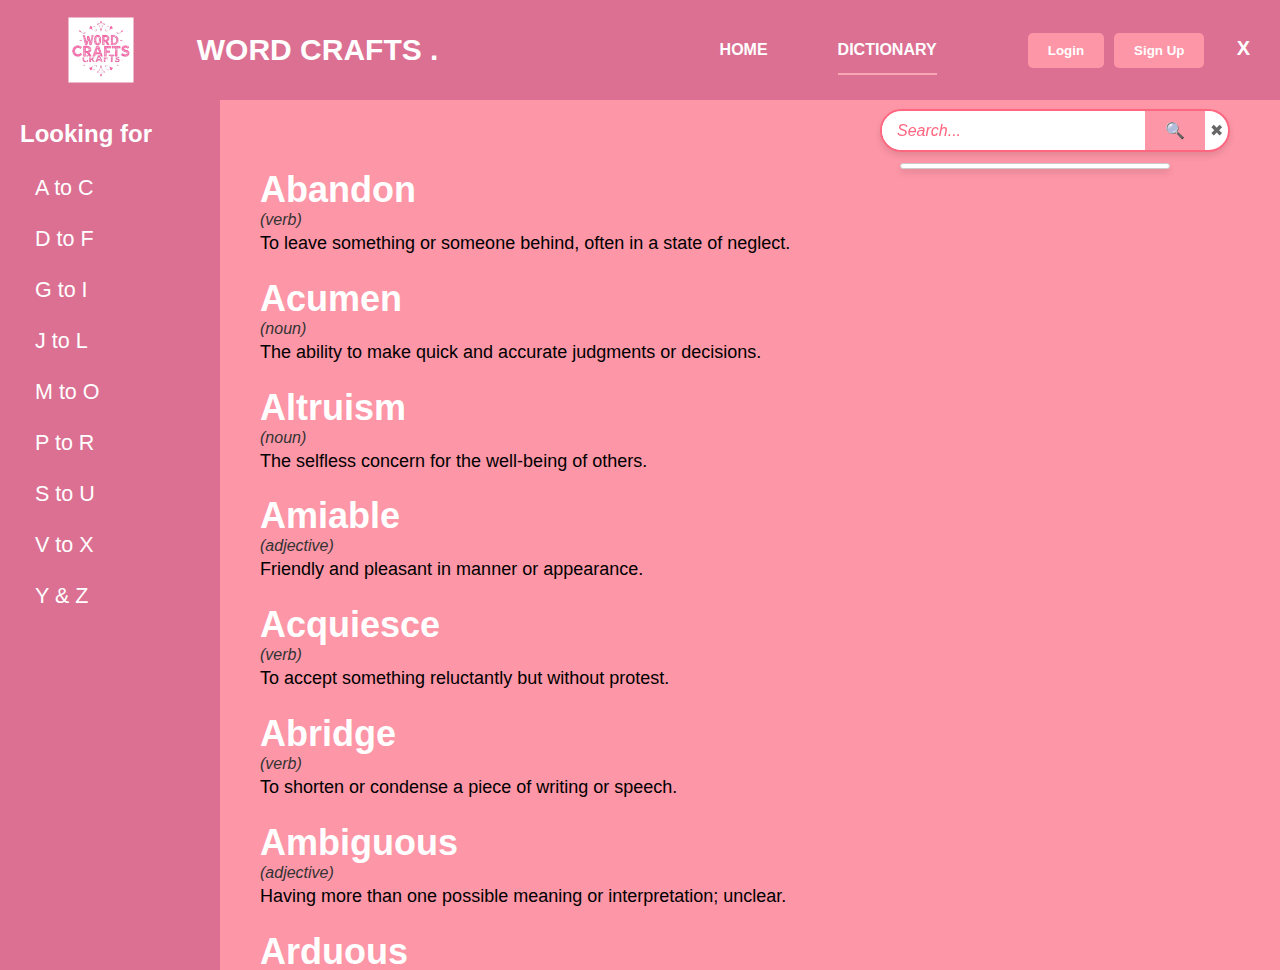
<file: ac.html>
<!DOCTYPE html>
<html lang="en">

<head>
    <meta charset="UTF-8">
    <meta name="viewport" content="width=device-width, initial-scale=1.0">
    <link rel="stylesheet" href="style.css">
    <link rel="icon" href="icon.jpg">
    <title>WORD CRAFTS | DICTIONARY</title>
</head>

<body>
    <nav class="web">
        <div class="codecraftsicon">
            <img class="logo" src="icon.jpg " alt="Logo">
        </div>
        <div class="webname">
            <p> WORD CRAFTS .</p>
        </div>
        <div class="menu" id="Menu">
            <ul>
                <li><a href="home.html" class="link">HOME</a></li>
                <li><a href="dictionary.html" class="link active">DICTIONARY</a></li>

            </ul>
        </div>
        <div class="close-btn">
            <button id="close-btn" onclick="window.location.href='index.html'">X</button>
        </div>

        <div class="buttons">
            <button class="btn" id="login-btn">Login</button>
            <button class="btn" id="signup-btn">Sign Up</button>
        </div>
    </nav>

    <div class="sidebar">
        <h2> Looking for </h2>
        <ul>
            <li><a href="ac.html">A to C</a></li>
            <li><a href="df.html"> D to F </a></li>
            <li><a href="gi.html">G to I</a></li>
            <li><a href="jl.html">J to L</a></li>
            <li><a href="mo.html">M to O</a></li>
            <li><a href="pr.html">P to R</a></li>
            <li><a href="su.html">S to U</a></li>
            <li><a href="vx.html">V to X</a></li>
            <li><a href="yz.html">Y & Z</a></li>
        </ul>
    </div>

    <div class="content">
        <div class="search-container">
            <input type="text" class="search-input" placeholder="Search...">
            <button class="search-button">🔍</button>
            <button class="reset-button">✖</button>
        </div>
        <ul class="results-list"></ul>
        <script>
            const wordList = ["Abandon", "Acumen", "Altruism", "Amiable", "Acquiesce",
                "Abridge", "Ambiguous", "Arduous", "Aplomb", "Apathy",
                "Apprehensive", "Abdicate", "Affable", "Astute", "Adulate",
                "Antagonist", "Avarice", "Affluent", "Abhor", "Adequate",
                "Accommodate", "Anecdote", "Alleviate", "Affliction", "Arbitrary",
                "Aggravate", "Ascend", "Adversary", "Admonish", "Allay",
                "Allegory", "Benign", "Belligerent", "Benevolent", "Blatant",
                "Boisterous", "Brisk", "Banal", "Brash", "Bliss",
                "Bequeath", "Befriend", "Bravado", "Benevolence", "Buffet",
                "Bulwark", "Banish", "Balmy", "Blunder", "Bygone",
                "Barbaric", "Boastful", "Bustling", "Beguile", "Bramble",
                "Bluster", "Broach", "Bedlam", "Breach", "Brutality",
                "Brackish", "Cacophony", "Capacious", "Caustic", "Concise",
                "Chronic", "Capricious", "Compassionate", "Clarity", "Collaborate",
                "Caress", "Concur", "Confide", "Chivalrous", "Cryptic",
                "Cordial", "Culminate", "Conundrum", "Cynical", "Convivial",
                "Chide", "Conceal", "Clamor", "Comprehend", "Critique",
                "Commence", "Chronic", "Confound", "Consequence", "Cataclysm",
                "Consolation"];

            const searchInput = document.querySelector('.search-input');
            const resultsList = document.querySelector('.results-list');
            const resetButton = document.querySelector('.reset-button');

            function searchAndSortWords() {
                const query = searchInput.value.trim().toLowerCase();

                if (query === '') {
                    resultsList.innerHTML = '';
                    return;
                }

                const filteredWords = wordList
                    .filter(word => word.toLowerCase().startsWith(query))
                    .sort((a, b) => a.localeCompare(b));

                resultsList.innerHTML = '';

                if (filteredWords.length > 0) {
                    filteredWords.forEach(word => {
                        const listItem = document.createElement('li');
                        listItem.textContent = word;
                        resultsList.appendChild(listItem);
                    });
                } else {
                    resultsList.innerHTML = '<li>No results found</li>';
                }
            }

            resetButton.addEventListener('click', () => {
                searchInput.value = '';
                resultsList.innerHTML = '';
            });

            searchInput.addEventListener('input', searchAndSortWords);
        </script>
        <h1>Abandon</h1>
        <i>(verb)</i>
        <p>To leave something or someone behind, often in a state of neglect.</p>

        <h1>Acumen</h1>
        <i>(noun)</i>
        <p>The ability to make quick and accurate judgments or decisions.</p>

        <h1>Altruism</h1>
        <i>(noun)</i>
        <p>The selfless concern for the well-being of others.</p>

        <h1>Amiable</h1>
        <i>(adjective)</i>
        <p>Friendly and pleasant in manner or appearance.</p>

        <h1>Acquiesce</h1>
        <i>(verb)</i>
        <p>To accept something reluctantly but without protest.</p>

        <h1>Abridge</h1>
        <i>(verb)</i>
        <p>To shorten or condense a piece of writing or speech.</p>

        <h1>Ambiguous</h1>
        <i>(adjective)</i>
        <p>Having more than one possible meaning or interpretation; unclear.</p>

        <h1>Arduous</h1>
        <i>(adjective)</i>
        <p>Requiring great effort and hard work; strenuous.</p>

        <h1>Aplomb</h1>
        <i>(noun)</i>
        <p>Self-confidence or assurance, especially in a difficult situation.</p>

        <h1>Apathy</h1>
        <i>(noun)</i>
        <p>Lack of interest, enthusiasm, or concern.</p>

        <h1>Apprehensive</h1>
        <i>(adjective)</i>
        <p>Anxious or fearful about something that may happen.</p>

        <h1>Abdicate</h1>
        <i>(verb)</i>
        <p>To formally give up a position of power or responsibility.</p>

        <h1>Affable</h1>
        <i>(adjective)</i>
        <p>Friendly, easy to talk to, and approachable.</p>

        <h1>Astute</h1>
        <i>(adjective)</i>
        <p>Having a sharp insight or perception; clever or shrewd.</p>

        <h1>Adulate</h1>
        <i>(verb)</i>
        <p>To praise excessively or overly flatter someone.</p>

        <h1>Antagonist</h1>
        <i>(noun)</i>
        <p>A person who actively opposes or is hostile to someone or something.</p>

        <h1>Avarice</h1>
        <i>(noun)</i>
        <p>Extreme greed for wealth or material gain.</p>

        <h1>Affluent</h1>
        <i>(adjective)</i>
        <p>Having a lot of money and wealth; wealthy.</p>

        <h1>Abhor</h1>
        <i>(verb)</i>
        <p>To regard with extreme dislike or disgust.</p>

        <h1>Adequate</h1>
        <i>(adjective)</i>
        <p>Enough to meet the needs or requirements; satisfactory.</p>

        <h1>Accommodate</h1>
        <i>(verb)</i>
        <p>To provide space or help for someone or something.</p>

        <h1>Anecdote</h1>
        <i>(noun)</i>
        <p>A short and amusing or interesting story about a real incident or person.</p>

        <h1>Alleviate</h1>
        <i>(verb)</i>
        <p>To make a problem or pain less severe or more bearable.</p>

        <h1>Affliction</h1>
        <i>(noun)</i>
        <p>A state of pain, suffering, or distress.</p>

        <h1>Arbitrary</h1>
        <i>(adjective)</i>
        <p>Based on random choice or personal whim, rather than reason or system.</p>

        <h1>Aggravate</h1>
        <i>(verb)</i>
        <p>To make a problem, situation, or condition worse or more intense.</p>

        <h1>Ascend</h1>
        <i>(verb)</i>
        <p>To move upwards or rise to a higher position.</p>

        <h1>Adversary</h1>
        <i>(noun)</i>
        <p>An opponent or enemy in a contest, conflict, or dispute.</p>

        <h1>Admonish</h1>
        <i>(verb)</i>
        <p>To warn or reprimand someone firmly.</p>

        <h1>Allay</h1>
        <i>(verb)</i>
        <p>To reduce or diminish something, especially fear or worry.</p>

        <h1>Allegory</h1>
        <i>(noun)</i>
        <p>A symbolic representation or story in which abstract ideas are represented by characters or events.</p>
        <br>
        <hr> <br>

        <h1>Benign</h1>
        <i>(adjective)</i>
        <p>Kindly; not harmful or dangerous.</p>

        <h1>Belligerent</h1>
        <i>(adjective)</i>
        <p>Hostile and aggressive in nature; ready to fight.</p>

        <h1>Benevolent</h1>
        <i>(adjective)</i>
        <p>Well-meaning and kindly.</p>

        <h1>Blatant</h1>
        <i>(adjective)</i>
        <p>Done openly and unashamedly; obvious or conspicuous.</p>

        <h1>Boisterous</h1>
        <i>(adjective)</i>
        <p>Noisy, energetic, and cheerful; rowdy.</p>

        <h1>Brisk</h1>
        <i>(adjective)</i>
        <p>Energetic, quick, and lively.</p>

        <h1>Banal</h1>
        <i>(adjective)</i>
        <p>So lacking in originality as to be obvious and boring.</p>

        <h1>Brash</h1>
        <i>(adjective)</i>
        <p>Self-assertive in a rude, noisy, or overbearing way.</p>

        <h1>Bliss</h1>
        <i>(noun)</i>
        <p>Great happiness or joy.</p>

        <h1>Bequeath</h1>
        <i>(verb)</i>
        <p>To leave something to someone by will after one's death.</p>

        <h1>Befriend</h1>
        <i>(verb)</i>
        <p>To act as a friend to someone; to make friends with.</p>

        <h1>Bravado</h1>
        <i>(noun)</i>
        <p>A show of boldness or confidence intended to impress or intimidate others.</p>

        <h1>Benevolence</h1>
        <i>(noun)</i>
        <p>The quality of being well-meaning and kind-hearted.</p>

        <h1>Buffet</h1>
        <i>(verb)</i>
        <p>To strike or hit something repeatedly, often with force.</p>

        <h1>Bulwark</h1>
        <i>(noun)</i>
        <p>A defensive wall or barrier, especially one used to protect or defend.</p>

        <h1>Banish</h1>
        <i>(verb)</i>
        <p>To expel someone from a place, often as a punishment.</p>

        <h1>Balmy</h1>
        <i>(adjective)</i>
        <p>Comfortably warm or mild, often referring to weather.</p>

        <h1>Blunder</h1>
        <i>(noun)</i>
        <p>A stupid or careless mistake.</p>

        <h1>Bygone</h1>
        <i>(adjective)</i>
        <p>Belonging to an earlier time or era.</p>

        <h1>Barbaric</h1>
        <i>(adjective)</i>
        <p>Uncivilized, brutal, or savage in nature.</p>

        <h1>Boastful</h1>
        <i>(adjective)</i>
        <p>Talking about one's achievements or possessions in a way that shows too much pride.</p>

        <h1>Bustling</h1>
        <i>(adjective)</i>
        <p>Full of energetic and noisy activity.</p>

        <h1>Beguile</h1>
        <i>(verb)</i>
        <p>To charm or enchant someone, often in a deceptive way.</p>

        <h1>Bramble</h1>
        <i>(noun)</i>
        <p>A prickly shrub or bush, typically of the blackberry family.</p>

        <h1>Bluster</h1>
        <i>(verb)</i>
        <p>To talk in a loud, aggressive, or indignant way with little effect.</p>

        <h1>Broach</h1>
        <i>(verb)</i>
        <p>To bring up a subject for discussion.</p>

        <h1>Bedlam</h1>
        <i>(noun)</i>
        <p>A scene of uproar and confusion.</p>

        <h1>Breach</h1>
        <i>(noun)</i>
        <p>An act of breaking a law, rule, or agreement.</p>

        <h1>Brutality</h1>
        <i>(noun)</i>
        <p>Savage cruelty or violence.</p>

        <h1>Brackish</h1>
        <i>(adjective)</i>
        <p>Having a slightly salty taste, especially of water, between fresh and seawater.</p>
        <br>
        <hr> <br>

        <h1>Cacophony</h1>
        <i>(noun)</i>
        <p>A harsh, discordant mixture of sounds.</p>

        <h1>Capacious</h1>
        <i>(adjective)</i>
        <p>Having a lot of space; roomy.</p>

        <h1>Caustic</h1>
        <i>(adjective)</i>
        <p>Severely critical or sarcastic; able to burn or corrode.</p>

        <h1>Concise</h1>
        <i>(adjective)</i>
        <p>Brief and to the point, with no unnecessary details.</p>

        <h1>Chronic</h1>
        <i>(adjective)</i>
        <p>Persisting for a long time or constantly recurring, especially in regard to illness.</p>

        <h1>Capricious</h1>
        <i>(adjective)</i>
        <p>Characterized by sudden and unpredictable changes in mood or behavior.</p>

        <h1>Compassionate</h1>
        <i>(adjective)</i>
        <p>Feeling or showing sympathy and concern for others.</p>

        <h1>Clarity</h1>
        <i>(noun)</i>
        <p>The quality of being clear and easy to understand.</p>

        <h1>Collaborate</h1>
        <i>(verb)</i>
        <p>To work together with others to achieve a common goal.</p>

        <h1>Caress</h1>
        <i>(verb)</i>
        <p>To touch or stroke gently, often in a loving or affectionate manner.</p>

        <h1>Concur</h1>
        <i>(verb)</i>
        <p>To agree or be of the same opinion.</p>

        <h1>Confide</h1>
        <i>(verb)</i>
        <p>To trust someone with private or personal information.</p>

        <h1>Chivalrous</h1>
        <i>(adjective)</i>
        <p>Brave, courteous, and honorable, especially toward women.</p>

        <h1>Cryptic</h1>
        <i>(adjective)</i>
        <p>Having a hidden or mysterious meaning.</p>

        <h1>Cordial</h1>
        <i>(adjective)</i>
        <p>Warm and friendly; sincere.</p>

        <h1>Culminate</h1>
        <i>(verb)</i>
        <p>To reach the highest point or climax.</p>

        <h1>Conundrum</h1>
        <i>(noun)</i>
        <p>A confusing and difficult problem or question.</p>

        <h1>Cynical</h1>
        <i>(adjective)</i>
        <p>Believing that people are motivated by self-interest; distrustful of others' sincerity.</p>

        <h1>Convivial</h1>
        <i>(adjective)</i>
        <p>Friendly, sociable, and marked by cheerful enjoyment.</p>

        <h1>Chide</h1>
        <i>(verb)</i>
        <p>To scold or rebuke someone mildly but persistently.</p>

        <h1>Conceal</h1>
        <i>(verb)</i>
        <p>To hide something from view or keep it secret.</p>

        <h1>Clamor</h1>
        <i>(noun)</i>
        <p>A loud and confused noise, often made by a group of people.</p>

        <h1>Comprehend</h1>
        <i>(verb)</i>
        <p>To understand or grasp the meaning of something.</p>

        <h1>Critique</h1>
        <i>(verb)</i>
        <p>To evaluate or analyze something critically.</p>

        <h1>Commence</h1>
        <i>(verb)</i>
        <p>To begin or start something.</p>

        <h1>Chronic</h1>
        <i>(adjective)</i>
        <p>Continuing or occurring over a long period of time.</p>

        <h1>Confound</h1>
        <i>(verb)</i>
        <p>To confuse or bewilder someone.</p>

        <h1>Consequence</h1>
        <i>(noun)</i>
        <p>A result or effect, especially one that is significant or important.</p>

        <h1>Cataclysm</h1>
        <i>(noun)</i>
        <p>A large-scale disaster or upheaval, often with widespread effects.</p>

        <h1>Consolation</h1>
        <i>(noun)</i>
        <p>Comfort or solace offered to someone in distress or disappointment.</p> <br>
        <br>
    </div>


</body>

</html>
</file>
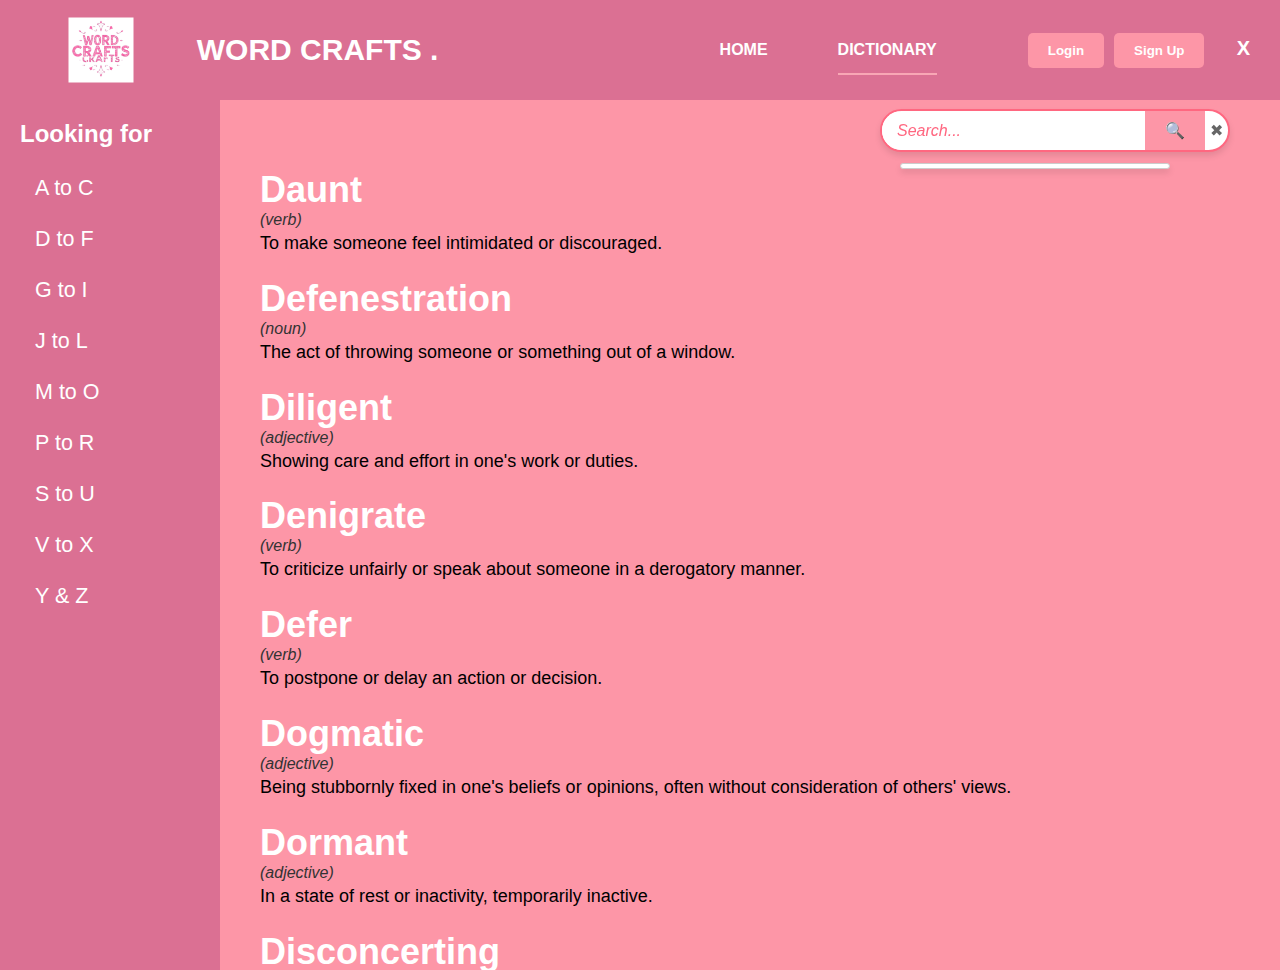
<file: df.html>
<!DOCTYPE html>
<html lang="en">

<head>
    <meta charset="UTF-8">
    <meta name="viewport" content="width=device-width, initial-scale=1.0">
    <link rel="stylesheet" href="style.css">
    <link rel="icon" href="icon.jpg">
    <title>WORD CRAFTS | DICTIONARY</title>
</head>

<body>
    <nav class="web">
        <div class="codecraftsicon">
            <img class="logo" src="icon.jpg " alt="Logo">
        </div>
        <div class="webname">
            <p> WORD CRAFTS .</p>
        </div>
        <div class="menu" id="Menu">
            <ul>
                <li><a href="home.html" class="link">HOME</a></li>
                <li><a href="dictionary.html" class="link active">DICTIONARY</a></li>
            </ul>
        </div>
        <div class="close-btn">
            <button id="close-btn" onclick="window.location.href='index.html'">X</button>
        </div>

        <div class="buttons">
            <button class="btn" id="login-btn">Login</button>
            <button class="btn" id="signup-btn">Sign Up</button>
        </div>
    </nav>

    <div class="sidebar">
        <h2> Looking for </h2>
        <ul>
            <li><a href="ac.html">A to C</a></li>
            <li><a href="df.html"> D to F </a></li>
            <li><a href="gi.html">G to I</a></li>
            <li><a href="jl.html">J to L</a></li>
            <li><a href="mo.html">M to O</a></li>
            <li><a href="pr.html">P to R</a></li>
            <li><a href="su.html">S to U</a></li>
            <li><a href="vx.html">V to X</a></li>
            <li><a href="yz.html">Y & Z</a></li>
        </ul>
    </div>

    <div class="content">
        <div class="search-container">
            <input type="text" class="search-input" placeholder="Search...">
            <button class="search-button">🔍</button>
            <button class="reset-button">✖</button>
        </div>
        <ul class="results-list"></ul>
        <script>
            const wordList = ["Daunt", "Defenestration", "Diligent", "Denigrate", "Defer", "Dogmatic",
                "Dormant", "Disconcerting", "Debilitate", "Deteriorate", "Dwindle", "Disparate", "Discretion",
                "Disrupt", "Deft", "Decimate", "Demonstrative", "Divulge", "Deflect", "Dissuade",
                "Distill", "Disclose", "Disband", "Dominion", "Devoid", "Defy", "Dubious", "Delirious",
                "Discomfit", "Debunk", "Detrimental", "Disseminate", "Damp", "Emulate", "Enervate",
                "Enigmatic", "Eradicate", "Empathy", "Exuberant", "Eloquent", "Exemplify", "Exacerbate",
                "Erratic", "Exonerate", "Exuberance", "Entourage", "Exile", "Equivocate", "Enrich",
                "Exhort", "Epitome", "Enthrall", "Exemplary", "Evasive", "Endorse", "Enrapture",
                "Exultant", "Exquisite", "Extol", "Effervescent", "Envelop", "Exceed", "Eccentric",
                "Exemplify", "Entangle", "Embellish", "Elude", "Facilitate", "Flabbergasted", "Fervent",
                "Frivolous", "Finesse", "Fortuitous", "Fluctuate", "Fathom", "Frugal", "Fervor", "Frightful",
                "Foster", "Futile", "Flimsy", "Formidable", "Feign", "Fiasco", "Fractious", "Facile",
                "Foment", "Feasible", "Flatter", "Feeble", "Furious", "Fallacious", "Foster", "Frantic",
                "Franchise", "Fledge", "Flourish", "Fatuous", "Fidget"];

            const searchInput = document.querySelector('.search-input');
            const resultsList = document.querySelector('.results-list');
            const resetButton = document.querySelector('.reset-button');

            function searchAndSortWords() {
                const query = searchInput.value.trim().toLowerCase();

                if (query === '') {
                    resultsList.innerHTML = '';
                    return;
                }

                const filteredWords = wordList
                    .filter(word => word.toLowerCase().startsWith(query))
                    .sort((a, b) => a.localeCompare(b));

                resultsList.innerHTML = '';

                if (filteredWords.length > 0) {
                    filteredWords.forEach(word => {
                        const listItem = document.createElement('li');
                        listItem.textContent = word;
                        resultsList.appendChild(listItem);
                    });
                } else {
                    resultsList.innerHTML = '<li>No results found</li>';
                }
            }

            resetButton.addEventListener('click', () => {
                searchInput.value = '';
                resultsList.innerHTML = '';
            });

            searchInput.addEventListener('input', searchAndSortWords);
        </script>
        <h1>Daunt</h1>
        <i>(verb)</i>
        <p>To make someone feel intimidated or discouraged.</p>

        <h1>Defenestration</h1>
        <i>(noun)</i>
        <p>The act of throwing someone or something out of a window.</p>

        <h1>Diligent</h1>
        <i>(adjective)</i>
        <p>Showing care and effort in one's work or duties.</p>

        <h1>Denigrate</h1>
        <i>(verb)</i>
        <p>To criticize unfairly or speak about someone in a derogatory manner.</p>

        <h1>Defer</h1>
        <i>(verb)</i>
        <p>To postpone or delay an action or decision.</p>

        <h1>Dogmatic</h1>
        <i>(adjective)</i>
        <p>Being stubbornly fixed in one's beliefs or opinions, often without consideration of others' views.</p>

        <h1>Dormant</h1>
        <i>(adjective)</i>
        <p>In a state of rest or inactivity, temporarily inactive.</p>

        <h1>Disconcerting</h1>
        <i>(adjective)</i>
        <p>Causing discomfort or confusion; unsettling.</p>

        <h1>Debilitate</h1>
        <i>(verb)</i>
        <p>To weaken or impair the strength or vitality of something or someone.</p>

        <h1>Deteriorate</h1>
        <i>(verb)</i>
        <p>To decline in quality or condition over time.</p>

        <h1>Dwindle</h1>
        <i>(verb)</i>
        <p>To decrease or diminish gradually in size, amount, or strength.</p>

        <h1>Disparate</h1>
        <i>(adjective)</i>
        <p>Fundamentally different or distinct in kind or nature.</p>

        <h1>Discretion</h1>
        <i>(noun)</i>
        <p>The freedom to make decisions or judgments with care and prudence.</p>

        <h1>Disrupt</h1>
        <i>(verb)</i>
        <p>To interrupt or disturb the normal flow or functioning of something.</p>

        <h1>Deft</h1>
        <i>(adjective)</i>
        <p>Skillful and quick in movement or action.</p>

        <h1>Decimate</h1>
        <i>(verb)</i>
        <p>To destroy a large proportion of something.</p>

        <h1>Demonstrative</h1>
        <i>(adjective)</i>
        <p>Openly expressive of feelings or emotions.</p>

        <h1>Divulge</h1>
        <i>(verb)</i>
        <p>To reveal or disclose something, especially information that was meant to be kept secret.</p>

        <h1>Deflect</h1>
        <i>(verb)</i>
        <p>To cause something to change direction or avoid its intended target.</p>

        <h1>Dissuade</h1>
        <i>(verb)</i>
        <p>To persuade someone not to do something.</p>

        <h1>Distill</h1>
        <i>(verb)</i>
        <p>To purify or extract the essential elements of something, especially liquid or information.</p>

        <h1>Disclose</h1>
        <i>(verb)</i>
        <p>To make information or a secret known to others.</p>

        <h1>Disband</h1>
        <i>(verb)</i>
        <p>To break up or dissolve a group or organization.</p>

        <h1>Dominion</h1>
        <i>(noun)</i>
        <p>The territory or control over a particular area or group.</p>

        <h1>Devoid</h1>
        <i>(adjective)</i>
        <p>Completely lacking or free from something.</p>

        <h1>Defy</h1>
        <i>(verb)</i>
        <p>To resist or challenge authority, rules, or norms.</p>

        <h1>Dubious</h1>
        <i>(adjective)</i>
        <p>Hesitant or uncertain about something; skeptical.</p>

        <h1>Delirious</h1>
        <i>(adjective)</i>
        <p>In a state of confusion, often due to fever or intense emotions.</p>

        <h1>Discomfit</h1>
        <i>(verb)</i>
        <p>To make someone feel uncomfortable, embarrassed, or defeated.</p>

        <h1>Debunk</h1>
        <i>(verb)</i>
        <p>To expose the falseness or lack of validity of something.</p>

        <h1>Detrimental</h1>
        <i>(adjective)</i>
        <p>Causing harm, damage, or disadvantage.</p>

        <h1>Disseminate</h1>
        <i>(verb)</i>
        <p>To spread or distribute something widely, especially information or knowledge.</p>

        <h1>Damp</h1>
        <i>(adjective)</i>
        <p>Moderately wet or moist, often with a slight chill.</p>
        <br>
        <hr> <br>

        <h1>Emulate</h1>
        <i>(verb)</i>
        <p>To imitate or copy someone’s actions or achievements.</p>

        <h1>Enervate</h1>
        <i>(verb)</i>
        <p>To drain someone’s energy or vitality.</p>

        <h1>Enigmatic</h1>
        <i>(adjective)</i>
        <p>Mysterious, puzzling, or difficult to understand.</p>

        <h1>Eradicate</h1>
        <i>(verb)</i>
        <p>To completely destroy or eliminate something.</p>

        <h1>Empathy</h1>
        <i>(noun)</i>
        <p>The ability to understand and share the feelings of another person.</p>

        <h1>Exuberant</h1>
        <i>(adjective)</i>
        <p>Full of energy, excitement, and enthusiasm.</p>

        <h1>Eloquent</h1>
        <i>(adjective)</i>
        <p>Fluent or persuasive in speaking or writing.</p>

        <h1>Exemplify</h1>
        <i>(verb)</i>
        <p>To illustrate or clarify by giving an example.</p>

        <h1>Exacerbate</h1>
        <i>(verb)</i>
        <p>To make a situation or condition worse.</p>

        <h1>Erratic</h1>
        <i>(adjective)</i>
        <p>Unpredictable or inconsistent in behavior or action.</p>

        <h1>Exonerate</h1>
        <i>(verb)</i>
        <p>To absolve or clear someone from blame or guilt.</p>

        <h1>Exuberance</h1>
        <i>(noun)</i>
        <p>Great energy and enthusiasm.</p>

        <h1>Entourage</h1>
        <i>(noun)</i>
        <p>A group of people who accompany and support an important person.</p>

        <h1>Exile</h1>
        <i>(noun)</i>
        <p>The state of being barred from one’s own country, typically for political reasons.</p>

        <h1>Equivocate</h1>
        <i>(verb)</i>
        <p>To speak ambiguously or deliberately mislead.</p>

        <h1>Enrich</h1>
        <i>(verb)</i>
        <p>To improve or enhance the quality of something.</p>

        <h1>Exhort</h1>
        <i>(verb)</i>
        <p>To strongly encourage or urge someone to take action.</p>

        <h1>Epitome</h1>
        <i>(noun)</i>
        <p>A perfect example of a particular quality or type.</p>

        <h1>Enthrall</h1>
        <i>(verb)</i>
        <p>To captivate or hold the attention of someone completely.</p>

        <h1>Exemplary</h1>
        <i>(adjective)</i>
        <p>Serving as a desirable model; representing the best of its kind.</p>

        <h1>Evasive</h1>
        <i>(adjective)</i>
        <p>Avoiding direct answers or actions, often to escape responsibility.</p>

        <h1>Endorse</h1>
        <i>(verb)</i>
        <p>To publicly support or approve of something or someone.</p>

        <h1>Enrapture</h1>
        <i>(verb)</i>
        <p>To fill someone with intense pleasure or delight.</p>

        <h1>Exultant</h1>
        <i>(adjective)</i>
        <p>Feeling or showing great happiness and joy.</p>

        <h1>Exquisite</h1>
        <i>(adjective)</i>
        <p>Extremely beautiful and delicate in detail.</p>

        <h1>Extol</h1>
        <i>(verb)</i>
        <p>To praise enthusiastically and publicly.</p>

        <h1>Effervescent</h1>
        <i>(adjective)</i>
        <p>Bubbling or fizzing, often referring to a liquid or personality.</p>

        <h1>Envelop</h1>
        <i>(verb)</i>
        <p>To completely surround or cover something.</p>

        <h1>Exceed</h1>
        <i>(verb)</i>
        <p>To go beyond a set limit or standard.</p>

        <h1>Eccentric</h1>
        <i>(adjective)</i>
        <p>Unconventional or slightly strange in behavior or appearance.</p>

        <h1>Exemplify</h1>
        <i>(verb)</i>
        <p>To illustrate or clarify by giving an example.</p>

        <h1>Entangle</h1>
        <i>(verb)</i>
        <p>To involve someone in a complicated situation.</p>

        <h1>Embellish</h1>
        <i>(verb)</i>
        <p>To decorate or add details to something, often to make it more attractive.</p>

        <h1>Elude</h1>
        <i>(verb)</i>
        <p>To escape from or avoid something, usually in a skillful way.</p>
        <br>
        <hr> <br>
        <h1>Facilitate</h1>
        <i>(verb)</i>
        <p>To make an action or process easier or more efficient.</p>

        <h1>Flabbergasted</h1>
        <i>(adjective)</i>
        <p>Extremely surprised or shocked.</p>

        <h1>Fervent</h1>
        <i>(adjective)</i>
        <p>Having or displaying a passionate intensity.</p>

        <h1>Frivolous</h1>
        <i>(adjective)</i>
        <p>Not having any serious purpose or value; carefree or shallow.</p>

        <h1>Finesse</h1>
        <i>(noun)</i>
        <p>Skillful handling or diplomacy in a situation or task.</p>

        <h1>Fortuitous</h1>
        <i>(adjective)</i>
        <p>Happening by chance, often in a lucky or fortunate way.</p>

        <h1>Fluctuate</h1>
        <i>(verb)</i>
        <p>To change or vary frequently in an irregular way.</p>

        <h1>Fathom</h1>
        <i>(verb)</i>
        <p>To understand or comprehend something deeply.</p>

        <h1>Frugal</h1>
        <i>(adjective)</i>
        <p>Economical, avoiding unnecessary expenses or waste.</p>

        <h1>Fervor</h1>
        <i>(noun)</i>
        <p>Intense passion or enthusiasm for something.</p>

        <h1>Frightful</h1>
        <i>(adjective)</i>
        <p>Causing fear or alarm.</p>

        <h1>Foster</h1>
        <i>(verb)</i>
        <p>To encourage the growth or development of something.</p>

        <h1>Futile</h1>
        <i>(adjective)</i>
        <p>Incapable of producing any useful result; pointless or ineffective.</p>

        <h1>Flimsy</h1>
        <i>(adjective)</i>
        <p>Weak, fragile, or insubstantial in structure.</p>

        <h1>Formidable</h1>
        <i>(adjective)</i>
        <p>Impressive or intimidating due to size, strength, or difficulty.</p>

        <h1>Feign</h1>
        <i>(verb)</i>
        <p>To pretend or fake something.</p>

        <h1>Fiasco</h1>
        <i>(noun)</i>
        <p>A complete failure, especially one that is humiliating.</p>

        <h1>Fractious</h1>
        <i>(adjective)</i>
        <p>Unruly or irritable; likely to cause trouble.</p>

        <h1>Facile</h1>
        <i>(adjective)</i>
        <p>Easy to do or understand; requiring little effort.</p>

        <h1>Foment</h1>
        <i>(verb)</i>
        <p>To instigate or stir up something, often something negative or troublesome.</p>

        <h1>Feasible</h1>
        <i>(adjective)</i>
        <p>Possible to do or achieve; practical and reasonable.</p>

        <h1>Flatter</h1>
        <i>(verb)</i>
        <p>To praise someone excessively, often insincerely, to gain favor.</p>

        <h1>Feeble</h1>
        <i>(adjective)</i>
        <p>Weak in strength or health; lacking physical power.</p>

        <h1>Furious</h1>
        <i>(adjective)</i>
        <p>Extremely angry or enraged.</p>

        <h1>Fallacious</h1>
        <i>(adjective)</i>
        <p>Based on a false or misleading idea or reasoning.</p>

        <h1>Foster</h1>
        <i>(verb)</i>
        <p>To promote or encourage the development of something.</p>

        <h1>Frantic</h1>
        <i>(adjective)</i>
        <p>Wild with panic or excitement.</p>

        <h1>Franchise</h1>
        <i>(noun)</i>
        <p>The right or license to operate a business or service under an established brand.</p>

        <h1>Fledge</h1>
        <i>(verb)</i>
        <p>To grow feathers or develop the ability to fly, especially for birds.</p>

        <h1>Flourish</h1>
        <i>(verb)</i>
        <p>To grow or develop vigorously; to thrive.</p>

        <h1>Fatuous</h1>
        <i>(adjective)</i>
        <p>Stupid, foolish, or self-satisfied in an annoying way.</p>

        <h1>Fidget</h1>
        <i>(verb)</i>
        <p>To make small, restless movements, usually due to nervousness or impatience.</p>
        <br>
    </div>

</body>

</html>
</file>
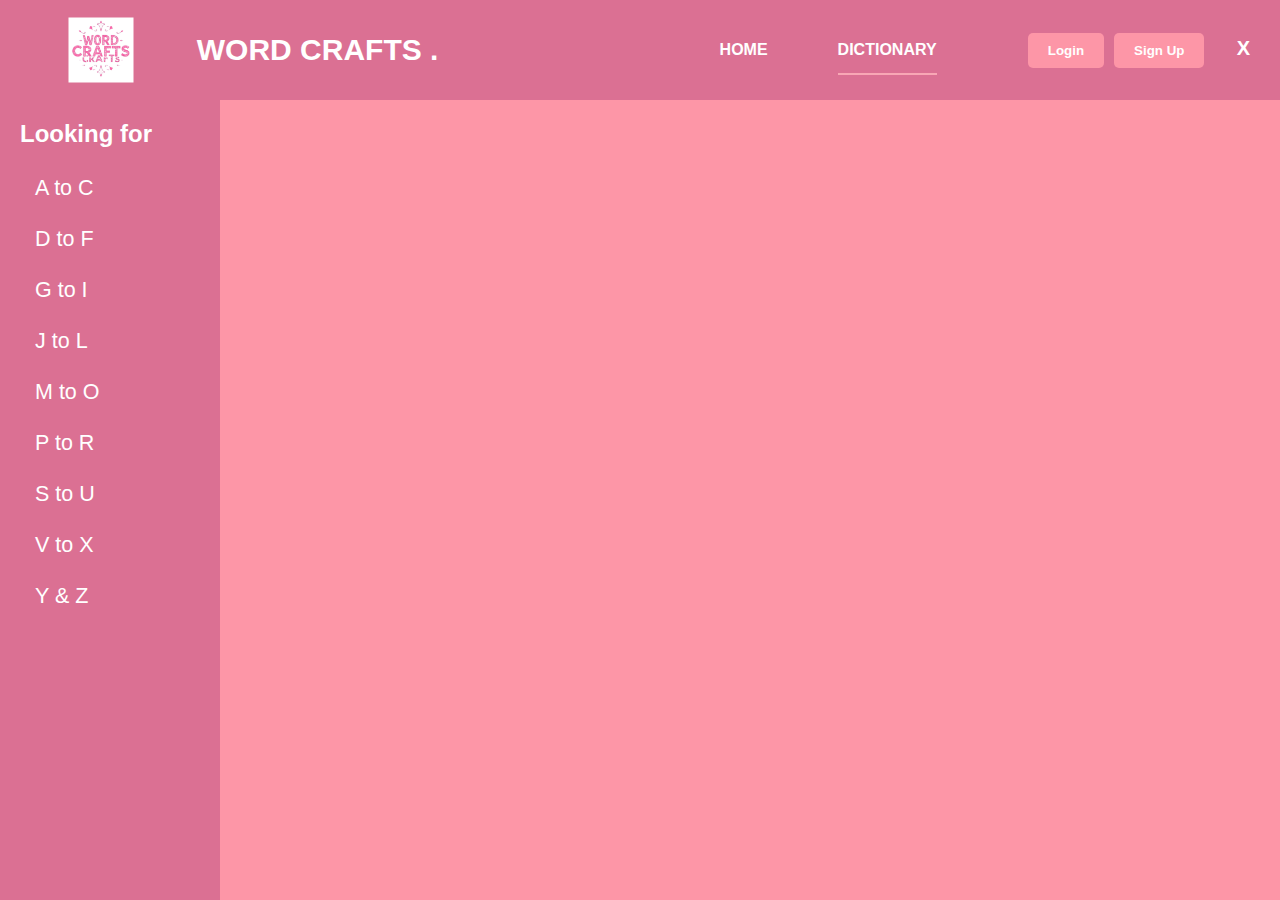
<file: dictionary.html>
<!DOCTYPE html>
<html lang="en">
<head>
    <meta charset="UTF-8">
    <meta name="viewport" content="width=device-width, initial-scale=1.0">
    <link rel="stylesheet" href="style.css">
    <link rel="icon" href="icon.jpg">
    <title>WORD CRAFTS | DICTIONARY</title>
</head>
<body>
    <nav class="web">
        <div class="codecraftsicon">
            <img class="logo" src="icon.jpg " alt="Logo">
        </div>
        <div class="webname">
            <p> WORD CRAFTS .</p>
        </div>
        <div class="menu" id="Menu">
            <ul>
                <li><a href="home.html" class="link">HOME</a></li>
                <li><a href="dictionary.html" class="link active">DICTIONARY</a></li>
             
            </ul>
        </div>
        <div class="close-btn">
            <button id="close-btn" onclick="window.location.href='index.html'">X</button>
        </div>

        <div class="buttons">
            <button class="btn" id="login-btn">Login</button>
            <button class="btn" id="signup-btn">Sign Up</button>
        </div>
    </nav>

    <div class="sidebar">
        <h2> Looking for </h2>
        <ul>
            <li><a href="ac.html">A to C</a></li>
            <li><a href="df.html"> D to F </a></li>
            <li><a href="gi.html">G to I</a></li>
            <li><a href="jl.html">J to L</a></li>
            <li><a href="mo.html">M to O</a></li>
            <li><a href="pr.html">P to R</a></li>
            <li><a href="su.html">S to U</a></li>
            <li><a href="vx.html">V to X</a></li>
            <li><a href="yz.html">Y & Z</a></li>
        </ul>
    </div>    

</body>
</html>
</file>
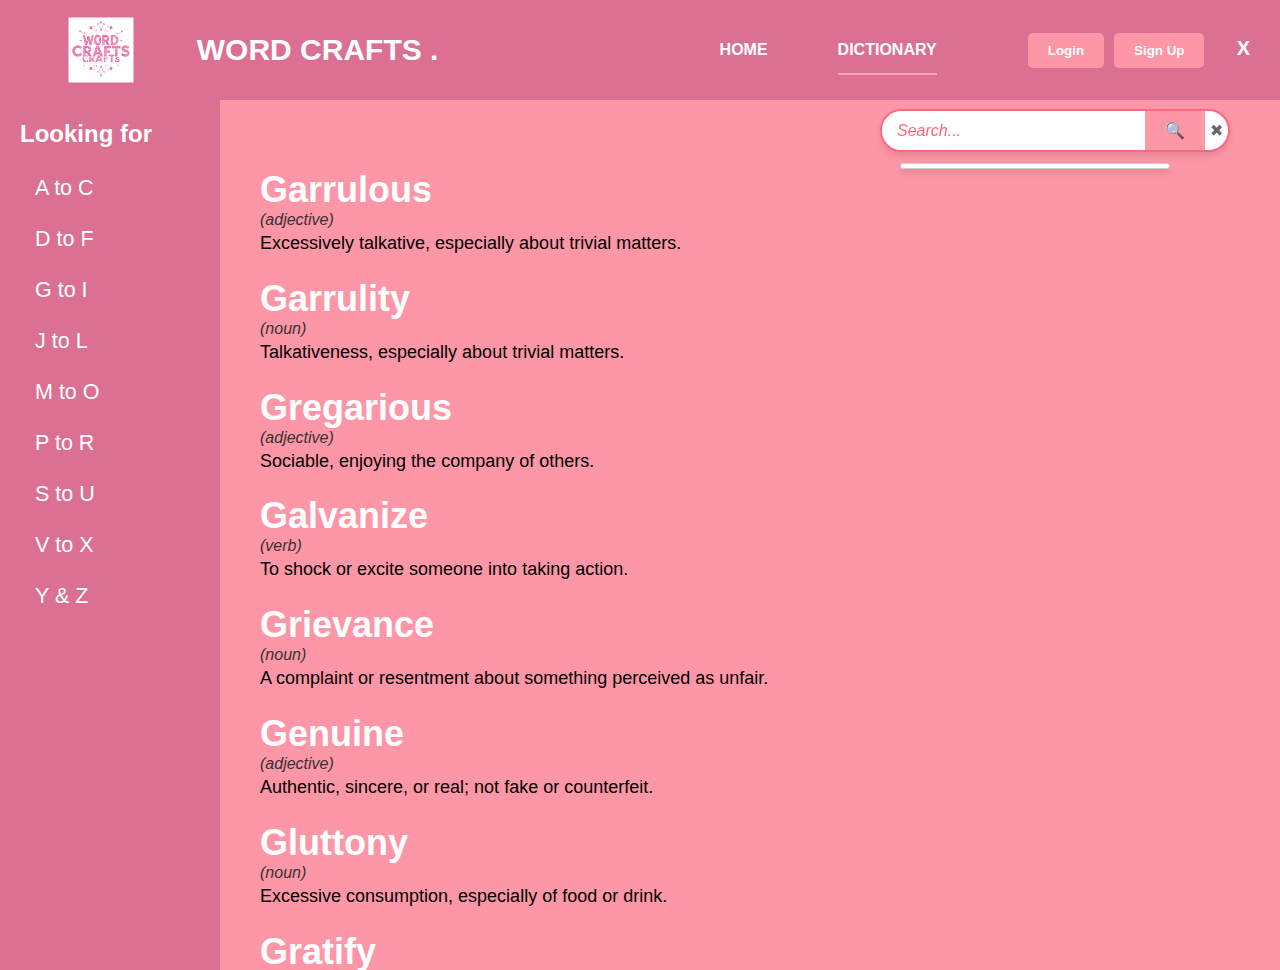
<file: gi.html>
<!DOCTYPE html>
<html lang="en">

<head>
    <meta charset="UTF-8">
    <meta name="viewport" content="width=device-width, initial-scale=1.0">
    <link rel="stylesheet" href="style.css">
    <link rel="icon" href="icon.jpg">
    <title>WORD CRAFTS | DICTIONARY</title>
</head>

<body>
    <nav class="web">
        <div class="codecraftsicon">
            <img class="logo" src="icon.jpg " alt="Logo">
        </div>
        <div class="webname">
            <p> WORD CRAFTS .</p>
        </div>
        <div class="menu" id="Menu">
            <ul>
                <li><a href="home.html" class="link">HOME</a></li>
                <li><a href="dictionary.html" class="link active">DICTIONARY</a></li>

            </ul>
        </div>
        <div class="close-btn">
            <button id="close-btn" onclick="window.location.href='index.html'">X</button>
        </div>

        <div class="buttons">
            <button class="btn" id="login-btn">Login</button>
            <button class="btn" id="signup-btn">Sign Up</button>
        </div>
    </nav>

    <div class="sidebar">
        <h2> Looking for </h2>
        <ul>
            <li><a href="ac.html">A to C</a></li>
            <li><a href="df.html"> D to F </a></li>
            <li><a href="gi.html">G to I</a></li>
            <li><a href="jl.html">J to L</a></li>
            <li><a href="mo.html">M to O</a></li>
            <li><a href="pr.html">P to R</a></li>
            <li><a href="su.html">S to U</a></li>
            <li><a href="vx.html">V to X</a></li>
            <li><a href="yz.html">Y & Z</a></li>
        </ul>
    </div>

    <div class="content">
        <div class="search-container">
            <input type="text" class="search-input" placeholder="Search...">
            <button class="search-button">🔍</button>
            <button class="reset-button">✖</button>
        </div>
        <ul class="results-list"></ul>
        <script>
            const wordList = ["Garrulous", "Garrulity", "Gregarious", "Galvanize", "Grievance",
                "Genuine", "Gluttony", "Gratify", "Garnish", "Guile",
                "Grievous", "Glimpse", "Gullible", "Grimace", "Grim", "Garner", "Glare", "Gloat", "Gesticulate", "Gracious",
                "Gallant", "Glimmer", "Grudge", "Grumble", "Gross", "Glimpse", "Glutton", "Graciousness", "Grandiose", "Gait",
                "Gory", "Gory", "Gallop", "Gradual", "Grief", "Harmonious", "Hesitate", "Hubris", "Haphazard", "Hindrance",
                "Harangue", "Hypothetical", "Harmonize", "Hostile", "Heed", "Hilarity", "Hollow", "Hasten", "Horrify", "Harbor",
                "Hone", "Histrionics", "Hapless", "Heterogeneous", "Hallowed", "Havoc", "Havoc", "Hollow", "Herald", "Hoard",
                "Humility", "Hail", "Humor", "Harried", "Hinder", "Hoist", "Heir", "Immutable", "Ignoble", "Imply",
                "Indifferent", "Incessant", "Incite", "Inundate", "Indulge", "Incognito", "Irrelevant", "Impress", "Indispensable", "Influx",
                "Ignite", "Illustrate", "Impunity", "Incognito", "Inadvertent", "Immaculate", "Intrepid", "Invasive", "Inflammatory", "Innocuous",
                "Inquire", "Introspection", "Intuition", "Inhibit", "Illusion", "Innocent", "Indefatigable", "Indignant", "Impulsive"
            ];

            const searchInput = document.querySelector('.search-input');
            const resultsList = document.querySelector('.results-list');
            const resetButton = document.querySelector('.reset-button');

            function searchAndSortWords() {
                const query = searchInput.value.trim().toLowerCase();

                if (query === '') {
                    resultsList.innerHTML = '';
                    return;
                }

                const filteredWords = wordList
                    .filter(word => word.toLowerCase().startsWith(query))
                    .sort((a, b) => a.localeCompare(b));

                resultsList.innerHTML = '';

                if (filteredWords.length > 0) {
                    filteredWords.forEach(word => {
                        const listItem = document.createElement('li');
                        listItem.textContent = word;
                        resultsList.appendChild(listItem);
                    });
                } else {
                    resultsList.innerHTML = '<li>No results found</li>';
                }
            }

            resetButton.addEventListener('click', () => {
                searchInput.value = '';
                resultsList.innerHTML = '';
            });

            searchInput.addEventListener('input', searchAndSortWords);
        </script>
        <h1>Garrulous</h1>
        <i>(adjective)</i>
        <p>Excessively talkative, especially about trivial matters.</p>

        <h1>Garrulity</h1>
        <i>(noun)</i>
        <p>Talkativeness, especially about trivial matters.</p>

        <h1>Gregarious</h1>
        <i>(adjective)</i>
        <p>Sociable, enjoying the company of others.</p>

        <h1>Galvanize</h1>
        <i>(verb)</i>
        <p>To shock or excite someone into taking action.</p>

        <h1>Grievance</h1>
        <i>(noun)</i>
        <p>A complaint or resentment about something perceived as unfair.</p>

        <h1>Genuine</h1>
        <i>(adjective)</i>
        <p>Authentic, sincere, or real; not fake or counterfeit.</p>

        <h1>Gluttony</h1>
        <i>(noun)</i>
        <p>Excessive consumption, especially of food or drink.</p>

        <h1>Gratify</h1>
        <i>(verb)</i>
        <p>To give pleasure or satisfaction to someone.</p>

        <h1>Garnish</h1>
        <i>(verb)</i>
        <p>To decorate or embellish food, often with herbs or condiments.</p>

        <h1>Guile</h1>
        <i>(noun)</i>
        <p>Sly or cunning intelligence used to deceive or manipulate others.</p>

        <h1>Grievous</h1>
        <i>(adjective)</i>
        <p>Causing great pain, sorrow, or distress.</p>

        <h1>Glimpse</h1>
        <i>(noun)</i>
        <p>A brief or partial view of something.</p>

        <h1>Gullible</h1>
        <i>(adjective)</i>
        <p>Easy to deceive or trick because of a lack of judgment.</p>

        <h1>Grimace</h1>
        <i>(noun)</i>
        <p>A facial expression that shows disgust, pain, or disapproval.</p>

        <h1>Grim</h1>
        <i>(adjective)</i>
        <p>Serious, often involving harsh or unpleasant circumstances.</p>

        <h1>Garner</h1>
        <i>(verb)</i>
        <p>To gather or collect something, especially information or approval.</p>

        <h1>Glare</h1>
        <i>(verb)</i>
        <p>To stare angrily or intensely at something or someone.</p>

        <h1>Gloat</h1>
        <i>(verb)</i>
        <p>To take excessive pride or pleasure in someone else’s misfortune.</p>

        <h1>Gesticulate</h1>
        <i>(verb)</i>
        <p>To use gestures to express or emphasize something while speaking.</p>

        <h1>Gracious</h1>
        <i>(adjective)</i>
        <p>Courteous, kind, and pleasant, especially in social interactions.</p>

        <h1>Gallant</h1>
        <i>(adjective)</i>
        <p>Brave, heroic, or chivalrous, especially in an idealized or romantic way.</p>

        <h1>Glimmer</h1>
        <i>(noun)</i>
        <p>A faint or brief light or glimmering appearance.</p>

        <h1>Grudge</h1>
        <i>(noun)</i>
        <p>A persistent feeling of resentment or ill will toward someone.</p>

        <h1>Grumble</h1>
        <i>(verb)</i>
        <p>To complain or mutter in a low voice, often in a dissatisfied manner.</p>

        <h1>Gross</h1>
        <i>(adjective)</i>
        <p>Unpleasant, vulgar, or offensive in appearance or behavior.</p>

        <h1>Glimpse</h1>
        <i>(verb)</i>
        <p>To see something briefly or partially.</p>

        <h1>Glutton</h1>
        <i>(noun)</i>
        <p>A person who consumes more than they need, especially in terms of food.</p>

        <h1>Graciousness</h1>
        <i>(noun)</i>
        <p>The quality of being kind, polite, and considerate in behavior.</p>

        <h1>Grandiose</h1>
        <i>(adjective)</i>
        <p>Impressive or extravagant, often to an exaggerated or pretentious degree.</p>

        <h1>Gait</h1>
        <i>(noun)</i>
        <p>A person’s manner of walking.</p>

        <h1>Gory</h1>
        <i>(adjective)</i>
        <p>Involving or depicting excessive bloodshed or violence.</p>

        <h1>Gory</h1>
        <i>(adjective)</i>
        <p>Involving or depicting excessive bloodshed or violence.</p>

        <h1>Gallop</h1>
        <i>(verb)</i>
        <p>To move at a fast pace, typically referring to the movement of a horse.</p>

        <h1>Gradual</h1>
        <i>(adjective)</i>
        <p>Taking place or changing slowly or by small degrees.</p>

        <h1>Grief</h1>
        <i>(noun)</i>
        <p>Intense sorrow, often caused by the loss of someone or something important.</p>
        <br>
        <hr> <br>
        <h1>Harmonious</h1>
        <i>(adjective)</i>
        <p>Forming a pleasing or consistent whole; balanced.</p>

        <h1>Hesitate</h1>
        <i>(verb)</i>
        <p>To pause before doing something, often due to uncertainty or reluctance.</p>

        <h1>Hubris</h1>
        <i>(noun)</i>
        <p>Excessive pride, arrogance, or self-confidence.</p>

        <h1>Haphazard</h1>
        <i>(adjective)</i>
        <p>Lacking any obvious principle of organization or order; random.</p>

        <h1>Hindrance</h1>
        <i>(noun)</i>
        <p>Something that delays or prevents progress.</p>

        <h1>Harangue</h1>
        <i>(noun)</i>
        <p>A lengthy and aggressive speech or lecture.</p>

        <h1>Hypothetical</h1>
        <i>(adjective)</i>
        <p>Based on a suggested idea or assumption rather than actual facts.</p>

        <h1>Harmonize</h1>
        <i>(verb)</i>
        <p>To bring into agreement or concord; to make consistent.</p>

        <h1>Hostile</h1>
        <i>(adjective)</i>
        <p>Showing or feeling opposition, unfriendliness, or antagonism.</p>

        <h1>Heed</h1>
        <i>(verb)</i>
        <p>To pay attention to or take notice of something.</p>

        <h1>Hilarity</h1>
        <i>(noun)</i>
        <p>Great amusement, often resulting in laughter.</p>

        <h1>Hollow</h1>
        <i>(adjective)</i>
        <p>Having a space or cavity inside; empty.</p>

        <h1>Hasten</h1>
        <i>(verb)</i>
        <p>To cause something to happen more quickly; to accelerate.</p>

        <h1>Horrify</h1>
        <i>(verb)</i>
        <p>To cause someone to feel shock, disgust, or fear.</p>

        <h1>Harbor</h1>
        <i>(verb)</i>
        <p>To give shelter or refuge to someone or something.</p>

        <h1>Hone</h1>
        <i>(verb)</i>
        <p>To sharpen or improve something, especially a skill or ability.</p>

        <h1>Histrionics</h1>
        <i>(noun)</i>
        <p>Exaggerated or theatrical behavior, often to attract attention.</p>

        <h1>Hapless</h1>
        <i>(adjective)</i>
        <p>Unlucky or unfortunate; having no luck.</p>

        <h1>Heterogeneous</h1>
        <i>(adjective)</i>
        <p>Composed of different elements or parts.</p>

        <h1>Hallowed</h1>
        <i>(adjective)</i>
        <p>Regarded as holy or sacred.</p>

        <h1>Havoc</h1>
        <i>(noun)</i>
        <p>Wide and general destruction or chaos.</p>

        <h1>Havoc</h1>
        <i>(noun)</i>
        <p>Wide and general destruction or chaos.</p>

        <h1>Hollow</h1>
        <i>(adjective)</i>
        <p>Having a space or cavity inside; empty.</p>

        <h1>Herald</h1>
        <i>(noun)</i>
        <p>A messenger or announcer of something important.</p>

        <h1>Hoard</h1>
        <i>(verb)</i>
        <p>To accumulate or store something, often in excessive amounts.</p>

        <h1>Humility</h1>
        <i>(noun)</i>
        <p>The quality of being humble or modest; not arrogant.</p>

        <h1>Hail</h1>
        <i>(verb)</i>
        <p>To greet or acclaim enthusiastically.</p>

        <h1>Humor</h1>
        <i>(noun)</i>
        <p>The quality of being amusing, or the ability to make others laugh.</p>

        <h1>Harried</h1>
        <i>(adjective)</i>
        <p>Feeling distressed or rushed due to pressure or demands.</p>

        <h1>Hinder</h1>
        <i>(verb)</i>
        <p>To prevent or delay the progress or development of something.</p>

        <h1>Hoist</h1>
        <i>(verb)</i>
        <p>To raise or lift something, often with the help of mechanical equipment.</p>

        <h1>Heir</h1>
        <i>(noun)</i>
        <p>A person who inherits property, wealth, or a title from a predecessor.</p>
        <br>
        <hr> <br>
        <h1>Immutable</h1>
        <i>(adjective)</i>
        <p>Unchanging over time; unable to be altered.</p>

        <h1>Ignoble</h1>
        <i>(adjective)</i>
        <p>Not honorable in character or purpose; of low social status.</p>

        <h1>Imply</h1>
        <i>(verb)</i>
        <p>To suggest or indicate something without stating it directly.</p>

        <h1>Indifferent</h1>
        <i>(adjective)</i>
        <p>Having no particular interest or concern; unconcerned.</p>

        <h1>Incessant</h1>
        <i>(adjective)</i>
        <p>Continuing without interruption; unceasing.</p>

        <h1>Incite</h1>
        <i>(verb)</i>
        <p>To stir up or provoke action, often in a negative or rebellious manner.</p>

        <h1>Inundate</h1>
        <i>(verb)</i>
        <p>To overwhelm or flood something with a large amount of something.</p>

        <h1>Indulge</h1>
        <i>(verb)</i>
        <p>To allow oneself to enjoy something, often excessively.</p>

        <h1>Incognito</h1>
        <i>(adjective)</i>
        <p>In disguise or using a false identity to avoid being recognized.</p>

        <h1>Irrelevant</h1>
        <i>(adjective)</i>
        <p>Not related or pertinent to the matter at hand.</p>

        <h1>Impress</h1>
        <i>(verb)</i>
        <p>To make a strong impact or leave a lasting effect on someone.</p>

        <h1>Indispensable</h1>
        <i>(adjective)</i>
        <p>Absolutely necessary or essential.</p>

        <h1>Influx</h1>
        <i>(noun)</i>
        <p>A flowing in or arrival of something in large numbers or quantities.</p>

        <h1>Ignite</h1>
        <i>(verb)</i>
        <p>To start a fire or cause something to burn.</p>

        <h1>Illustrate</h1>
        <i>(verb)</i>
        <p>To explain or clarify something with examples or visual aids.</p>

        <h1>Impunity</h1>
        <i>(noun)</i>
        <p>Exemption from punishment or consequences for one's actions.</p>

        <h1>Incognito</h1>
        <i>(adjective)</i>
        <p>In disguise or using a false identity to avoid being recognized.</p>

        <h1>Inadvertent</h1>
        <i>(adjective)</i>
        <p>Not intentional; accidental.</p>

        <h1>Immaculate</h1>
        <i>(adjective)</i>
        <p>Perfectly clean or free from flaws; spotless.</p>

        <h1>Intrepid</h1>
        <i>(adjective)</i>
        <p>Fearless, brave, or courageous.</p>

        <h1>Invasive</h1>
        <i>(adjective)</i>
        <p>Tending to intrude or spread aggressively.</p>

        <h1>Inflammatory</h1>
        <i>(adjective)</i>
        <p>Likely to provoke strong emotions, anger, or conflict.</p>

        <h1>Innocuous</h1>
        <i>(adjective)</i>
        <p>Not harmful or offensive; safe.</p>

        <h1>Inquire</h1>
        <i>(verb)</i>
        <p>To ask or seek information about something.</p>

        <h1>Introspection</h1>
        <i>(noun)</i>
        <p>The act of looking inward or examining one's own thoughts and feelings.</p>

        <h1>Intuition</h1>
        <i>(noun)</i>
        <p>The ability to understand something instinctively without the need for conscious reasoning.</p>

        <h1>Inhibit</h1>
        <i>(verb)</i>
        <p>To prevent or hinder the progress or development of something.</p>

        <h1>Illusion</h1>
        <i>(noun)</i>
        <p>A false or misleading perception or belief.</p>

        <h1>Innocent</h1>
        <i>(adjective)</i>
        <p>Not guilty of a crime or wrongdoing; pure and harmless.</p>

        <h1>Indefatigable</h1>
        <i>(adjective)</i>
        <p>Unable to be tired out; relentless and tireless.</p>

        <h1>Indignant</h1>
        <i>(adjective)</i>
        <p>Feeling anger or annoyance at something perceived as unfair or wrong.</p>

        <h1>Impulsive</h1>
        <i>(adjective)</i>
        <p>Acting without careful thought or planning; spontaneous.</p>
        <br>
    </div>

</body>

</html>
</file>
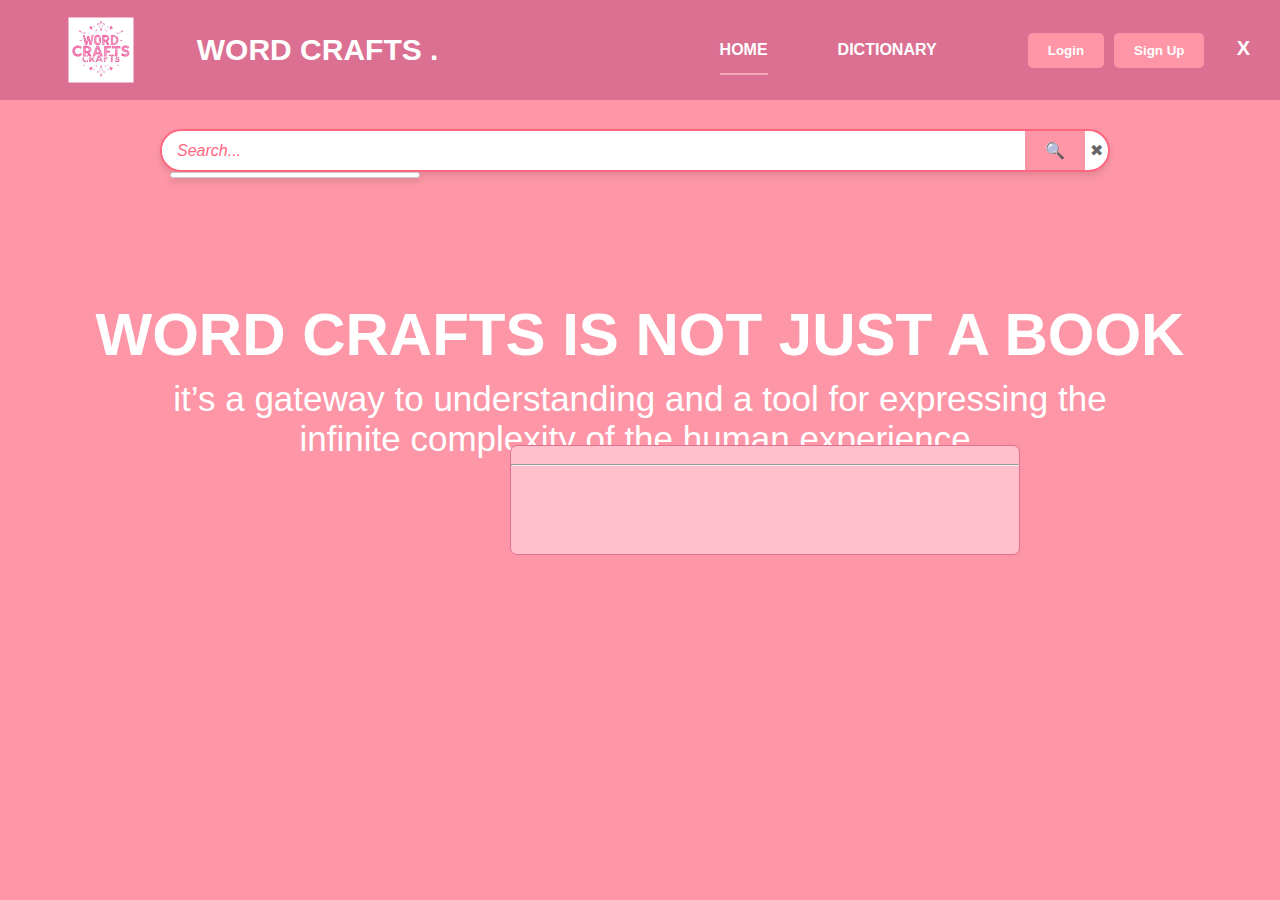
<file: home.html>
<!DOCTYPE html>
<html lang="en">

<head>
    <meta charset="UTF-8">
    <meta name="viewport" content="width=device-width, initial-scale=1.0">
    <link rel="stylesheet" href="styless.css">
    <link rel="icon" href="icon.jpg">
    <title> WORD CRAFTS | DICTIONARY </title>
</head>

<body>
    <nav class="web">
        <div class="codecraftsicon">
            <img class="logo" src="icon.jpg " alt="Logo">
        </div>
        <div class="webname">
            <p> WORD CRAFTS .</p>
        </div>
        <div class="menu" id="Menu">
            <ul>
                <li><a href="home.html" class="link active">HOME</a></li>
                <li><a href="dictionary.html" class="link">DICTIONARY</a></li>
            </ul>
        </div>

        <div class="close-btn">
            <button id="close-btn" onclick="window.location.href='index.html'">X</button>
        </div>

        <div class="buttons">
            <button class="btn" id="login-btn">Login</button>
            <button class="btn" id="signup-btn">Sign Up</button>
        </div>

    </nav>
    <div class="homecontainer">
        <div class="quote">
            <h1> WORD CRAFTS IS NOT JUST A BOOK </h1>
            <p> it’s a gateway to understanding and a tool for expressing the <br> infinite complexity of the human
                experience. </p>
        </div>
    </div>
    <div class="content">
        <div class="search-container">
            <input type="text" class="search-input" placeholder="Search...">
            <button class="search-button">🔍</button>
            <button class="reset-button">✖</button>
        </div>
        <div class="results-list-container">
            <ul class="results-list"></ul>
        </div>

        <div class="definition-container">
            <br>
            <h3 id="word-title"> </h3>
            <hr> <br>
            <p id="word-definition"> </p>
        </div>
        <script>
            const wordList = ["Abandon", "Acumen", "Altruism", "Amiable", "Acquiesce",
                "Abridge", "Ambiguous", "Arduous", "Aplomb", "Apathy",
                "Apprehensive", "Abdicate", "Affable", "Astute", "Adulate",
                "Antagonist", "Avarice", "Affluent", "Abhor", "Adequate",
                "Accommodate", "Anecdote", "Alleviate", "Affliction", "Arbitrary",
                "Aggravate", "Ascend", "Adversary", "Admonish", "Allay",
                "Allegory", "Benign", "Belligerent", "Benevolent", "Blatant",
                "Boisterous", "Brisk", "Banal", "Brash", "Bliss",
                "Bequeath", "Befriend", "Bravado", "Benevolence", "Buffet",
                "Bulwark", "Banish", "Balmy", "Blunder", "Bygone",
                "Barbaric", "Boastful", "Bustling", "Beguile", "Bramble",
                "Bluster", "Broach", "Bedlam", "Breach", "Brutality",
                "Brackish", "Cacophony", "Capacious", "Caustic", "Concise",
                "Chronic", "Capricious", "Compassionate", "Clarity", "Collaborate",
                "Caress", "Concur", "Confide", "Chivalrous", "Cryptic",
                "Cordial", "Culminate", "Conundrum", "Cynical", "Convivial",
                "Chide", "Conceal", "Clamor", "Comprehend", "Critique",
                "Commence", "Chronic", "Confound", "Consequence", "Cataclysm",
                "Consolation", "Daunt", "Defenestration", "Diligent", "Denigrate", "Defer", "Dogmatic", "Dormant",
                "Disconcerting", "Debilitate", "Deteriorate", "Dwindle", "Disparate", "Discretion",
                "Disrupt", "Deft", "Decimate", "Demonstrative", "Divulge", "Deflect", "Dissuade",
                "Distill", "Disclose", "Disband", "Dominion", "Devoid", "Defy", "Dubious", "Delirious",
                "Discomfit", "Debunk", "Detrimental", "Disseminate", "Damp", "Emulate", "Enervate",
                "Enigmatic", "Eradicate", "Empathy", "Exuberant", "Eloquent", "Exemplify", "Exacerbate",
                "Erratic", "Exonerate", "Exuberance", "Entourage", "Exile", "Equivocate", "Enrich",
                "Exhort", "Epitome", "Enthrall", "Exemplary", "Evasive", "Endorse", "Enrapture",
                "Exultant", "Exquisite", "Extol", "Effervescent", "Envelop", "Exceed", "Eccentric",
                "Exemplify", "Entangle", "Embellish", "Elude", "Facilitate", "Flabbergasted", "Fervent",
                "Frivolous", "Finesse", "Fortuitous", "Fluctuate", "Fathom", "Frugal", "Fervor", "Frightful",
                "Foster", "Futile", "Flimsy", "Formidable", "Feign", "Fiasco", "Fractious", "Facile",
                "Foment", "Feasible", "Flatter", "Feeble", "Furious", "Fallacious", "Foster", "Frantic",
                "Franchise", "Fledge", "Flourish", "Fatuous", "Fidget", "Garrulous", "Garrulity", "Gregarious", "Galvanize", "Grievance", "Genuine", "Gluttony", "Gratify", "Garnish", "Guile",
                "Grievous", "Glimpse", "Gullible", "Grimace", "Grim", "Garner", "Glare", "Gloat", "Gesticulate", "Gracious",
                "Gallant", "Glimmer", "Grudge", "Grumble", "Gross", "Glimpse", "Glutton", "Graciousness", "Grandiose", "Gait",
                "Gory", "Gory", "Gallop", "Gradual", "Grief", "Harmonious", "Hesitate", "Hubris", "Haphazard", "Hindrance",
                "Harangue", "Hypothetical", "Harmonize", "Hostile", "Heed", "Hilarity", "Hollow", "Hasten", "Horrify", "Harbor",
                "Hone", "Histrionics", "Hapless", "Heterogeneous", "Hallowed", "Havoc", "Havoc", "Hollow", "Herald", "Hoard",
                "Humility", "Hail", "Humor", "Harried", "Hinder", "Hoist", "Heir", "Immutable", "Ignoble", "Imply",
                "Indifferent", "Incessant", "Incite", "Inundate", "Indulge", "Incognito", "Irrelevant", "Impress", "Indispensable", "Influx",
                "Ignite", "Illustrate", "Impunity", "Incognito", "Inadvertent", "Immaculate", "Intrepid", "Invasive", "Inflammatory", "Innocuous",
                "Inquire", "Introspection", "Intuition", "Inhibit", "Illusion", "Innocent", "Indefatigable", "Indignant", "Impulsive", "Jubilant", "Jovial", "Jargon", "Jaded", "Judicious", "Jostle",
                "Jeopardize", "Jumble", "Joviality", "Jaundice", "Judgment", "Joint",
                "Juxtapose", "Jettison", "Jocular", "Jubilance", "Juggle", "Jobber",
                "Jaded", "Jargonize", "Jittery", "Jackal", "Jumble", "Jetlag",
                "Jolly", "Jolly", "Jibe", "Jettison", "Jive", "Jigsaw",
                "Jungle", "Junk", "Kingpin", "Knavery", "Knack", "Keen",
                "Killer", "Knotty", "Knee-jerk", "Knave", "Kidnap", "Kismet",
                "Knockout", "Kudos", "Kilter", "Knoll", "Kinship", "Knuckle",
                "Keenly", "Karmic", "Kickback", "Kangaroo", "Knowledge", "Keystone",
                "Kooky", "Keep", "Kudos", "Kite", "Keyhole", "Kettle",
                "Knot", "Labyrinth", "Legacy", "Levitate", "Labored", "Lofty",
                "Languid", "Lucid", "Leverage", "Leash", "Libel", "Liberty",
                "Lament", "Laudable", "Lacerate", "Luminous", "Lucidly", "Litigate",
                "Leeway", "Leper", "Languish", "Literate", "Lout", "Licentious",
                "Levity", "Livid", "Labia", "Lurk", "Lividly", "Magnificent", "Malicious", "Meticulous", "Melancholy", "Momentum", "Manoeuvre",
                "Mercenary", "Merciful", "Mutiny", "Monotony", "Malady", "Masterful",
                "Morbid", "Monumental", "Mentor", "Mobility", "Magnanimous", "Mirage",
                "Momentous", "Masquerade", "Malfunction", "Myriad", "Melancholic", "Modicum",
                "Modernize", "Manifest", "Majestic", "Maniacal", "Magnetism", "Monetary",
                "Morale", "Mobster", "Mutate", "Naive", "Navigate", "Necessitate",
                "Nomadic", "Notorious", "Neologism", "Naiveté", "Nuance", "Negligible",
                "Nightmare", "Nominate", "Neutral", "Neglect", "Nourish", "Notion",
                "Network", "Necrosis", "Nominal", "Navigate", "Nonchalant", "Noteworthy",
                "Needy", "Negotiate", "Napkin", "Nomad", "Near", "Neptune",
                "Necessary", "Nascent", "Nonprofit", "Neglectful", "Obscure", "Obstinate",
                "Oblivion", "Optimize", "Obfuscate", "Omnipotent", "Ominous", "Officious",
                "Opaque", "Overflow", "Ostracize", "Offense", "Oblivious", "Ovation",
                "Opulence", "Outrage", "Overwhelm", "Omnipresent", "Overtake", "Oxidize",
                "Overjoyed", "Ongoing", "Observe", "Oblige", "Ominously", "Overcome",
                "Oust", "Obligatory", "Ominousness", "Outlook", "Pantomime", "Paragon", "Pensive", "Procrastinate", "Plausible", "Precarious",
                "Perplexed", "Prejudice", "Ponder", "Pernicious", "Parody", "Placate",
                "Petulant", "Pantomime", "Prodigious", "Prevalent", "Pragmatic", "Prolific",
                "Pillage", "Paradox", "Plausibility", "Pinnacle", "Ponderous", "Penultimate",
                "Prominent", "Perpetuate", "Placidity", "Paralyze", "Pristine", "Postulate",
                "Quandary", "Quaint", "Qualm", "Quench", "Query", "Quip",
                "Quaintness", "Quarantine", "Quarrel", "Quash", "Quiescent", "Quixotic",
                "Quick-witted", "Quietude", "Quotient", "Quadrant", "Qualitative", "Quantitative",
                "Quiddity", "Quenchless", "Quasi", "Quorum", "Quadruped", "Quicksilver",
                "Quantify", "Quasi-judicial", "Quintessential", "Quasi-military", "Quarrelsome", "Quip",
                "Quenchable", "Quantification", "Rabble", "Raze", "Ravenous", "Recant",
                "Renaissance", "Repudiate", "Rogue", "Rejuvenate", "Resilient", "Requisite",
                "Reticent", "Reckless", "Rancor", "Reverberate", "Reproach", "Revel",
                "Rhetoric", "Replicate", "Rescind", "Rampant", "Regal", "Reclusive",
                "Redundant", "Reproving", "Raucous", "Ravish", "Ruminate", "Repercussion",
                "Resplendent", "Rend", "Rhetorical", "Rebuff", "Retaliate", "Recuperate",
                "Recalibrate", "Revelry", "Rescind", "Sagacious", "Serene", "Sycophant", "Subterfuge", "Superfluous", "Surreptitious",
                "Scrutinize", "Succinct", "Solace", "Sinister", "Strenuous", "Speculate",
                "Scintillating", "Subtle", "Squalid", "Sophisticated", "Sacrosanct", "Stagnant",
                "Surreal", "Savant", "Subordinate", "Synergy", "Scorn", "Stupendous",
                "Saturate", "Subside", "Specimen", "Spontaneous", "Sustain", "Segregate",
                "Scrupulous", "Smug", "Taciturn", "Tranquil", "Tenacious", "Transcend",
                "Thwart", "Trivial", "Tantamount", "Timid", "Truncate", "Turmoil",
                "Thorough", "Temperate", "Trite", "Transparent", "Thoroughbred", "Tolerant",
                "Temporal", "Tactile", "Transitory", "Turbulent", "Tribute", "Tedious",
                "Tactical", "Treacherous", "Thriving", "Taboo", "Trepidation", "Turbine",
                "Tangible", "Taxonomy", "Tranquility", "Unanimous", "Ubiquitous", "Utilize",
                "Undefeated", "Urgent", "Unkempt", "Uplift", "Uprising", "Uncanny",
                "Undermine", "Ultimate", "Unprecedented", "Underestimate", "Usurp", "Unite",
                "Uproarious", "Unyielding", "Unquestionable", "Unreliable", "Undoubtedly", "Unjust",
                "Undivided", "Unveil", "Utmost", "Uproot", "Uplifting", "Unfold",
                "Urban", "Unstoppable", "Unequal", "Usual", "Vacuous", "Venerate", "Voracious", "Vivacious", "Vulnerable", "Vast",
                "Vicarious", "Vague", "Vehement", "Vex", "Veracious", "Vindicate",
                "Vigilant", "Vexing", "Volatile", "Vocal", "Vibrant", "Vouch",
                "Vocalize", "Voracity", "Vestige", "Vigilance", "Venture", "Vivid",
                "Vulnerably", "Valiant", "Vivify", "Variegated", "Vernacular", "Vocalist",
                "Verity", "Vexation", "Viral", "Vibrancy", "Wistful", "Warrant",
                "Whimsical", "Wield", "Wary", "Worship", "Warranted", "Wretched",
                "Waddle", "Wreak", "Warranted", "Wholesome", "Wicked", "Wisp",
                "Warrantable", "Widespread", "Wit", "Whip", "Wrench", "Welfare",
                "Witty", "Waive", "Warrantless", "Witless", "Wander", "Wallow",
                "Whisk", "Warranting", "Wily", "Wielding", "Wriggle", "Wade",
                "Warranties", "Xenophobic", "Xenon", "Xerox", "Xylophone", "Xenogenesis",
                "Xenolith", "Xylography", "Xenial", "Xylose", "Xanthic", "Xenotransplantation",
                "Xenograft", "Xenotropic", "Xylophilous", "Xeriscape", "Xanthophyll", "Xenodocheionology",
                "Xenium", "Xenic", "Examine", "Xerophilous", "Xylocarp", "Xenogenesis",
                "Xenium", "Xerothermic", "Xenocryst", "Xanadu", "Xystus", "Xenogenesis", "Yarn", "Yearn", "Yield", "Yoke", "Yonder", "Yowl",
                "Yen", "Yip", "Yucky", "Yen", "Yawn", "Yellow",
                "Yuppie", "Yarn", "Yippee", "Yucky", "Yodel", "Yawn",
                "Yank", "Yogurt", "Yonder", "Yup", "Yen", "Yummy",
                "Yob", "Yoke", "Yule", "Yam", "Yogic", "Yacht",
                "Yapper", "Yam", "Youngster", "Yoke", "Yesteryear", "Zebra",
                "Zest", "Zealous", "Zigzag", "Zenith", "Zero", "Zinc",
                "Zany", "Zebra", "Zillion", "Zephyr", "Zodiac", "Zoology",
                "Zebrawood", "Ziggurat", "Zippy", "Zonal", "Zucchini", "Zip",
                "Zombie", "Zebra-striped", "Zestful", "Zany", "Zipline", "Zeppelin",
                "Zipper", "Zoologist", "Zodiacs", "Zealousness", "Zero-sum", "Zircon",
                "Zoning", "Zucchini", "Zymology"];

            const wordDefinitions = {
                "Abandon": "To leave something or someone behind, often in a state of neglect.",
                "Acumen": "The ability to make quick and accurate judgments or decisions.",
                "Altruism": "The selfless concern for the well-being of others.",
                "Amiable": "Friendly and pleasant in manner or appearance.",
                "Acquiesce": "To accept something reluctantly but without protest.",
                "Abridge": "To shorten or condense a piece of writing or speech.",
                "Ambiguous": "Having more than one possible meaning or interpretation; unclear.",
                "Arduous": "Requiring great effort and hard work; strenuous.",
                "Aplomb": "Self-confidence or assurance, especially in a difficult situation.",
                "Apathy": "Lack of interest, enthusiasm, or concern.",
                "Apprehensive": "Anxious or fearful about something that may happen.",
                "Abdicate": "To formally give up a position of power or responsibility.",
                "Affable": "Friendly, easy to talk to, and approachable.",
                "Astute": "Having a sharp insight or perception; clever or shrewd.",
                "Adulate": "To praise excessively or overly flatter someone.",
                "Antagonist": "A person who actively opposes or is hostile to someone or something.",
                "Avarice": "Extreme greed for wealth or material gain.",
                "Affluent": "Having a lot of money and wealth; wealthy.",
                "Abhor": "To regard with extreme dislike or disgust.",
                "Adequate": "Enough to meet the needs or requirements; satisfactory.",
                "Accommodate": "To provide space or help for someone or something.",
                "Anecdote": "A short and amusing or interesting story about a real incident or person.",
                "Alleviate": "To make a problem or pain less severe or more bearable.",
                "Affliction": "A state of pain, suffering, or distress.",
                "Arbitrary": "Based on random choice or personal whim, rather than reason or system.",
                "Aggravate": "To make a problem, situation, or condition worse or more intense.",
                "Ascend": "To move upwards or rise to a higher position.",
                "Adversary": "An opponent or enemy in a contest, conflict, or dispute.",
                "Admonish": "To warn or reprimand someone firmly.",
                "Allay": "To reduce or diminish something, especially fear or worry.",
                "Allegory": "A symbolic representation or story in which abstract ideas are represented by characters or events.",
                "Benign": "Kindly; not harmful or dangerous.",
                "Belligerent": "Hostile and aggressive in nature; ready to fight.",
                "Benevolent": "Well-meaning and kindly.",
                "Blatant": "Done openly and unashamedly; obvious or conspicuous.",
                "Boisterous": "Noisy, energetic, and cheerful; rowdy.",
                "Brisk": "Energetic, quick, and lively.",
                "Banal": "So lacking in originality as to be obvious and boring.",
                "Brash": "Self-assertive in a rude, noisy, or overbearing way.",
                "Bliss": "Great happiness or joy.",
                "Bequeath": "To leave something to someone by will after one's death.",
                "Befriend": "To act as a friend to someone; to make friends with.",
                "Bravado": "A show of boldness or confidence intended to impress or intimidate others.",
                "Benevolence": "The quality of being well-meaning and kind-hearted.",
                "Buffet": "To strike or hit something repeatedly, often with force.",
                "Bulwark": "A defensive wall or barrier, especially one used to protect or defend.",
                "Banish": "To expel someone from a place, often as a punishment.",
                "Balmy": "Comfortably warm or mild, often referring to weather.",
                "Blunder": "A stupid or careless mistake.",
                "Bygone": "Belonging to an earlier time or era.",
                "Barbaric": "Uncivilized, brutal, or savage in nature.",
                "Boastful": "Talking about one's achievements or possessions in a way that shows too much pride.",
                "Bustling": "Full of energetic and noisy activity.",
                "Beguile": "To charm or enchant someone, often in a deceptive way.",
                "Bramble": "A prickly shrub or bush, typically of the blackberry family.",
                "Bluster": "To talk in a loud, aggressive, or indignant way with little effect.",
                "Broach": "To bring up a subject for discussion.",
                "Bedlam": "A scene of uproar and confusion.",
                "Breach": "An act of breaking a law, rule, or agreement.",
                "Brutality": "Savage cruelty or violence.",
                "Brackish": "Having a slightly salty taste, especially of water, between fresh and seawater.",
                "Cacophony": "A harsh, discordant mixture of sounds.",
                "Capacious": "Having a lot of space; roomy.",
                "Caustic": "Severely critical or sarcastic; able to burn or corrode.",
                "Concise": "Brief and to the point, with no unnecessary details.",
                "Chronic": "Persisting for a long time or constantly recurring, especially in regard to illness.",
                "Capricious": "Characterized by sudden and unpredictable changes in mood or behavior.",
                "Compassionate": "Feeling or showing sympathy and concern for others.",
                "Clarity": "The quality of being clear and easy to understand.",
                "Collaborate": "To work together with others to achieve a common goal.",
                "Caress": "To touch or stroke gently, often in a loving or affectionate manner.",
                "Concur": "To agree or be of the same opinion.",
                "Confide": "To trust someone with private or personal information.",
                "Chivalrous": "Brave, courteous, and honorable, especially toward women.",
                "Cryptic": "Having a hidden or mysterious meaning.",
                "Cordial": "Warm and friendly; sincere.",
                "Culminate": "To reach the highest point or climax.",
                "Conundrum": "A confusing and difficult problem or question.",
                "Cynical": "Believing that people are motivated by self-interest; distrustful of others' sincerity.",
                "Convivial": "Friendly, sociable, and marked by cheerful enjoyment.",
                "Chide": "To scold or rebuke someone mildly but persistently.",
                "Conceal": "To hide something from view or keep it secret.",
                "Clamor": "A loud and confused noise, often made by a group of people.",
                "Comprehend": "To understand or grasp the meaning of something.",
                "Critique": "To evaluate or analyze something critically.",
                "Commence": "To begin or start something.",
                "Chronic": "Continuing or occurring over a long period of time.",
                "Confound": "To confuse or bewilder someone.",
                "Consequence": "A result or effect, especially one that is significant or important.",
                "Cataclysm": "A large-scale disaster or upheaval, often with widespread effects.",
                "Consolation": "Comfort or solace offered to someone in distress or disappointment.",
                "Daunt": "To make someone feel intimidated or discouraged.",
                "Defenestration": "The act of throwing someone or something out of a window.",
                "Diligent": "Showing care and effort in one's work or duties.",
                "Denigrate": "To criticize unfairly or speak about someone in a derogatory manner.",
                "Defer": "To postpone or delay an action or decision.",
                "Dogmatic": "Being stubbornly fixed in one's beliefs or opinions, often without consideration of others' views.",
                "Dormant": "In a state of rest or inactivity, temporarily inactive.",
                "Disconcerting": "Causing discomfort or confusion; unsettling.",
                "Debilitate": "To weaken or impair the strength or vitality of something or someone.",
                "Deteriorate": "To decline in quality or condition over time.",
                "Dwindle": "To decrease or diminish gradually in size, amount, or strength.",
                "Disparate": "Fundamentally different or distinct in kind or nature.",
                "Discretion": "The freedom to make decisions or judgments with care and prudence.",
                "Disrupt": "To interrupt or disturb the normal flow or functioning of something.",
                "Deft": "Skillful and quick in movement or action.",
                "Decimate": "To destroy a large proportion of something.",
                "Demonstrative": "Openly expressive of feelings or emotions.",
                "Divulge": "To reveal or disclose something, especially information that was meant to be kept secret.",
                "Deflect": "To cause something to change direction or avoid its intended target.",
                "Dissuade": "To persuade someone not to do something.",
                "Distill": "To purify or extract the essential elements of something, especially liquid or information.",
                "Disclose": "To make information or a secret known to others.",
                "Disband": "To break up or dissolve a group or organization.",
                "Dominion": "The territory or control over a particular area or group.",
                "Devoid": "Completely lacking or free from something.",
                "Defy": "To resist or challenge authority, rules, or norms.",
                "Dubious": "Hesitant or uncertain about something; skeptical.",
                "Delirious": "In a state of confusion, often due to fever or intense emotions.",
                "Discomfit": "To make someone feel uncomfortable, embarrassed, or defeated.",
                "Debunk": "To expose the falseness or lack of validity of something.",
                "Detrimental": "Causing harm, damage, or disadvantage.",
                "Disseminate": "To spread or distribute something widely, especially information or knowledge.",
                "Damp": "Moderately wet or moist, often with a slight chill.",
                "Emulate": "To imitate or copy someone’s actions or achievements.",
                "Enervate": "To drain someone’s energy or vitality.",
                "Enigmatic": "Mysterious, puzzling, or difficult to understand.",
                "Eradicate": "To completely destroy or eliminate something.",
                "Empathy": "The ability to understand and share the feelings of another person.",
                "Exuberant": "Full of energy, excitement, and enthusiasm.",
                "Eloquent": "Fluent or persuasive in speaking or writing.",
                "Exemplify": "To illustrate or clarify by giving an example.",
                "Exacerbate": "To make a situation or condition worse.",
                "Erratic": "Unpredictable or inconsistent in behavior or action.",
                "Exonerate": "To absolve or clear someone from blame or guilt.",
                "Exuberance": "Great energy and enthusiasm.",
                "Entourage": "A group of people who accompany and support an important person.",
                "Exile": "The state of being barred from one’s own country, typically for political reasons.",
                "Equivocate": "To speak ambiguously or deliberately mislead.",
                "Enrich": "To improve or enhance the quality of something.",
                "Exhort": "To strongly encourage or urge someone to take action.",
                "Epitome": "A perfect example of a particular quality or type.",
                "Enthrall": "To captivate or hold the attention of someone completely.",
                "Exemplary": "Serving as a desirable model; representing the best of its kind.",
                "Evasive": "Avoiding direct answers or actions, often to escape responsibility.",
                "Endorse": "To publicly support or approve of something or someone.",
                "Enrapture": "To fill someone with intense pleasure or delight.",
                "Exultant": "Feeling or showing great happiness and joy.",
                "Exquisite": "Extremely beautiful and delicate in detail.",
                "Extol": "To praise enthusiastically and publicly.",
                "Effervescent": "Bubbling or fizzing, often referring to a liquid or personality.",
                "Envelop": "To completely surround or cover something.",
                "Exceed": "To go beyond a set limit or standard.",
                "Eccentric": "Unconventional or slightly strange in behavior or appearance.",
                "Exemplify": "To illustrate or clarify by giving an example.",
                "Entangle": "To involve someone in a complicated situation.",
                "Embellish": "To decorate or add details to something, often to make it more attractive.",
                "Elude": "To escape from or avoid something, usually in a skillful way.",
                "Facilitate": "To make an action or process easier or more efficient.",
                "Flabbergasted": "Extremely surprised or shocked.",
                "Fervent": "Having or displaying a passionate intensity.",
                "Frivolous": "Not having any serious purpose or value; carefree or shallow.",
                "Finesse": "Skillful handling or diplomacy in a situation or task.",
                "Fortuitous": "Happening by chance, often in a lucky or fortunate way.",
                "Fluctuate": "To change or vary frequently in an irregular way.",
                "Fathom": "To understand or comprehend something deeply.",
                "Frugal": "Economical, avoiding unnecessary expenses or waste.",
                "Fervor": "Intense passion or enthusiasm for something.",
                "Frightful": "Causing fear or alarm.",
                "Foster": "To encourage the growth or development of something.",
                "Futile": "Incapable of producing any useful result; pointless or ineffective.",
                "Flimsy": "Weak, fragile, or insubstantial in structure.",
                "Formidable": "Impressive or intimidating due to size, strength, or difficulty.",
                "Feign": "To pretend or fake something.",
                "Fiasco": "A complete failure, especially one that is humiliating.",
                "Fractious": "Unruly or irritable; likely to cause trouble.",
                "Facile": "Easy to do or understand; requiring little effort.",
                "Foment": "To instigate or stir up something, often something negative or troublesome.",
                "Feasible": "Possible to do or achieve; practical and reasonable.",
                "Flatter": "To praise someone excessively, often insincerely, to gain favor.",
                "Feeble": "Weak in strength or health; lacking physical power.",
                "Furious": "Extremely angry or enraged.",
                "Fallacious": "Based on a false or misleading idea or reasoning.",
                "Foster": "To promote or encourage the development of something.",
                "Frantic": "Wild with panic or excitement.",
                "Franchise": "The right or license to operate a business or service under an established brand.",
                "Fledge": "To grow feathers or develop the ability to fly, especially for birds.",
                "Flourish": "To grow or develop vigorously; to thrive.",
                "Fatuous": "Stupid, foolish, or self-satisfied in an annoying way.",
                "Fidget": "To make small, restless movements, usually due to nervousness or impatience.",
                "Garrulous": "Excessively talkative, especially about trivial matters.",
                "Garrulity": "Talkativeness, especially about trivial matters.",
                "Gregarious": "Sociable, enjoying the company of others.",
                "Galvanize": "To shock or excite someone into taking action.",
                "Grievance": "A complaint or resentment about something perceived as unfair.",
                "Genuine": "Authentic, sincere, or real; not fake or counterfeit.",
                "Gluttony": "Excessive consumption, especially of food or drink.",
                "Gratify": "To give pleasure or satisfaction to someone.",
                "Garnish": "To decorate or embellish food, often with herbs or condiments.",
                "Guile": "Sly or cunning intelligence used to deceive or manipulate others.",
                "Grievous": "Causing great pain, sorrow, or distress.",
                "Glimpse": "A brief or partial view of something.",
                "Gullible": "Easy to deceive or trick because of a lack of judgment.",
                "Grimace": "A facial expression that shows disgust, pain, or disapproval.",
                "Grim": "Serious, often involving harsh or unpleasant circumstances.",
                "Garner": "To gather or collect something, especially information or approval.",
                "Glare": "To stare angrily or intensely at something or someone.",
                "Gloat": "To take excessive pride or pleasure in someone else’s misfortune.",
                "Gesticulate": "To use gestures to express or emphasize something while speaking.",
                "Gracious": "Courteous, kind, and pleasant, especially in social interactions.",
                "Gallant": "Brave, heroic, or chivalrous, especially in an idealized or romantic way.",
                "Glimmer": "A faint or brief light or glimmering appearance.",
                "Grudge": "A persistent feeling of resentment or ill will toward someone.",
                "Grumble": "To complain or mutter in a low voice, often in a dissatisfied manner.",
                "Gross": "Unpleasant, vulgar, or offensive in appearance or behavior.",
                "Glimpse (verb)": "To see something briefly or partially.",
                "Glutton": "A person who consumes more than they need, especially in terms of food.",
                "Graciousness": "The quality of being kind, polite, and considerate in behavior.",
                "Grandiose": "Impressive or extravagant, often to an exaggerated or pretentious degree.",
                "Gait": "A person’s manner of walking.",
                "Gory": "Involving or depicting excessive bloodshed or violence.",
                "Gallop": "To move at a fast pace, typically referring to the movement of a horse.",
                "Gradual": "Taking place or changing slowly or by small degrees.",
                "Grief": "Intense sorrow, often caused by the loss of someone or something important.",
                "Harmonious": "Forming a pleasing or consistent whole; balanced.",
                "Hesitate": "To pause before doing something, often due to uncertainty or reluctance.",
                "Hubris": "Excessive pride, arrogance, or self-confidence.",
                "Haphazard": "Lacking any obvious principle of organization or order; random.",
                "Hindrance": "Something that delays or prevents progress.",
                "Harangue": "A lengthy and aggressive speech or lecture.",
                "Hypothetical": "Based on a suggested idea or assumption rather than actual facts.",
                "Harmonize": "To bring into agreement or concord; to make consistent.",
                "Hostile": "Showing or feeling opposition, unfriendliness, or antagonism.",
                "Heed": "To pay attention to or take notice of something.",
                "Hilarity": "Great amusement, often resulting in laughter.",
                "Hollow": "Having a space or cavity inside; empty.",
                "Hasten": "To cause something to happen more quickly; to accelerate.",
                "Horrify": "To cause someone to feel shock, disgust, or fear.",
                "Harbor": "To give shelter or refuge to someone or something.",
                "Hone": "To sharpen or improve something, especially a skill or ability.",
                "Histrionics": "Exaggerated or theatrical behavior, often to attract attention.",
                "Hapless": "Unlucky or unfortunate; having no luck.",
                "Heterogeneous": "Composed of different elements or parts.",
                "Hallowed": "Regarded as holy or sacred.",
                "Havoc": "Wide and general destruction or chaos.",
                "Herald": "A messenger or announcer of something important.",
                "Hoard": "To accumulate or store something, often in excessive amounts.",
                "Humility": "The quality of being humble or modest; not arrogant.",
                "Hail": "To greet or acclaim enthusiastically.",
                "Humor": "The quality of being amusing, or the ability to make others laugh.",
                "Harried": "Feeling distressed or rushed due to pressure or demands.",
                "Hinder": "To prevent or delay the progress or development of something.",
                "Hoist": "To raise or lift something, often with the help of mechanical equipment.",
                "Heir": "A person who inherits property, wealth, or a title from a predecessor.",
                "Immutable": "Unchanging over time; unable to be altered.",
                "Ignoble": "Not honorable in character or purpose; of low social status.",
                "Imply": "To suggest or indicate something without stating it directly.",
                "Indifferent": "Having no particular interest or concern; unconcerned.",
                "Incessant": "Continuing without interruption; unceasing.",
                "Incite": "To stir up or provoke action, often in a negative or rebellious manner.",
                "Inundate": "To overwhelm or flood something with a large amount of something.",
                "Indulge": "To allow oneself to enjoy something, often excessively.",
                "Incognito": "In disguise or using a false identity to avoid being recognized.",
                "Irrelevant": "Not related or pertinent to the matter at hand.",
                "Impress": "To make a strong impact or leave a lasting effect on someone.",
                "Indispensable": "Absolutely necessary or essential.",
                "Influx": "A flowing in or arrival of something in large numbers or quantities.",
                "Ignite": "To start a fire or cause something to burn.",
                "Illustrate": "To explain or clarify something with examples or visual aids.",
                "Impunity": "Exemption from punishment or consequences for one's actions.",
                "Inadvertent": "Not intentional; accidental.",
                "Immaculate": "Perfectly clean or free from flaws; spotless.",
                "Intrepid": "Fearless, brave, or courageous.",
                "Invasive": "Tending to intrude or spread aggressively.",
                "Inflammatory": "Likely to provoke strong emotions, anger, or conflict.",
                "Innocuous": "Not harmful or offensive; safe.",
                "Inquire": "To ask or seek information about something.",
                "Introspection": "The act of looking inward or examining one's own thoughts and feelings.",
                "Intuition": "The ability to understand something instinctively without the need for conscious reasoning.",
                "Inhibit": "To prevent or hinder the progress or development of something.",
                "Illusion": "A false or misleading perception or belief.",
                "Innocent": "Not guilty of a crime or wrongdoing; pure and harmless.",
                "Indefatigable": "Unable to be tired out; relentless and tireless.",
                "Indignant": "Feeling anger or annoyance at something perceived as unfair or wrong.",
                "Impulsive": "Acting without careful thought or planning; spontaneous.",
                "Jubilant": "Showing great joy, satisfaction, or triumph.",
                "Jovial": "Cheerful and good-natured; full of high spirits.",
                "Jargon": "Specialized or technical language used by a particular group or profession.",
                "Jaded": "Worn out or fatigued, often due to overindulgence or excessive work.",
                "Judicious": "Having or showing good judgment or sense.",
                "Jostle": "To push, elbow, or bump against someone or something, often in a crowded area.",
                "Jeopardize": "To put something at risk or in danger of harm or failure.",
                "Jumble": "To mix things together in a confused or disordered manner.",
                "Joviality": "The quality of being cheerful, good-humored, or full of joy.",
                "Jaundice": "A medical condition causing yellowing of the skin and eyes, often due to liver disease.",
                "Judgment": "The ability to make decisions or form opinions objectively, often based on reason.",
                "Joint": "The point where two or more things are connected, especially bones or body parts.",
                "Juxtapose": "To place two or more things side by side, often for comparison or contrast.",
                "Jettison": "To throw or discard something, often because it is no longer useful or needed.",
                "Jocular": "Characterized by joking or humor; playful.",
                "Jubilance": "Great happiness, celebration, or joy.",
                "Juggle": "To throw and catch several objects, such as balls, in the air in a continuous motion.",
                "Jobber": "A person or company that buys and sells goods, especially in bulk, for profit.",
                "Jargonize": "To use technical or specialized language that may be confusing to others.",
                "Jittery": "Feeling nervous, anxious, or shaky, often due to excitement or stress.",
                "Jackal": "A wild carnivorous animal closely related to the dog, often known for scavenging.",
                "Jumble": "A confused or disordered mixture of things.",
                "Jetlag": "The fatigue and discomfort caused by traveling across time zones quickly.",
                "Jolly": "Happy, cheerful, and full of high spirits.",
                "Jibe": "To be in harmony or agreement, or to mock or ridicule someone.",
                "Jive": "To move or dance rhythmically, especially to jazz or swing music.",
                "Jigsaw": "A puzzle consisting of many small pieces that fit together to form a picture.",
                "Jungle": "A dense, tropical forest, often in a hot, humid climate.",
                "Junk": "Old or discarded items or things of little value.",
                "Kingpin": "The most important or central person in a group or activity.",
                "Knavery": "Dishonest or unscrupulous behavior; trickery or deceit.",
                "Knack": "A special talent or skill, particularly for doing something well or with ease.",
                "Keen": "Sharp or highly perceptive, especially in senses or intellect.",
                "Killer": "A person or thing that kills or destroys something.",
                "Knotty": "Full of complicated problems or intricacies; difficult to solve or understand.",
                "Knee-jerk": "Instantly or reflexively reacting, without thought or consideration.",
                "Knave": "A dishonest or untrustworthy person; a scoundrel.",
                "Kidnap": "To take someone away by force or threat, often for ransom.",
                "Kismet": "Fate or destiny, often believed to be controlled by a higher power.",
                "Knockout": "A decisive or powerful blow, often in a competition or fight.",
                "Kudos": "Public acclaim or praise for an achievement or accomplishment.",
                "Kilter": "A state of proper balance or condition.",
                "Knoll": "A small hill or mound, especially one with a rounded top.",
                "Kinship": "The relationship or bond between people who share a common ancestor.",
                "Knuckle": "The joint of a finger, or the part of the hand where the finger bends.",
                "Keenly": "In a sharp, intense, or enthusiastic manner.",
                "Karmic": "Relating to the concept of karma, where actions in life influence future events.",
                "Kickback": "A payment made as part of a larger illegal or unethical transaction.",
                "Kangaroo": "A large marsupial native to Australia, known for hopping and having strong hind legs.",
                "Knowledge": "Information, facts, or skills acquired through experience or education.",
                "Keystone": "The central, topmost stone in an arch that holds the rest of the structure in place.",
                "Kooky": "Odd, eccentric, or quirky in a way that is amusing or endearing.",
                "Keep": "To retain possession of something or continue to hold it in one's care.",
                "Kite": "A light, often colorful object flown in the air on a string.",
                "Keyhole": "The hole in a door where a key is inserted to unlock it.",
                "Kettle": "A container for boiling water, often with a spout for pouring.",
                "Knot": "A fastening made by tying a loop in a rope or string.",
                "Labyrinth": "A complex network of paths or passages, often confusing and intricate.",
                "Legacy": "Something handed down from the past, such as property, tradition, or influence.",
                "Levitate": "To rise or cause to rise into the air, typically by supernatural or scientific means.",
                "Labored": "Performed with great effort or difficulty, often showing strain or exhaustion.",
                "Lofty": "Of great height; elevated in character or ideals.",
                "Languid": "Weak or faint from illness or fatigue; lacking in energy.",
                "Lucid": "Clear and easy to understand; rational and coherent.",
                "Leverage": "The power or ability to influence or control a situation or outcome.",
                "Leash": "A strap or cord used to control an animal, especially a dog.",
                "Libel": "A false statement that damages someone's reputation, often written.",
                "Liberty": "The state of being free from restrictions or control; freedom.",
                "Lament": "To express sorrow, grief, or regret over something.",
                "Laudable": "Deserving praise or admiration.",
                "Lacerate": "To tear or cut something, especially the skin, deeply and often painfully.",
                "Luminous": "Emitting or reflecting light; glowing or shining.",
                "Lucidly": "In a clear and easy-to-understand manner.",
                "Litigate": "To engage in a legal dispute or lawsuit.",
                "Leeway": "The amount of freedom or flexibility to make decisions or take action.",
                "Leper": "A person suffering from leprosy, or one who is shunned or outcast.",
                "Languish": "To suffer or become weak, especially due to lack of activity or attention.",
                "Literate": "Having the ability to read and write; knowledgeable in a particular subject.",
                "Lout": "A clumsy, rude, or uncouth person.",
                "Licentious": "Lacking moral restraint, often in sexual matters.",
                "Levity": "Lack of seriousness or earnestness, often at an inappropriate time.",
                "Livid": "Extremely angry or enraged.",
                "Labia": "The outer and inner folds of skin surrounding the human vulva.",
                "Lurk": "To remain hidden, often for sinister purposes.",
                "Lividly": "In an angry or furious manner.",
                "Magnificent": "Very impressive or beautiful; outstanding in appearance or quality.",
                "Malicious": "Intending or intended to harm or hurt someone; spiteful.",
                "Meticulous": "Showing great attention to detail; very careful and precise.",
                "Melancholy": "A deep, persistent sadness or sorrow.",
                "Momentum": "The force or speed of movement, especially of a moving object.",
                "Manoeuvre": "To move or manipulate something skillfully, especially in a controlled manner.",
                "Mercenary": "A soldier hired to fight for another country or group, often without loyalty.",
                "Merciful": "Showing compassion or forgiveness, especially toward someone less fortunate.",
                "Mutiny": "A rebellion or revolt against authority, especially in a military context.",
                "Monotony": "The state of being dull or repetitively unchanging; lack of variety.",
                "Malady": "A disease or ailment; a serious illness or disorder.",
                "Masterful": "Displaying great skill or expertise.",
                "Morbid": "Relating to or caused by disease or illness; unhealthily focused on death or decay.",
                "Monumental": "Very large, impressive, or important in scale or significance.",
                "Mentor": "A wise and trusted advisor or guide.",
                "Mobility": "The ability to move or be moved easily from one place to another.",
                "Magnanimous": "Generous and forgiving, especially towards a rival or less powerful person.",
                "Mirage": "An optical illusion, often seen in deserts or on roads, caused by atmospheric conditions.",
                "Momentous": "Of great importance or significance, especially in relation to an event.",
                "Masquerade": "To disguise or conceal one's true identity, often for deceptive purposes.",
                "Malfunction": "A failure to function or work as intended; a breakdown.",
                "Myriad": "A countless or extremely large number of things or people.",
                "Melancholic": "Feeling or showing deep sadness or sorrow.",
                "Modicum": "A small or modest amount of something, especially something desirable.",
                "Modernize": "To make something more up-to-date or contemporary in style or function.",
                "Manifest": "To show or demonstrate clearly; to make something evident or obvious.",
                "Majestic": "Impressive in size, beauty, or dignity; grand and regal.",
                "Maniacal": "Displaying excessive or irrational enthusiasm or obsession.",
                "Magnetism": "The physical phenomenon associated with the force exerted by magnets.",
                "Monetary": "Relating to money or currency.",
                "Morale": "The mental and emotional state of a group, especially as it affects their motivation and teamwork.",
                "Mobster": "A member of an organized crime group or gang.",
                "Mutate": "To undergo a change or transformation, often in a genetic or biological sense.",
                "Naive": "Showing a lack of experience, wisdom, or judgment; innocent or gullible.",
                "Navigate": "To plan and direct the course of a journey or movement, often by using maps or instruments.",
                "Necessitate": "To make something necessary or unavoidable.",
                "Nomadic": "Living a lifestyle of moving from place to place, often without a permanent home.",
                "Notorious": "Famous or well-known, typically for something bad or undesirable.",
                "Neologism": "A new word, phrase, or expression that has recently been created or adopted.",
                "Naiveté": "The state of being inexperienced, innocent, or unaware of the complexities of life.",
                "Nuance": "A subtle difference or variation in meaning, expression, or tone.",
                "Negligible": "So small or unimportant that it can be disregarded.",
                "Nightmare": "A frightening or unpleasant dream or situation.",
                "Nominate": "To formally suggest or propose someone for a position or honor.",
                "Neutral": "Not supporting or favoring either side in a dispute or conflict.",
                "Neglect": "To fail to care for or attend to something properly.",
                "Nourish": "To provide the necessary food, nutrients, or care for someone or something to grow and thrive.",
                "Notion": "An idea, belief, or opinion about something.",
                "Network": "A system of interconnected people or things, especially for communication or resource sharing.",
                "Necrosis": "The death of cells or tissue in the body, often due to injury or disease.",
                "Nominal": "Existing in name only, or a small or insignificant amount.",
                "Navigate": "To direct or guide through a process, often involving complex or uncertain paths.",
                "Nonchalant": "Having a relaxed, calm, and unconcerned attitude.",
                "Noteworthy": "Deserving attention or recognition due to importance or merit.",
                "Needy": "In a state of poverty or lacking in basic necessities.",
                "Negotiate": "To discuss and reach an agreement on something, especially in a formal or business context.",
                "Napkin": "A piece of cloth or paper used for wiping the mouth or hands while eating.",
                "Nomad": "A person who moves from place to place, often in search of food, work, or a better living situation.",
                "Near": "Close in distance, time, or relationship.",
                "Neptune": "The eighth planet from the Sun, known for its blue appearance and strong winds.",
                "Necessary": "Required or essential for a particular purpose or outcome.",
                "Nascent": "In the process of being born or created; emerging.",
                "Nonprofit": "Organized to serve a public or charitable purpose, rather than for financial profit.",
                "Neglectful": "Failing to give proper care or attention to something or someone.",
                "Obscure": "Not well known or understood; unclear or vague.",
                "Obstinate": "Stubbornly refusing to change one's opinion or attitude.",
                "Oblivion": "The state of being completely forgotten or unknown.",
                "Optimize": "To make the best or most effective use of something.",
                "Obfuscate": "To deliberately make something unclear or difficult to understand.",
                "Omnipotent": "Having unlimited power or authority; all-powerful.",
                "Ominous": "Indicating or suggesting something unpleasant or harmful will happen.",
                "Officious": "Excessively eager to offer unwanted help or advice.",
                "Opaque": "Not able to be seen through; not transparent or clear.",
                "Overflow": "To spill over or exceed the capacity of a container or space.",
                "Ostracize": "To exclude or banish someone from a group or society.",
                "Offense": "An action or behavior that is considered wrong or harmful.",
                "Oblivious": "Unaware or unconscious of what is happening around you.",
                "Ovation": "An enthusiastic public display of approval, often in the form of applause.",
                "Opulence": "Great wealth or abundance; luxuriousness.",
                "Outrage": "An intense feeling of anger or shock, often caused by something unjust or offensive.",
                "Overwhelm": "To overpower or crush emotionally, physically, or mentally.",
                "Omnipresent": "Present everywhere at the same time.",
                "Overtake": "To pass or surpass something, often in terms of speed or ability.",
                "Oxidize": "To chemically combine with oxygen, often resulting in rust or corrosion.",
                "Overjoyed": "Extremely happy or delighted.",
                "Ongoing": "Continuing or still in progress.",
                "Observe": "To watch or notice something carefully, often for study or analysis.",
                "Oblige": "To do something for someone, often out of a sense of duty or kindness.",
                "Ominously": "In a way that suggests something bad or unpleasant is going to happen.",
                "Overcome": "To successfully deal with or conquer a problem or obstacle.",
                "Oust": "To remove or force someone out of a position or place.",
                "Obligatory": "Required by law, rule, or tradition; mandatory.",
                "Ominousness": "The quality of being threatening or predicting disaster.",
                "Outlook": "The view or perspective from a particular place or position.",
                "Pantomime": "A dramatic entertainment in which performers express meaning through gestures accompanied by music, without speaking.",
                "Paragon": "A model of excellence or perfection.",
                "Pensive": "Engaged in serious thought; reflective or contemplative.",
                "Procrastinate": "To delay or postpone an action or task, often out of avoidance or reluctance.",
                "Plausible": "Seemingly reasonable or probable; believable.",
                "Precarious": "Dangerously unstable or unsecure; risky.",
                "Perplexed": "Confused or bewildered, often due to a lack of clarity or understanding.",
                "Prejudice": "A preconceived opinion or judgment, usually negative, about someone or something.",
                "Ponder": "To think about something carefully, especially before making a decision.",
                "Pernicious": "Having a harmful effect, especially in a gradual or subtle way.",
                "Parody": "A humorous or exaggerated imitation of a serious work of art or literature.",
                "Placate": "To make someone less angry or upset by offering concessions or showing concern.",
                "Petulant": "Childishly sulky or bad-tempered; easily irritated.",
                "Pantomime (verb)": "To express or convey meaning using gestures, usually without speaking.",
                "Prodigious": "Remarkably great in size, extent, or degree; enormous.",
                "Prevalent": "Widespread or commonly occurring at a particular time or place.",
                "Pragmatic": "Dealing with things sensibly and realistically, based on practical considerations rather than theory or ideals.",
                "Prolific": "Producing a large amount of work or output, especially in terms of creative or intellectual products.",
                "Pillage": "To steal goods, especially during war or conflict, often in a violent or forceful manner.",
                "Paradox": "A statement or situation that seems contradictory or self-refuting but may hold some truth.",
                "Plausibility": "The quality of being seemingly reasonable or likely.",
                "Pinnacle": "The highest or most successful point of achievement.",
                "Ponderous": "Slow and clumsy due to weight or size; dull or laborious in thought or style.",
                "Penultimate": "Second to last; just before the final item or stage.",
                "Prominent": "Well-known or important; standing out or easily noticeable.",
                "Perpetuate": "To cause something to continue or endure over time, often unnecessarily.",
                "Placidity": "The quality of being calm and peaceful; tranquility.",
                "Paralyze": "To cause to become incapable of movement or function, often due to injury or disease.",
                "Pristine": "In its original, unspoiled condition; clean and fresh.",
                "Postulate": "To assume or claim something as true, often as a basis for further reasoning or argument.",
                "Quandary": "A state of uncertainty or perplexity, often due to a difficult situation.",
                "Quaint": "Attractively unusual or old-fashioned; charmingly odd.",
                "Qualm": "An uneasy feeling of doubt or worry, especially about one's actions or decisions.",
                "Quench": "To satisfy thirst by drinking; to extinguish or put out (a fire or light).",
                "Query": "A question, especially one addressed to an official or authoritative source.",
                "Quip": "A witty or clever remark or comment.",
                "Quaintness": "The quality of being charmingly unusual or old-fashioned.",
                "Quarantine": "A period of isolation imposed to prevent the spread of disease.",
                "Quarrel": "To argue or fight, usually in a petty or angry manner.",
                "Quash": "To reject or suppress something, such as a decision, law, or action.",
                "Quiescent": "In a state of inactivity or dormancy; not moving or active.",
                "Quixotic": "Extremely idealistic; unrealistic and impractical in pursuit of a noble goal.",
                "Quick-witted": "Mentally sharp and able to respond quickly and cleverly.",
                "Quietude": "A state of calmness or tranquility.",
                "Quotient": "The result of a division, especially in mathematics.",
                "Quadrant": "A quarter of a circle, often used in measuring or mapping.",
                "Qualitative": "Relating to or concerned with qualities or characteristics, rather than quantity.",
                "Quantitative": "Relating to or involving the measurement of quantity or amount.",
                "Quiddity": "The inherent nature or essence of something; the essential quality.",
                "Quenchless": "Impossible to satisfy or extinguish, especially regarding thirst or desire.",
                "Quasi": "Resembling something, but not actually being that thing; partially or seemingly.",
                "Quorum": "The minimum number of members required to be present for a meeting to be valid or official.",
                "Quadruped": "An animal that walks on four feet, such as a dog or horse.",
                "Quicksilver": "The liquid metal mercury, often used figuratively to describe something elusive or changeable.",
                "Quantify": "To measure or express the quantity of something.",
                "Quasi-judicial": "Having some characteristics of a judicial body or process, though not fully judicial in nature.",
                "Quintessential": "Representing the most perfect or typical example of a quality or class.",
                "Quasi-military": "Having characteristics of the military, but not fully part of it.",
                "Quarrelsome": "Prone to arguing or causing disagreements.",
                "Quip (verb)": "To make a witty remark or comment.",
                "Quenchable": "Capable of being satisfied or extinguished, especially thirst or fire.",
                "Quantification": "The process of measuring or determining the quantity of something.",
                "Rabble": "A disorderly crowd, often with disruptive behavior.",
                "Raze": "To completely destroy or demolish something, especially a building.",
                "Ravenous": "Extremely hungry; devouring food eagerly or excessively.",
                "Recant": "To withdraw or take back a statement, belief, or opinion.",
                "Renaissance": "A period of renewed interest and activity in the arts and learning, particularly after the Middle Ages.",
                "Repudiate": "To reject or disown something, such as an idea, belief, or claim.",
                "Rogue": "A dishonest or unprincipled person, often acting independently or in opposition to authority.",
                "Rejuvenate": "To make someone or something look or feel younger, fresher, or more lively.",
                "Resilient": "Able to recover quickly from difficult conditions or setbacks.",
                "Requisite": "Essential or necessary for a particular purpose or situation.",
                "Reticent": "Not revealing one's thoughts or feelings readily; reserved.",
                "Reckless": "Without regard for the consequences; careless or irresponsible.",
                "Rancor": "Deep-seated bitterness or resentment, especially lasting for a long time.",
                "Reverberate": "To echo or resound, often with a continuing effect or impact.",
                "Reproach": "Expressing disapproval or disappointment; blame or criticism.",
                "Revel": "To take great pleasure or delight in something, especially in a carefree or celebratory manner.",
                "Rhetoric": "The art of effective or persuasive speaking or writing, often using figures of speech.",
                "Replicate": "To make an exact copy of something, or to repeat an experiment or procedure.",
                "Rescind": "To revoke, cancel, or annul a decision, order, or agreement.",
                "Rampant": "Uncontrolled or widespread, often referring to something undesirable.",
                "Regal": "Of or resembling royalty; fit for a king or queen.",
                "Reclusive": "Seeking solitude; withdrawn from society or social contact.",
                "Redundant": "Unnecessarily repetitive or excessive; no longer needed.",
                "Reproving": "Expressing disapproval; censuring.",
                "Raucous": "Loud, noisy, and often disorderly in a way that is unpleasant or disturbing.",
                "Ravish": "To seize and carry off by force; to fill someone with intense pleasure or delight.",
                "Ruminate": "To think deeply about something; to ponder or reflect.",
                "Repercussion": "An unintended consequence or effect, especially one that is unwelcome.",
                "Resplendent": "Shining brilliantly; radiant or dazzling in appearance.",
                "Rend": "To tear or split something violently or forcefully.",
                "Rhetorical": "Relating to or concerned with the use of language effectively and persuasively.",
                "Rebuff": "To reject or snub someone or something in a blunt or discourteous manner.",
                "Retaliate": "To take revenge or retaliate against someone, usually in response to an injury or wrong.",
                "Recuperate": "To recover or regain health, strength, or normal condition after an illness or setback.",
                "Recalibrate": "To adjust or reset something to its correct or optimal condition.",
                "Revelry": "Lively and noisy festivities or celebrations.",
                "Rescind": "To take back, cancel, or revoke something previously agreed upon.",
                "Sagacious": "Having or showing keen mental discernment and good judgment.",
                "Serene": "Calm, peaceful, and untroubled.",
                "Sycophant": "A person who acts obsequiously toward someone important in order to gain advantage.",
                "Subterfuge": "Deceit used in order to achieve one's goal.",
                "Superfluous": "Unnecessary, especially through being more than enough.",
                "Surreptitious": "Kept secret, especially because it would not be approved of.",
                "Scrutinize": "To examine or inspect closely and thoroughly.",
                "Succinct": "Briefly and clearly expressed.",
                "Solace": "Comfort or consolation in a time of distress or sadness.",
                "Sinister": "Giving the impression that something harmful or evil is happening or will happen.",
                "Strenuous": "Requiring or using great exertion or effort.",
                "Speculate": "To form a theory or conjecture without sufficient evidence.",
                "Scintillating": "Sparkling or shining brightly.",
                "Subtle": "Delicate or precise in meaning or expression; not obvious.",
                "Squalid": "Extremely dirty and unpleasant, especially due to poverty or neglect.",
                "Sophisticated": "Refined, cultured, or knowledgeable, often in an elegant or complex way.",
                "Sacrosanct": "Regarded as too important or valuable to be interfered with.",
                "Stagnant": "Not flowing or moving; showing no activity or progress.",
                "Surreal": "Having the qualities of surrealism; dreamlike, bizarre, or unreal.",
                "Savant": "A learned scholar, especially one with exceptional knowledge in a particular field.",
                "Subordinate": "Lower in rank or position.",
                "Synergy": "The interaction of multiple elements that produces a result greater than the sum of their individual effects.",
                "Scorn": "A feeling or expression of contempt or derision.",
                "Stupendous": "Extremely impressive, large, or extraordinary.",
                "Saturate": "To soak thoroughly or fill to capacity.",
                "Subside": "To become less intense, violent, or severe.",
                "Specimen": "An individual item or example used for scientific or medical examination.",
                "Spontaneous": "Performed or occurring as a result of a sudden inner impulse or inclination without premeditation.",
                "Sustain": "To support or maintain something over time.",
                "Segregate": "To separate or set apart from others or from a group.",
                "Scrupulous": "Having strong moral principles; meticulous and careful in doing something correctly.",
                "Smug": "Having or showing an excessive pride in oneself or one's achievements.",
                "Taciturn": "Reserved or uncommunicative in speech; saying little.",
                "Tranquil": "Calm and peaceful, free from disturbance.",
                "Tenacious": "Holding fast; persistent or determined in achieving something.",
                "Transcend": "To go beyond or rise above a limit or boundary.",
                "Thwart": "To prevent someone from accomplishing something; to oppose or frustrate.",
                "Trivial": "Of little importance or value; insignificant.",
                "Tantamount": "Equivalent in seriousness or effect.",
                "Timid": "Shy, lacking in courage or confidence.",
                "Truncate": "To shorten something by cutting off a part of it.",
                "Turmoil": "A state of great confusion or disturbance.",
                "Thorough": "Complete and detailed; leaving nothing out.",
                "Temperate": "Moderate or self-restrained, especially in regard to food or drink.",
                "Trite": "Overused and therefore lacking originality or freshness.",
                "Transparent": "Allowing light to pass through so that objects behind can be distinctly seen.",
                "Thoroughbred": "A breed of horse that is recognized for its high quality, especially for racing.",
                "Tolerant": "Willing to accept or allow differences in behavior, opinions, or beliefs.",
                "Temporal": "Relating to time or worldly affairs, rather than spiritual matters.",
                "Tactile": "Related to or involving the sense of touch.",
                "Transitory": "Temporary, lasting only for a short time.",
                "Turbulent": "Characterized by conflict, disorder, or confusion; not calm or stable.",
                "Tribute": "An act, statement, or gift that shows respect, admiration, or gratitude.",
                "Tedious": "Long, slow, or dull; tiresome and boring.",
                "Tactical": "Relating to or involving specific actions or strategies to achieve a goal.",
                "Treacherous": "Dangerously unstable or deceptive; involving betrayal.",
                "Thriving": "Flourishing or prospering, especially in a difficult environment.",
                "Taboo": "A social or cultural prohibition or restriction.",
                "Trepidation": "A feeling of fear or anxiety about something that may happen.",
                "Turbine": "A machine for generating power, typically driven by steam, water, or air.",
                "Tangible": "Perceptible by touch; capable of being touched or physically felt.",
                "Taxonomy": "The science or practice of classifying organisms or things into categories.",
                "Tranquility": "A state of peace and calmness.",
                "Unanimous": "In complete agreement.",
                "Ubiquitous": "Present, appearing, or found everywhere.",
                "Utilize": "To make practical use of something.",
                "Undefeated": "Not having been beaten or overcome in any way.",
                "Urgent": "Requiring immediate action or attention.",
                "Unkempt": "Messy, untidy, or not well-groomed.",
                "Uplift": "To raise something to a higher position or level.",
                "Uprising": "A rebellion or revolt against authority or government.",
                "Uncanny": "Strange or mysterious, especially in an unsettling way.",
                "Undermine": "To weaken or damage something gradually or covertly.",
                "Ultimate": "The final or most important in a series, process, or development.",
                "Unprecedented": "Never done or known before; without previous example.",
                "Underestimate": "To judge something as being less important, powerful, or significant than it really is.",
                "Usurp": "To take a position of power or importance illegally or by force.",
                "Unite": "To come together or combine to form a single entity.",
                "Uproarious": "Extremely noisy, or causing laughter or uproar.",
                "Unyielding": "Not giving way to pressure or persuasion; firm or determined.",
                "Unquestionable": "Not open to doubt or dispute; absolutely certain or definitive.",
                "Unreliable": "Not dependable or trustworthy.",
                "Undoubtedly": "Without doubt; certainly.",
                "Unjust": "Lacking in fairness or justice.",
                "Undivided": "Complete or fully dedicated without being split.",
                "Unveil": "To reveal or disclose something that was previously hidden or unknown.",
                "Utmost": "Of the greatest or highest degree or amount.",
                "Uproot": "To remove or destroy something completely from its source or position.",
                "Uplifting": "Providing encouragement, happiness, or inspiration.",
                "Unfold": "To open up or reveal something gradually.",
                "Urban": "Relating to or characteristic of a city or town.",
                "Unstoppable": "Impossible to stop or prevent from achieving its goal.",
                "Unequal": "Not the same in quantity, size, degree, or status.",
                "Usual": "Commonly occurring or expected.",
                "Vacuous": "Lacking thought or intelligence; empty-headed.",
                "Venerate": "To regard with deep respect or reverence.",
                "Voracious": "Having a very eager approach to an activity, especially eating.",
                "Vivacious": "Full of life and energy; lively.",
                "Vulnerable": "Susceptible to physical or emotional harm or attack.",
                "Vast": "Of very great extent or size; immense.",
                "Vicarious": "Experienced or felt by watching, hearing, or reading about someone else's actions or experiences.",
                "Vague": "Unclear or imprecise in meaning.",
                "Vehement": "Showing strong feelings or forceful expression.",
                "Vex": "To annoy, frustrate, or worry someone.",
                "Veracious": "Habitually truthful or accurate.",
                "Vindicate": "To clear someone of blame or suspicion; to justify or prove the worth of something.",
                "Vigilant": "Watchful, especially to avoid danger or risk.",
                "Vexing": "Causing annoyance, frustration, or worry.",
                "Volatile": "Likely to change suddenly and unpredictably; unstable.",
                "Vocal": "Expressing opinions freely and openly.",
                "Vibrant": "Full of energy and life; vivid and bright in color.",
                "Vouch": "To confirm or assert that something is true, often based on personal knowledge.",
                "Vocalize": "To express something in words, especially to speak out loud.",
                "Voracity": "The quality of being exceedingly hungry or greedy, especially for knowledge.",
                "Vestige": "A trace or remnant of something that once existed.",
                "Vigilance": "The action or state of being alert and watchful to detect potential danger or trouble.",
                "Venture": "To undertake a risky or daring journey or activity.",
                "Vivid": "Producing strong, clear images or impressions; very bright and colorful.",
                "Vulnerably": "In a manner that is susceptible to harm or attack.",
                "Valiant": "Having or showing courage or determination.",
                "Vivify": "To bring something to life or make it more vivid.",
                "Variegated": "Having different colors or markings; varied in appearance.",
                "Vernacular": "The language or dialect spoken by the ordinary people in a particular country or region.",
                "Vocalist": "A singer, especially one who performs in a group.",
                "Verity": "The state of being true or real; truthfulness.",
                "Vexation": "The state of being annoyed or frustrated.",
                "Viral": "Relating to or caused by a virus; also refers to something becoming widely popular on the internet.",
                "Vibrancy": "The quality of being full of energy and life; brightness.",
                "Wistful": "Longing for something that is lost or impossible to attain.",
                "Warrant": "A legal document authorizing law enforcement to perform a search or seizure.",
                "Whimsical": "Playfully quaint or fanciful, especially in an amusing way.",
                "Wield": "To hold and use something, especially a weapon or tool.",
                "Wary": "Feeling cautious or suspicious about something.",
                "Worship": "To show reverence and adoration for a deity or higher power.",
                "Warranted": "Justified or deserved; supported by evidence or reason.",
                "Wretched": "In a very unhappy or unfortunate state.",
                "Waddle": "To walk with short steps, swaying from side to side, typically used for animals like ducks.",
                "Wreak": "To cause something to happen, especially something destructive or violent.",
                "Wholesome": "Conducive to health or well-being; morally good or healthy.",
                "Wicked": "Morally wrong or evil; mischievous or playful in a humorous way.",
                "Wisp": "A small thin or twisted bunch, piece, or trace of something.",
                "Warrantable": "Capable of being justified or deserved.",
                "Widespread": "Occurring over a large area or among a large group of people.",
                "Wit": "The ability to make intelligent, amusing, or insightful comments or jokes.",
                "Whip": "To strike or beat something or someone with a quick, sharp motion.",
                "Wrench": "A tool used for gripping and turning objects like bolts or nuts.",
                "Welfare": "The health, happiness, and fortunes of a person or group.",
                "Witty": "Showing quick and inventive verbal humor.",
                "Waive": "To refrain from insisting on or enforcing something, like a right or claim.",
                "Warrantless": "Not supported by a legal warrant.",
                "Witless": "Lacking intelligence or common sense.",
                "Wander": "To move or travel aimlessly, without a fixed destination.",
                "Wallow": "To roll or lie about in a relaxed or self-indulgent way.",
                "Whisk": "To move quickly and lightly, often in a sweeping motion.",
                "Warranting": "To justify or make necessary something, such as an action or decision.",
                "Wily": "Full of clever tricks or cunning.",
                "Wielding": "The act of holding and using a weapon, tool, or influence.",
                "Wriggle": "To twist or move with quick, small movements.",
                "Wade": "To walk through water or another substance with difficulty.",
                "Warranties": "Written guarantees provided for a product's quality or service.",
                "Xenophobic": "Having a fear or dislike of people from other countries or cultures.",
                "Xenon": "A colorless, odorless, and inert gas used in certain types of lighting and technology.",
                "Xerox": "To make a copy of a document using a photocopier.",
                "Xylophone": "A musical instrument with wooden bars that are struck with mallets to produce sound.",
                "Xenogenesis": "The production of offspring that are significantly different from their parents, especially in genetics.",
                "Xenolith": "A rock fragment found in another type of rock.",
                "Xylography": "The art of engraving or carving on wood.",
                "Xenial": "Relating to the relationship between a guest and host, especially in terms of hospitality.",
                "Xylose": "A type of sugar found in wood and plants.",
                "Xanthic": "Relating to or having a yellow color.",
                "Xenotransplantation": "The transplantation of organs or tissues between different species.",
                "Xenograft": "An organ or tissue transplant between individuals of different species.",
                "Xenotropic": "Referring to an organism that can grow in a host from another species.",
                "Xylophilous": "Attracted to or living in wood.",
                "Xeriscape": "A style of landscaping that reduces or eliminates the need for irrigation.",
                "Xanthophyll": "A type of pigment responsible for the yellow color in plants.",
                "Xenodocheionology": "The study of the art of receiving strangers in a way that fosters hospitality.",
                "Xenium": "A gift given to a guest or visitor.",
                "Xenic": "Referring to or involving organisms from different species living together.",
                "Examine": "To inspect or look at something carefully in order to learn about it.",
                "Xerophilous": "Adapted to dry conditions, especially in terms of plants.",
                "Xylocarp": "A type of fruit, such as a coconut, that has a hard woody shell.",
                "Xenogenesis": "The production of offspring significantly different from their parents, especially in genetics.",
                "Xenium": "A gift given to a guest or visitor.",
                "Xerothermic": "Adapted to hot and dry climates.",
                "Xenocryst": "A mineral that is foreign to the rock in which it is found.",
                "Xanadu": "An idyllic, luxurious place, often referring to a utopia.",
                "Xystus": "A covered walkway or portico in ancient Greek and Roman architecture.",
                "Xenogenesis": "The production of offspring different from their parents, especially in the context of genetics.",
                "Yarn": "A long, continuous length of interlocked fibers, often used in knitting or weaving.",
                "Yearn": "To have an intense longing or desire for something.",
                "Yield": "To produce or provide something as a result of effort or process.",
                "Yoke": "A wooden frame used to join two animals together, especially oxen, for plowing or pulling.",
                "Yonder": "At or in that place, especially at a distance.",
                "Yowl": "To make a loud, wailing cry, especially of pain or distress.",
                "Yen": "A strong desire or craving for something.",
                "Yip": "To make a short, sharp cry or sound, often by a small dog.",
                "Yucky": "Disgusting or unpleasant in taste or appearance.",
                "Yen": "A strong desire or craving, particularly for something foreign or exotic.",
                "Yawn": "To open the mouth wide and inhale deeply, often due to tiredness or boredom.",
                "Yellow": "Having the color of ripe lemons or sunflowers.",
                "Yuppie": "A young, urban professional, often associated with affluence and materialism.",
                "Yarn": "A continuous thread of material used for weaving or knitting.",
                "Yippee": "An exclamation of joy or excitement.",
                "Yucky": "Disgusting or unpleasant in appearance or taste.",
                "Yodel": "To sing or call with a rapid change of pitch, especially in a high voice.",
                "Yawn": "To open the mouth wide and breathe in deeply due to tiredness or boredom.",
                "Yank": "To pull something with a sharp or sudden motion.",
                "Yogurt": "A dairy product made by fermenting milk with bacterial cultures.",
                "Yonder": "At or in that place, especially at a distance.",
                "Yup": "An informal way of saying yes.",
                "Yen": "A strong desire or craving, especially for something specific.",
                "Yummy": "Delicious, especially in terms of food.",
                "Yob": "A young man who behaves in a rough, aggressive, or uncouth manner.",
                "Yoke": "A wooden frame that joins two animals, especially oxen, for plowing or pulling.",
                "Yule": "The Christmas season, especially in ancient or poetic contexts.",
                "Yam": "A starchy root vegetable often confused with sweet potatoes.",
                "Yogic": "Relating to yoga or the practices of yoga.",
                "Yacht": "A large, luxurious boat or ship, often used for recreation.",
                "Yapper": "A person or animal that talks or makes noise constantly.",
                "Yam": "A type of edible tuber that belongs to the genus Dioscorea.",
                "Youngster": "A young person or child.",
                "Yoke": "A device used to join together animals for working, such as oxen for plowing.",
                "Yesteryear": "The past, especially in reference to a time long ago.",
                "Zebra": "A wild animal related to the horse, known for its black and white stripes.",
                "Zest": "Great enthusiasm and energy, especially for something enjoyable or exciting.",
                "Zealous": "Having or showing great energy or enthusiasm in pursuit of a cause or objective.",
                "Zigzag": "A pattern or path characterized by sharp turns in alternating directions.",
                "Zenith": "The highest point or peak of something, especially in terms of success or achievement.",
                "Zero": "The number representing no quantity or magnitude.",
                "Zinc": "A metallic element used in making alloys and galvanizing iron and steel.",
                "Zany": "Funny or amusing in an absurd or silly way.",
                "Zebra": "A horse-like mammal with black and white striped fur, native to Africa.",
                "Zillion": "An indefinitely large number; used informally to refer to a huge quantity.",
                "Zephyr": "A gentle breeze, especially one from the west.",
                "Zodiac": "A circle of twelve 30° divisions of celestial longitude that are centered upon the ecliptic.",
                "Zoology": "The scientific study of animals, including their biology, behavior, and classification.",
                "Zebrawood": "A type of wood known for its distinctive dark and light stripes, used in furniture making.",
                "Ziggurat": "A type of massive structure built in ancient Mesopotamia, resembling a stepped pyramid.",
                "Zippy": "Fast, energetic, or lively.",
                "Zonal": "Relating to or characterized by a zone or distinct region.",
                "Zucchini": "A type of summer squash, often used in cooking, also called courgette in some countries.",
                "Zip": "To fasten or close with a zipper.",
                "Zombie": "An undead being, often depicted in folklore or horror fiction, who is reanimated after death.",
                "Zebra-striped": "Having black and white stripes similar to those of a zebra.",
                "Zestful": "Full of enthusiasm or energy; vibrant and spirited.",
                "Zany": "Crazy or eccentric in an amusing way.",
                "Zipline": "A system of cables, often used for recreation, allowing people to travel from one point to another by sliding along the cable.",
                "Zeppelin": "A type of rigid airship, typically filled with gas and used for transport or military purposes.",
                "Zipper": "A fastening device consisting of two strips of fabric with interlocking metal or plastic teeth that can be closed or opened using a sliding mechanism.",
                "Zoologist": "A scientist who studies animals and their behavior, biology, and ecology.",
                "Zodiacs": "The twelve constellations or signs used in astrology, associated with specific periods of the year.",
                "Zealousness": "The quality of being full of zeal; great energy or enthusiasm in pursuit of a cause or objective.",
                "Zero-sum": "Describing a situation in which one person's gain is exactly balanced by another person's loss.",
                "Zircon": "A mineral used as a gemstone, known for its brilliance and range of colors.",
                "Zoning": "The process of dividing land into zones for different types of usage (e.g., residential, commercial).",
                "Zucchini": "A type of squash often used in cooking, typically green and shaped like a cucumber.",
                "Zymology": "The study of fermentation processes in food and beverages."
            };

            const searchInput = document.querySelector('.search-input');
            const resultsList = document.querySelector('.results-list');
            const resetButton = document.querySelector('.reset-button');

            function searchAndSortWords() {
                const query = searchInput.value.trim().toLowerCase();

                if (query === '') {
                    resultsList.innerHTML = '';
                    return;
                }

                const filteredWords = wordList
                    .filter(word => word.toLowerCase().startsWith(query))
                    .sort((a, b) => a.localeCompare(b));

                resultsList.innerHTML = '';

                if (filteredWords.length > 0) {
                    filteredWords.forEach(word => {
                        const listItem = document.createElement('li');
                        listItem.textContent = word;
                        listItem.addEventListener('click', () => showDefinition(word));
                        resultsList.appendChild(listItem);
                    });
                } else {
                    resultsList.innerHTML = '<li>No results found</li>';
                }
            }

            function showDefinition(word) {
                const definition = wordDefinitions[word] || 'No definition available for this word.';
                document.getElementById('word-title').textContent = word;
                document.getElementById('word-definition').textContent = definition;
            }


            resetButton.addEventListener('click', () => {
                searchInput.value = '';
                resultsList.innerHTML = '';
                document.getElementById('word-title').textContent = '';
                document.getElementById('word-definition').textContent = '';
            });

            searchInput.addEventListener('input', searchAndSortWords);
        </script>

    </div>

</body>

</html>
</file>
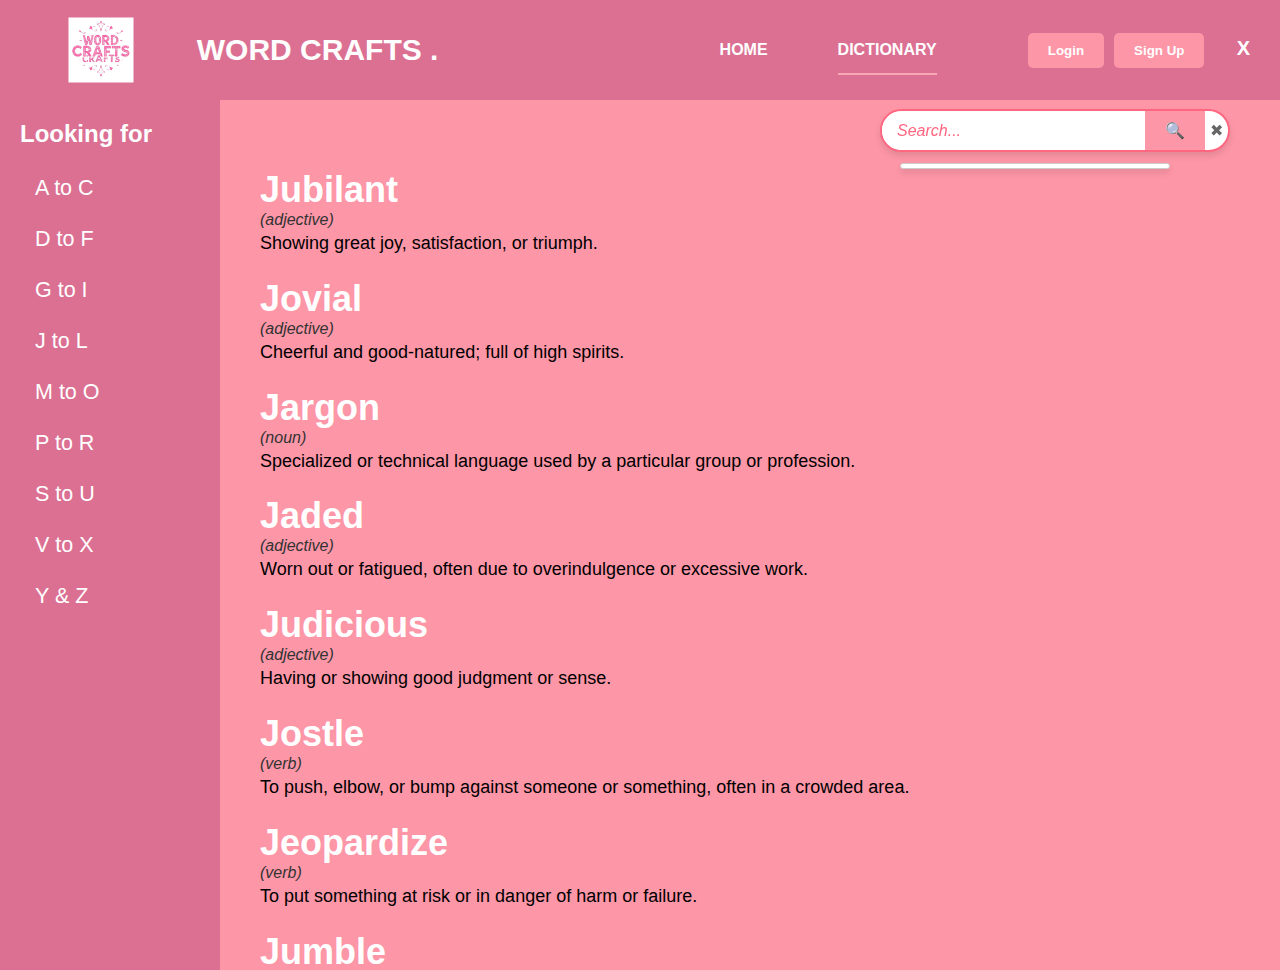
<file: jl.html>
<!DOCTYPE html>
<html lang="en">

<head>
    <meta charset="UTF-8">
    <meta name="viewport" content="width=device-width, initial-scale=1.0">
    <link rel="stylesheet" href="style.css">
    <link rel="icon" href="icon.jpg">
    <title>WORD CRAFTS | DICTIONARY</title>
</head>

<body>
    <nav class="web">
        <div class="codecraftsicon">
            <img class="logo" src="icon.jpg " alt="Logo">
        </div>
        <div class="webname">
            <p> WORD CRAFTS .</p>
        </div>
        <div class="menu" id="Menu">
            <ul>
                <li><a href="home.html" class="link">HOME</a></li>
                <li><a href="dictionary.html" class="link active">DICTIONARY</a></li>
            </ul>
        </div>
        <div class="close-btn">
            <button id="close-btn" onclick="window.location.href='index.html'">X</button>
        </div>

        <div class="buttons">
            <button class="btn" id="login-btn">Login</button>
            <button class="btn" id="signup-btn">Sign Up</button>
        </div>
    </nav>

    <div class="sidebar">
        <h2> Looking for </h2>
        <ul>
            <li><a href="ac.html">A to C</a></li>
            <li><a href="df.html"> D to F </a></li>
            <li><a href="gi.html">G to I</a></li>
            <li><a href="jl.html">J to L</a></li>
            <li><a href="mo.html">M to O</a></li>
            <li><a href="pr.html">P to R</a></li>
            <li><a href="su.html">S to U</a></li>
            <li><a href="vx.html">V to X</a></li>
            <li><a href="yz.html">Y & Z</a></li>
        </ul>
    </div>

    <div class="content">
        <div class="search-container">
            <input type="text" class="search-input" placeholder="Search...">
            <button class="search-button">🔍</button>
            <button class="reset-button">✖</button>
        </div>
        <ul class="results-list"></ul>
        <script>
            const wordList = ["Jubilant", "Jovial", "Jargon", "Jaded", "Judicious",
                "Jostle",
                "Jeopardize", "Jumble", "Joviality", "Jaundice", "Judgment", "Joint",
                "Juxtapose", "Jettison", "Jocular", "Jubilance", "Juggle", "Jobber",
                "Jaded", "Jargonize", "Jittery", "Jackal", "Jumble", "Jetlag",
                "Jolly", "Jolly", "Jibe", "Jettison", "Jive", "Jigsaw",
                "Jungle", "Junk", "Kingpin", "Knavery", "Knack", "Keen",
                "Killer", "Knotty", "Knee-jerk", "Knave", "Kidnap", "Kismet",
                "Knockout", "Kudos", "Kilter", "Knoll", "Kinship", "Knuckle",
                "Keenly", "Karmic", "Kickback", "Kangaroo", "Knowledge", "Keystone",
                "Kooky", "Keep", "Kudos", "Kite", "Keyhole", "Kettle",
                "Knot", "Labyrinth", "Legacy", "Levitate", "Labored", "Lofty",
                "Languid", "Lucid", "Leverage", "Leash", "Libel", "Liberty",
                "Lament", "Laudable", "Lacerate", "Luminous", "Lucidly", "Litigate",
                "Leeway", "Leper", "Languish", "Literate", "Lout", "Licentious",
                "Levity", "Livid", "Labia", "Lurk", "Lividly"];

            const searchInput = document.querySelector('.search-input');
            const resultsList = document.querySelector('.results-list');
            const resetButton = document.querySelector('.reset-button');

            function searchAndSortWords() {
                const query = searchInput.value.trim().toLowerCase();

                if (query === '') {
                    resultsList.innerHTML = '';
                    return;
                }

                const filteredWords = wordList
                    .filter(word => word.toLowerCase().startsWith(query))
                    .sort((a, b) => a.localeCompare(b));

                resultsList.innerHTML = '';

                if (filteredWords.length > 0) {
                    filteredWords.forEach(word => {
                        const listItem = document.createElement('li');
                        listItem.textContent = word;
                        resultsList.appendChild(listItem);
                    });
                } else {
                    resultsList.innerHTML = '<li>No results found</li>';
                }
            }

            resetButton.addEventListener('click', () => {
                searchInput.value = '';
                resultsList.innerHTML = '';
            });

            searchInput.addEventListener('input', searchAndSortWords);
        </script>
        <h1>Jubilant</h1>
        <i>(adjective)</i>
        <p>Showing great joy, satisfaction, or triumph.</p>

        <h1>Jovial</h1>
        <i>(adjective)</i>
        <p>Cheerful and good-natured; full of high spirits.</p>

        <h1>Jargon</h1>
        <i>(noun)</i>
        <p>Specialized or technical language used by a particular group or profession.</p>

        <h1>Jaded</h1>
        <i>(adjective)</i>
        <p>Worn out or fatigued, often due to overindulgence or excessive work.</p>

        <h1>Judicious</h1>
        <i>(adjective)</i>
        <p>Having or showing good judgment or sense.</p>

        <h1>Jostle</h1>
        <i>(verb)</i>
        <p>To push, elbow, or bump against someone or something, often in a crowded area.</p>

        <h1>Jeopardize</h1>
        <i>(verb)</i>
        <p>To put something at risk or in danger of harm or failure.</p>

        <h1>Jumble</h1>
        <i>(verb)</i>
        <p>To mix things together in a confused or disordered manner.</p>

        <h1>Joviality</h1>
        <i>(noun)</i>
        <p>The quality of being cheerful, good-humored, or full of joy.</p>

        <h1>Jaundice</h1>
        <i>(noun)</i>
        <p>A medical condition causing yellowing of the skin and eyes, often due to liver disease.</p>

        <h1>Judgment</h1>
        <i>(noun)</i>
        <p>The ability to make decisions or form opinions objectively, often based on reason.</p>

        <h1>Joint</h1>
        <i>(noun)</i>
        <p>The point where two or more things are connected, especially bones or body parts.</p>

        <h1>Juxtapose</h1>
        <i>(verb)</i>
        <p>To place two or more things side by side, often for comparison or contrast.</p>

        <h1>Jettison</h1>
        <i>(verb)</i>
        <p>To throw or discard something, often because it is no longer useful or needed.</p>

        <h1>Jocular</h1>
        <i>(adjective)</i>
        <p>Characterized by joking or humor; playful.</p>

        <h1>Jubilance</h1>
        <i>(noun)</i>
        <p>Great happiness, celebration, or joy.</p>

        <h1>Juggle</h1>
        <i>(verb)</i>
        <p>To throw and catch several objects, such as balls, in the air in a continuous motion.</p>

        <h1>Jobber</h1>
        <i>(noun)</i>
        <p>A person or company that buys and sells goods, especially in bulk, for profit.</p>

        <h1>Jaded</h1>
        <i>(adjective)</i>
        <p>Exhausted or worn out, often from overindulgence or repetitive experiences.</p>

        <h1>Jargonize</h1>
        <i>(verb)</i>
        <p>To use technical or specialized language that may be confusing to others.</p>

        <h1>Jittery</h1>
        <i>(adjective)</i>
        <p>Feeling nervous, anxious, or shaky, often due to excitement or stress.</p>

        <h1>Jackal</h1>
        <i>(noun)</i>
        <p>A wild carnivorous animal closely related to the dog, often known for scavenging.</p>

        <h1>Jumble</h1>
        <i>(noun)</i>
        <p>A confused or disordered mixture of things.</p>

        <h1>Jetlag</h1>
        <i>(noun)</i>
        <p>The fatigue and discomfort caused by traveling across time zones quickly.</p>

        <h1>Jolly</h1>
        <i>(adjective)</i>
        <p>Happy, cheerful, and full of high spirits.</p>

        <h1>Jolly</h1>
        <i>(adjective)</i>
        <p>Happy and cheerful.</p>

        <h1>Jibe</h1>
        <i>(verb)</i>
        <p>To be in harmony or agreement, or to mock or ridicule someone.</p>

        <h1>Jettison</h1>
        <i>(verb)</i>
        <p>To throw away or discard something, especially something unnecessary.</p>

        <h1>Jive</h1>
        <i>(verb)</i>
        <p>To move or dance rhythmically, especially to jazz or swing music.</p>

        <h1>Jigsaw</h1>
        <i>(noun)</i>
        <p>A puzzle consisting of many small pieces that fit together to form a picture.</p>

        <h1>Jungle</h1>
        <i>(noun)</i>
        <p>A dense, tropical forest, often in a hot, humid climate.</p>

        <h1>Junk</h1>
        <i>(noun)</i>
        <p>Old or discarded items or things of little value.</p>
        <br>
        <hr> <br>
        <h1>Kingpin</h1>
        <i>(noun)</i>
        <p>The most important or central person in a group or activity.</p>

        <h1>Knavery</h1>
        <i>(noun)</i>
        <p>Dishonest or unscrupulous behavior; trickery or deceit.</p>

        <h1>Knack</h1>
        <i>(noun)</i>
        <p>A special talent or skill, particularly for doing something well or with ease.</p>

        <h1>Keen</h1>
        <i>(adjective)</i>
        <p>Sharp or highly perceptive, especially in senses or intellect.</p>

        <h1>Killer</h1>
        <i>(noun)</i>
        <p>A person or thing that kills or destroys something.</p>

        <h1>Knotty</h1>
        <i>(adjective)</i>
        <p>Full of complicated problems or intricacies; difficult to solve or understand.</p>

        <h1>Knee-jerk</h1>
        <i>(adjective)</i>
        <p>Instantly or reflexively reacting, without thought or consideration.</p>

        <h1>Knave</h1>
        <i>(noun)</i>
        <p>A dishonest or untrustworthy person; a scoundrel.</p>

        <h1>Kidnap</h1>
        <i>(verb)</i>
        <p>To take someone away by force or threat, often for ransom.</p>

        <h1>Kismet</h1>
        <i>(noun)</i>
        <p>Fate or destiny, often believed to be controlled by a higher power.</p>

        <h1>Knockout</h1>
        <i>(noun)</i>
        <p>A decisive or powerful blow, often in a competition or fight.</p>

        <h1>Kudos</h1>
        <i>(noun)</i>
        <p>Public acclaim or praise for an achievement or accomplishment.</p>

        <h1>Kilter</h1>
        <i>(noun)</i>
        <p>A state of proper balance or condition.</p>

        <h1>Knoll</h1>
        <i>(noun)</i>
        <p>A small hill or mound, especially one with a rounded top.</p>

        <h1>Kinship</h1>
        <i>(noun)</i>
        <p>The relationship or bond between people who share a common ancestor.</p>

        <h1>Knuckle</h1>
        <i>(noun)</i>
        <p>The joint of a finger, or the part of the hand where the finger bends.</p>

        <h1>Keenly</h1>
        <i>(adverb)</i>
        <p>In a sharp, intense, or enthusiastic manner.</p>

        <h1>Karmic</h1>
        <i>(adjective)</i>
        <p>Relating to the concept of karma, where actions in life influence future events.</p>

        <h1>Kickback</h1>
        <i>(noun)</i>
        <p>A payment made as part of a larger illegal or unethical transaction.</p>

        <h1>Kangaroo</h1>
        <i>(noun)</i>
        <p>A large marsupial native to Australia, known for hopping and having strong hind legs.</p>

        <h1>Knowledge</h1>
        <i>(noun)</i>
        <p>Information, facts, or skills acquired through experience or education.</p>

        <h1>Keystone</h1>
        <i>(noun)</i>
        <p>The central, topmost stone in an arch that holds the rest of the structure in place.</p>

        <h1>Kooky</h1>
        <i>(adjective)</i>
        <p>Odd, eccentric, or quirky in a way that is amusing or endearing.</p>

        <h1>Keep</h1>
        <i>(verb)</i>
        <p>To retain possession of something or continue to hold it in one's care.</p>

        <h1>Kudos</h1>
        <i>(noun)</i>
        <p>Praise or honor for an achievement or accomplishment.</p>

        <h1>Kite</h1>
        <i>(noun)</i>
        <p>A light, often colorful object flown in the air on a string.</p>

        <h1>Keyhole</h1>
        <i>(noun)</i>
        <p>The hole in a door where a key is inserted to unlock it.</p>

        <h1>Kettle</h1>
        <i>(noun)</i>
        <p>A container for boiling water, often with a spout for pouring.</p>

        <h1>Knot</h1>
        <i>(noun)</i>
        <p>A fastening made by tying a loop in a rope or string.</p>
        <br>
        <hr> <br>
        <h1>Labyrinth</h1>
        <i>(noun)</i>
        <p>A complex network of paths or passages, often confusing and intricate.</p>

        <h1>Legacy</h1>
        <i>(noun)</i>
        <p>Something handed down from the past, such as property, tradition, or influence.</p>

        <h1>Levitate</h1>
        <i>(verb)</i>
        <p>To rise or cause to rise into the air, typically by supernatural or scientific means.</p>

        <h1>Labored</h1>
        <i>(adjective)</i>
        <p>Performed with great effort or difficulty, often showing strain or exhaustion.</p>

        <h1>Lofty</h1>
        <i>(adjective)</i>
        <p>Of great height; elevated in character or ideals.</p>

        <h1>Languid</h1>
        <i>(adjective)</i>
        <p>Weak or faint from illness or fatigue; lacking in energy.</p>

        <h1>Lucid</h1>
        <i>(adjective)</i>
        <p>Clear and easy to understand; rational and coherent.</p>

        <h1>Leverage</h1>
        <i>(noun)</i>
        <p>The power or ability to influence or control a situation or outcome.</p>

        <h1>Leash</h1>
        <i>(noun)</i>
        <p>A strap or cord used to control an animal, especially a dog.</p>

        <h1>Libel</h1>
        <i>(noun)</i>
        <p>A false statement that damages someone's reputation, often written.</p>

        <h1>Liberty</h1>
        <i>(noun)</i>
        <p>The state of being free from restrictions or control; freedom.</p>

        <h1>Lament</h1>
        <i>(verb)</i>
        <p>To express sorrow, grief, or regret over something.</p>

        <h1>Laudable</h1>
        <i>(adjective)</i>
        <p>Deserving praise or admiration.</p>

        <h1>Lacerate</h1>
        <i>(verb)</i>
        <p>To tear or cut something, especially the skin, deeply and often painfully.</p>

        <h1>Luminous</h1>
        <i>(adjective)</i>
        <p>Emitting or reflecting light; glowing or shining.</p>

        <h1>Lucidly</h1>
        <i>(adverb)</i>
        <p>In a clear and easy-to-understand manner.</p>

        <h1>Litigate</h1>
        <i>(verb)</i>
        <p>To engage in a legal dispute or lawsuit.</p>

        <h1>Leeway</h1>
        <i>(noun)</i>
        <p>The amount of freedom or flexibility to make decisions or take action.</p>

        <h1>Leper</h1>
        <i>(noun)</i>
        <p>A person suffering from leprosy, or one who is shunned or outcast.</p>

        <h1>Languish</h1>
        <i>(verb)</i>
        <p>To suffer or become weak, especially due to lack of activity or attention.</p>

        <h1>Literate</h1>
        <i>(adjective)</i>
        <p>Having the ability to read and write; knowledgeable in a particular subject.</p>

        <h1>Lout</h1>
        <i>(noun)</i>
        <p>A clumsy, rude, or uncouth person.</p>

        <h1>Licentious</h1>
        <i>(adjective)</i>
        <p>Lacking moral restraint, often in sexual matters.</p>

        <h1>Levity</h1>
        <i>(noun)</i>
        <p>Lack of seriousness or earnestness, often at an inappropriate time.</p>

        <h1>Livid</h1>
        <i>(adjective)</i>
        <p>Extremely angry or enraged.</p>

        <h1>Labia</h1>
        <i>(noun)</i>
        <p>The outer and inner folds of skin surrounding the human vulva.</p>

        <h1>Lurk</h1>
        <i>(verb)</i>
        <p>To remain hidden, often for sinister purposes.</p>

        <h1>Lividly</h1>
        <i>(adverb)</i>
        <p>In an angry or furious manner.</p>
    </div>

</body>

</html>
</file>
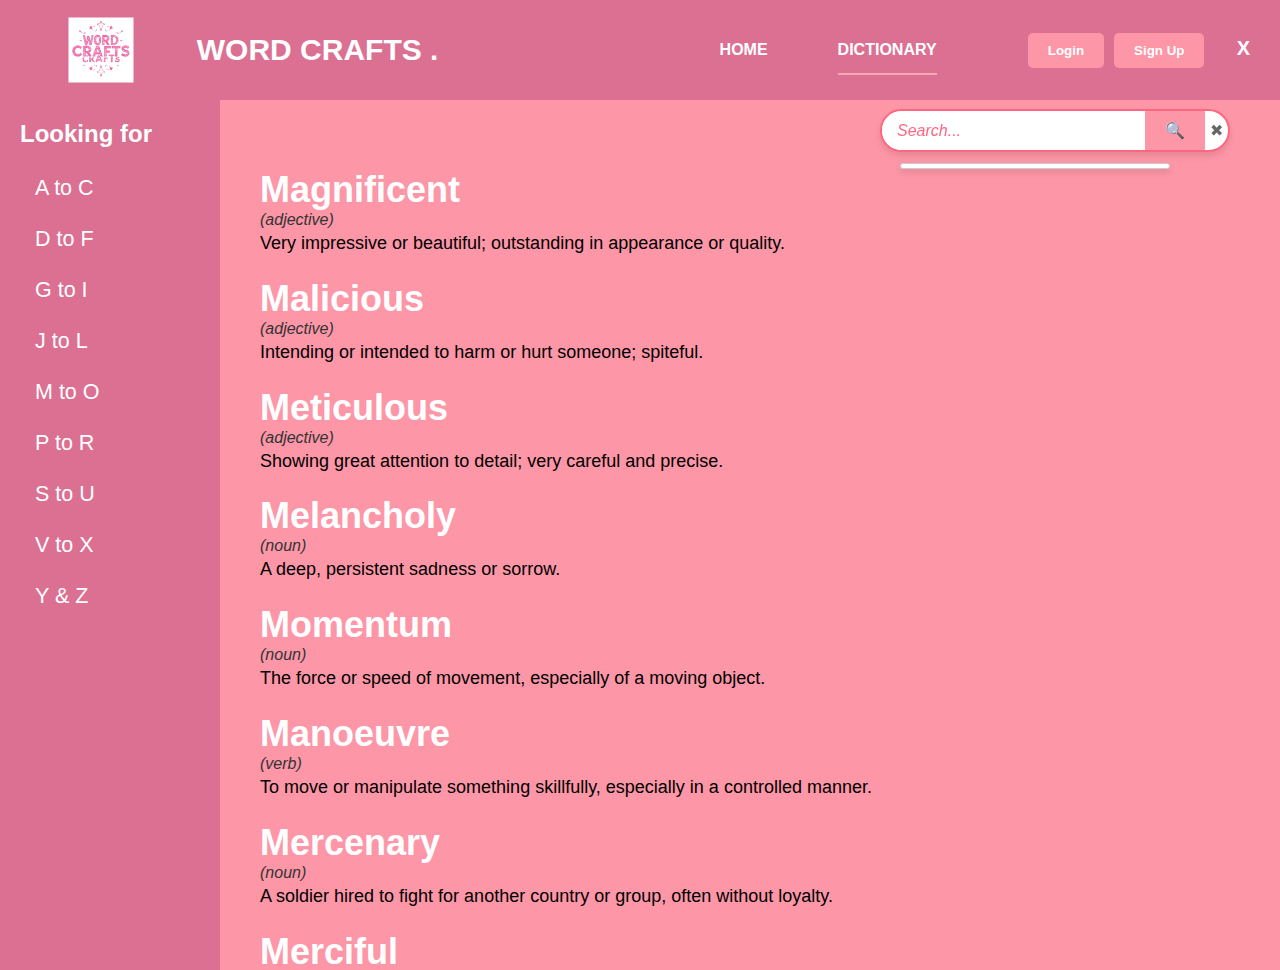
<file: mo.html>
<!DOCTYPE html>
<html lang="en">

<head>
    <meta charset="UTF-8">
    <meta name="viewport" content="width=device-width, initial-scale=1.0">
    <link rel="stylesheet" href="style.css">
    <link rel="icon" href="icon.jpg">
    <title>WORD CRAFTS | DICTIONARY</title>
</head>

<body>
    <nav class="web">
        <div class="codecraftsicon">
            <img class="logo" src="icon.jpg " alt="Logo">
        </div>
        <div class="webname">
            <p> WORD CRAFTS .</p>
        </div>
        <div class="menu" id="Menu">
            <ul>
                <li><a href="home.html" class="link">HOME</a></li>
                <li><a href="dictionary.html" class="link active">DICTIONARY</a></li>
            </ul>
        </div>
        <div class="close-btn">
            <button id="close-btn" onclick="window.location.href='index.html'">X</button>
        </div>

        <div class="buttons">
            <button class="btn" id="login-btn">Login</button>
            <button class="btn" id="signup-btn">Sign Up</button>
        </div>
    </nav>

    <div class="sidebar">
        <h2> Looking for </h2>
        <ul>
            <li><a href="ac.html">A to C</a></li>
            <li><a href="df.html"> D to F </a></li>
            <li><a href="htmlformatting.html">G to I</a></li>
            <li><a href="jl.html">J to L</a></li>
            <li><a href="mo.html">M to O</a></li>
            <li><a href="pr.html">P to R</a></li>
            <li><a href="su.html">S to U</a></li>
            <li><a href="vx.html">V to X</a></li>
            <li><a href="yz.html">Y & Z</a></li>
        </ul>
    </div>

    <div class="content">
        <div class="search-container">
            <input type="text" class="search-input" placeholder="Search...">
            <button class="search-button">🔍</button>
            <button class="reset-button">✖</button>
        </div>
        <ul class="results-list"></ul>
        <script>
            const wordList = ["Magnificent", "Malicious", "Meticulous", "Melancholy", "Momentum",
                "Manoeuvre",
                "Mercenary", "Merciful", "Mutiny", "Monotony", "Malady", "Masterful",
                "Morbid", "Monumental", "Mentor", "Mobility", "Magnanimous", "Mirage",
                "Momentous", "Masquerade", "Malfunction", "Myriad", "Melancholic", "Modicum",
                "Modernize", "Manifest", "Majestic", "Maniacal", "Magnetism", "Monetary",
                "Morale", "Mobster", "Mutate", "Naive", "Navigate", "Necessitate",
                "Nomadic", "Notorious", "Neologism", "Naiveté", "Nuance", "Negligible",
                "Nightmare", "Nominate", "Neutral", "Neglect", "Nourish", "Notion",
                "Network", "Necrosis", "Nominal", "Navigate", "Nonchalant", "Noteworthy",
                "Needy", "Negotiate", "Napkin", "Nomad", "Near", "Neptune",
                "Necessary", "Nascent", "Nonprofit", "Neglectful", "Obscure", "Obstinate",
                "Oblivion", "Optimize", "Obfuscate", "Omnipotent", "Ominous", "Officious",
                "Opaque", "Overflow", "Ostracize", "Offense", "Oblivious", "Ovation",
                "Opulence", "Outrage", "Overwhelm", "Omnipresent", "Overtake", "Oxidize",
                "Overjoyed", "Ongoing", "Observe", "Oblige", "Ominously", "Overcome",
                "Oust", "Obligatory", "Ominousness", "Outlook"];

            const searchInput = document.querySelector('.search-input');
            const resultsList = document.querySelector('.results-list');
            const resetButton = document.querySelector('.reset-button');

            function searchAndSortWords() {
                const query = searchInput.value.trim().toLowerCase();

                if (query === '') {
                    resultsList.innerHTML = '';
                    return;
                }

                const filteredWords = wordList
                    .filter(word => word.toLowerCase().startsWith(query))
                    .sort((a, b) => a.localeCompare(b));

                resultsList.innerHTML = '';

                if (filteredWords.length > 0) {
                    filteredWords.forEach(word => {
                        const listItem = document.createElement('li');
                        listItem.textContent = word;
                        resultsList.appendChild(listItem);
                    });
                } else {
                    resultsList.innerHTML = '<li>No results found</li>';
                }
            }

            resetButton.addEventListener('click', () => {
                searchInput.value = '';
                resultsList.innerHTML = '';
            });

            searchInput.addEventListener('input', searchAndSortWords);
        </script>
        <h1>Magnificent</h1>
        <i>(adjective)</i>
        <p>Very impressive or beautiful; outstanding in appearance or quality.</p>

        <h1>Malicious</h1>
        <i>(adjective)</i>
        <p>Intending or intended to harm or hurt someone; spiteful.</p>

        <h1>Meticulous</h1>
        <i>(adjective)</i>
        <p>Showing great attention to detail; very careful and precise.</p>

        <h1>Melancholy</h1>
        <i>(noun)</i>
        <p>A deep, persistent sadness or sorrow.</p>

        <h1>Momentum</h1>
        <i>(noun)</i>
        <p>The force or speed of movement, especially of a moving object.</p>

        <h1>Manoeuvre</h1>
        <i>(verb)</i>
        <p>To move or manipulate something skillfully, especially in a controlled manner.</p>

        <h1>Mercenary</h1>
        <i>(noun)</i>
        <p>A soldier hired to fight for another country or group, often without loyalty.</p>

        <h1>Merciful</h1>
        <i>(adjective)</i>
        <p>Showing compassion or forgiveness, especially toward someone less fortunate.</p>

        <h1>Mutiny</h1>
        <i>(noun)</i>
        <p>A rebellion or revolt against authority, especially in a military context.</p>

        <h1>Monotony</h1>
        <i>(noun)</i>
        <p>The state of being dull or repetitively unchanging; lack of variety.</p>

        <h1>Malady</h1>
        <i>(noun)</i>
        <p>A disease or ailment; a serious illness or disorder.</p>

        <h1>Masterful</h1>
        <i>(adjective)</i>
        <p>Displaying great skill or expertise.</p>

        <h1>Morbid</h1>
        <i>(adjective)</i>
        <p>Relating to or caused by disease or illness; unhealthily focused on death or decay.</p>

        <h1>Monumental</h1>
        <i>(adjective)</i>
        <p>Very large, impressive, or important in scale or significance.</p>

        <h1>Mentor</h1>
        <i>(noun)</i>
        <p>A wise and trusted advisor or guide.</p>

        <h1>Mobility</h1>
        <i>(noun)</i>
        <p>The ability to move or be moved easily from one place to another.</p>

        <h1>Magnanimous</h1>
        <i>(adjective)</i>
        <p>Generous and forgiving, especially towards a rival or less powerful person.</p>

        <h1>Mirage</h1>
        <i>(noun)</i>
        <p>An optical illusion, often seen in deserts or on roads, caused by atmospheric conditions.</p>

        <h1>Momentous</h1>
        <i>(adjective)</i>
        <p>Of great importance or significance, especially in relation to an event.</p>

        <h1>Masquerade</h1>
        <i>(verb)</i>
        <p>To disguise or conceal one's true identity, often for deceptive purposes.</p>

        <h1>Malfunction</h1>
        <i>(noun)</i>
        <p>A failure to function or work as intended; a breakdown.</p>

        <h1>Myriad</h1>
        <i>(noun)</i>
        <p>A countless or extremely large number of things or people.</p>

        <h1>Melancholic</h1>
        <i>(adjective)</i>
        <p>Feeling or showing deep sadness or sorrow.</p>

        <h1>Modicum</h1>
        <i>(noun)</i>
        <p>A small or modest amount of something, especially something desirable.</p>

        <h1>Modernize</h1>
        <i>(verb)</i>
        <p>To make something more up-to-date or contemporary in style or function.</p>

        <h1>Manifest</h1>
        <i>(verb)</i>
        <p>To show or demonstrate clearly; to make something evident or obvious.</p>

        <h1>Majestic</h1>
        <i>(adjective)</i>
        <p>Impressive in size, beauty, or dignity; grand and regal.</p>

        <h1>Maniacal</h1>
        <i>(adjective)</i>
        <p>Displaying excessive or irrational enthusiasm or obsession.</p>

        <h1>Magnetism</h1>
        <i>(noun)</i>
        <p>The physical phenomenon associated with the force exerted by magnets.</p>

        <h1>Monetary</h1>
        <i>(adjective)</i>
        <p>Relating to money or currency.</p>

        <h1>Morale</h1>
        <i>(noun)</i>
        <p>The mental and emotional state of a group, especially as it affects their motivation and teamwork.</p>

        <h1>Mobster</h1>
        <i>(noun)</i>
        <p>A member of an organized crime group or gang.</p>

        <h1>Mutate</h1>
        <i>(verb)</i>
        <p>To undergo a change or transformation, often in a genetic or biological sense.</p>
        <br>
        <hr> <br>
        <h1>Naive</h1>
        <i>(adjective)</i>
        <p>Showing a lack of experience, wisdom, or judgment; innocent or gullible.</p>

        <h1>Navigate</h1>
        <i>(verb)</i>
        <p>To plan and direct the course of a journey or movement, often by using maps or instruments.</p>

        <h1>Necessitate</h1>
        <i>(verb)</i>
        <p>To make something necessary or unavoidable.</p>

        <h1>Nomadic</h1>
        <i>(adjective)</i>
        <p>Living a lifestyle of moving from place to place, often without a permanent home.</p>

        <h1>Notorious</h1>
        <i>(adjective)</i>
        <p>Famous or well-known, typically for something bad or undesirable.</p>

        <h1>Neologism</h1>
        <i>(noun)</i>
        <p>A new word, phrase, or expression that has recently been created or adopted.</p>

        <h1>Naiveté</h1>
        <i>(noun)</i>
        <p>The state of being inexperienced, innocent, or unaware of the complexities of life.</p>

        <h1>Nuance</h1>
        <i>(noun)</i>
        <p>A subtle difference or variation in meaning, expression, or tone.</p>

        <h1>Negligible</h1>
        <i>(adjective)</i>
        <p>So small or unimportant that it can be disregarded.</p>

        <h1>Nightmare</h1>
        <i>(noun)</i>
        <p>A frightening or unpleasant dream or situation.</p>

        <h1>Nominate</h1>
        <i>(verb)</i>
        <p>To formally suggest or propose someone for a position or honor.</p>

        <h1>Neutral</h1>
        <i>(adjective)</i>
        <p>Not supporting or favoring either side in a dispute or conflict.</p>

        <h1>Neglect</h1>
        <i>(verb)</i>
        <p>To fail to care for or attend to something properly.</p>

        <h1>Nourish</h1>
        <i>(verb)</i>
        <p>To provide the necessary food, nutrients, or care for someone or something to grow and thrive.</p>

        <h1>Notion</h1>
        <i>(noun)</i>
        <p>An idea, belief, or opinion about something.</p>

        <h1>Network</h1>
        <i>(noun)</i>
        <p>A system of interconnected people or things, especially for communication or resource sharing.</p>

        <h1>Necrosis</h1>
        <i>(noun)</i>
        <p>The death of cells or tissue in the body, often due to injury or disease.</p>

        <h1>Nominal</h1>
        <i>(adjective)</i>
        <p>Existing in name only, or a small or insignificant amount.</p>

        <h1>Navigate</h1>
        <i>(verb)</i>
        <p>To direct or guide through a process, often involving complex or uncertain paths.</p>

        <h1>Nonchalant</h1>
        <i>(adjective)</i>
        <p>Having a relaxed, calm, and unconcerned attitude.</p>

        <h1>Noteworthy</h1>
        <i>(adjective)</i>
        <p>Deserving attention or recognition due to importance or merit.</p>

        <h1>Needy</h1>
        <i>(adjective)</i>
        <p>In a state of poverty or lacking in basic necessities.</p>

        <h1>Negotiate</h1>
        <i>(verb)</i>
        <p>To discuss and reach an agreement on something, especially in a formal or business context.</p>

        <h1>Napkin</h1>
        <i>(noun)</i>
        <p>A piece of cloth or paper used for wiping the mouth or hands while eating.</p>

        <h1>Nomad</h1>
        <i>(noun)</i>
        <p>A person who moves from place to place, often in search of food, work, or a better living situation.</p>

        <h1>Near</h1>
        <i>(adjective)</i>
        <p>Close in distance, time, or relationship.</p>

        <h1>Neptune</h1>
        <i>(noun)</i>
        <p>The eighth planet from the Sun, known for its blue appearance and strong winds.</p>

        <h1>Necessary</h1>
        <i>(adjective)</i>
        <p>Required or essential for a particular purpose or outcome.</p>

        <h1>Nascent</h1>
        <i>(adjective)</i>
        <p>In the process of being born or created; emerging.</p>

        <h1>Nonprofit</h1>
        <i>(adjective)</i>
        <p>Organized to serve a public or charitable purpose, rather than for financial profit.</p>

        <h1>Neglectful</h1>
        <i>(adjective)</i>
        <p>Failing to give proper care or attention to something or someone.</p>
        <br>
        <hr> <br>
        <h1>Obscure</h1>
        <i>(adjective)</i>
        <p>Not well known or understood; unclear or vague.</p>

        <h1>Obstinate</h1>
        <i>(adjective)</i>
        <p>Stubbornly refusing to change one's opinion or attitude.</p>

        <h1>Oblivion</h1>
        <i>(noun)</i>
        <p>The state of being completely forgotten or unknown.</p>

        <h1>Optimize</h1>
        <i>(verb)</i>
        <p>To make the best or most effective use of something.</p>

        <h1>Obfuscate</h1>
        <i>(verb)</i>
        <p>To deliberately make something unclear or difficult to understand.</p>

        <h1>Omnipotent</h1>
        <i>(adjective)</i>
        <p>Having unlimited power or authority; all-powerful.</p>

        <h1>Ominous</h1>
        <i>(adjective)</i>
        <p>Indicating or suggesting something unpleasant or harmful will happen.</p>

        <h1>Officious</h1>
        <i>(adjective)</i>
        <p>Excessively eager to offer unwanted help or advice.</p>

        <h1>Opaque</h1>
        <i>(adjective)</i>
        <p>Not able to be seen through; not transparent or clear.</p>

        <h1>Overflow</h1>
        <i>(verb)</i>
        <p>To spill over or exceed the capacity of a container or space.</p>

        <h1>Ostracize</h1>
        <i>(verb)</i>
        <p>To exclude or banish someone from a group or society.</p>

        <h1>Offense</h1>
        <i>(noun)</i>
        <p>An action or behavior that is considered wrong or harmful.</p>

        <h1>Oblivious</h1>
        <i>(adjective)</i>
        <p>Unaware or unconscious of what is happening around you.</p>

        <h1>Ovation</h1>
        <i>(noun)</i>
        <p>An enthusiastic public display of approval, often in the form of applause.</p>

        <h1>Opulence</h1>
        <i>(noun)</i>
        <p>Great wealth or abundance; luxuriousness.</p>

        <h1>Outrage</h1>
        <i>(noun)</i>
        <p>An intense feeling of anger or shock, often caused by something unjust or offensive.</p>

        <h1>Overwhelm</h1>
        <i>(verb)</i>
        <p>To overpower or crush emotionally, physically, or mentally.</p>

        <h1>Omnipresent</h1>
        <i>(adjective)</i>
        <p>Present everywhere at the same time.</p>

        <h1>Overtake</h1>
        <i>(verb)</i>
        <p>To pass or surpass something, often in terms of speed or ability.</p>

        <h1>Oxidize</h1>
        <i>(verb)</i>
        <p>To chemically combine with oxygen, often resulting in rust or corrosion.</p>

        <h1>Overjoyed</h1>
        <i>(adjective)</i>
        <p>Extremely happy or delighted.</p>

        <h1>Ongoing</h1>
        <i>(adjective)</i>
        <p>Continuing or still in progress.</p>

        <h1>Observe</h1>
        <i>(verb)</i>
        <p>To watch or notice something carefully, often for study or analysis.</p>

        <h1>Oblige</h1>
        <i>(verb)</i>
        <p>To do something for someone, often out of a sense of duty or kindness.</p>

        <h1>Ominously</h1>
        <i>(adverb)</i>
        <p>In a way that suggests something bad or unpleasant is going to happen.</p>

        <h1>Overcome</h1>
        <i>(verb)</i>
        <p>To successfully deal with or conquer a problem or obstacle.</p>

        <h1>Oust</h1>
        <i>(verb)</i>
        <p>To remove or force someone out of a position or place.</p>

        <h1>Obligatory</h1>
        <i>(adjective)</i>
        <p>Required by law, rule, or tradition; mandatory.</p>

        <h1>Ominousness</h1>
        <i>(noun)</i>
        <p>The quality of being threatening or predicting disaster.</p>

        <h1>Outlook</h1>
        <i>(noun)</i>
        <p>The view or perspective from a particular place or position.</p>
        <br>
    </div>

</body>

</html>
</file>
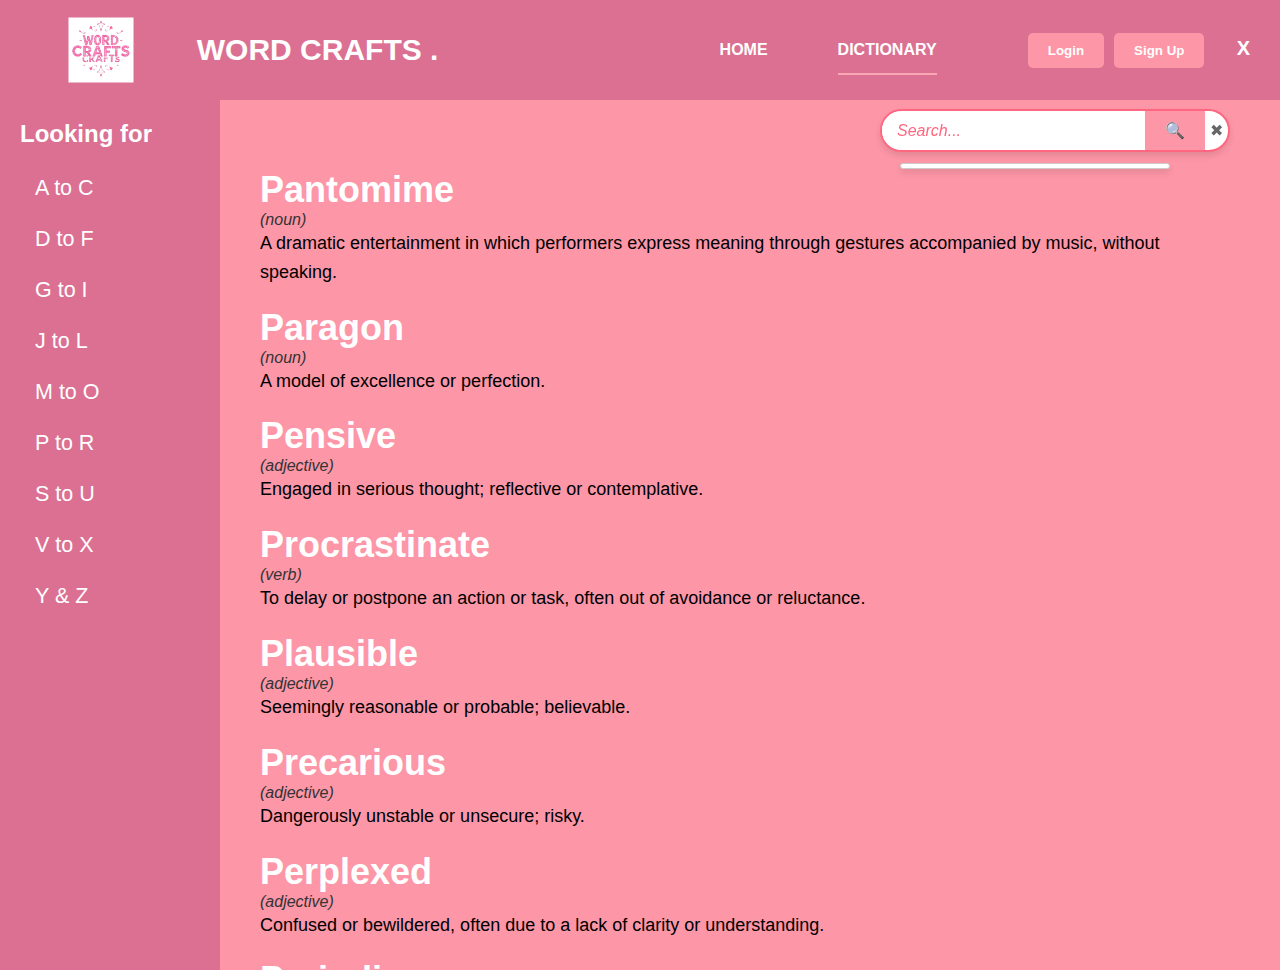
<file: pr.html>
<!DOCTYPE html>
<html lang="en">

<head>
    <meta charset="UTF-8">
    <meta name="viewport" content="width=device-width, initial-scale=1.0">
    <link rel="stylesheet" href="style.css">
    <link rel="icon" href="icon.jpg">
    <title>WORD CRAFTS | DICTIONARY</title>
</head>

<body>
    <nav class="web">
        <div class="codecraftsicon">
            <img class="logo" src="icon.jpg " alt="Logo">
        </div>
        <div class="webname">
            <p> WORD CRAFTS .</p>
        </div>
        <div class="menu" id="Menu">
            <ul>
                <li><a href="home.html" class="link">HOME</a></li>
                <li><a href="dictionary.html" class="link active">DICTIONARY</a></li>
            </ul>
        </div>
        <div class="close-btn">
            <button id="close-btn" onclick="window.location.href='index.html'">X</button>
        </div>

        <div class="buttons">
            <button class="btn" id="login-btn">Login</button>
            <button class="btn" id="signup-btn">Sign Up</button>
        </div>
    </nav>

    <div class="sidebar">
        <h2> Looking for </h2>
        <ul>
            <li><a href="ac.html">A to C</a></li>
            <li><a href="df.html"> D to F </a></li>
            <li><a href="gi.html">G to I</a></li>
            <li><a href="jl.html">J to L</a></li>
            <li><a href="mo.html">M to O</a></li>
            <li><a href="pr.html">P to R</a></li>
            <li><a href="su.html">S to U</a></li>
            <li><a href="vx.html">V to X</a></li>
            <li><a href="yz.html">Y & Z</a></li>
        </ul>
    </div>

    <div class="content">
        <div class="search-container">
            <input type="text" class="search-input" placeholder="Search...">
            <button class="search-button">🔍</button>
            <button class="reset-button">✖</button>
        </div>
        <ul class="results-list"></ul>
        <script>
            const wordList = ["Pantomime", "Paragon", "Pensive", "Procrastinate", "Plausible",
                "Precarious", "Perplexed", "Prejudice", "Ponder", "Pernicious", 
                "Parody", "Placate", "Petulant", "Pantomime", "Prodigious", 
                "Prevalent", "Pragmatic", "Prolific", "Pillage", "Paradox", 
                "Plausibility", "Pinnacle", "Ponderous", "Penultimate",
                "Prominent", "Perpetuate", "Placidity", "Paralyze", "Pristine", "Postulate",
                "Quandary", "Quaint", "Qualm", "Quench", "Query", "Quip", "Quaintness", "Quarantine", "Quarrel", "Quash", "Quiescent", "Quixotic",
                "Quick-witted", "Quietude", "Quotient", "Quadrant", "Qualitative", "Quantitative",
                "Quiddity", "Quenchless", "Quasi", "Quorum", "Quadruped", "Quicksilver",
                "Quantify", "Quasi-judicial", "Quintessential", "Quasi-military", "Quarrelsome", "Quip",
                "Quenchable", "Quantification", "Rabble", "Raze", "Ravenous", "Recant",
                "Renaissance", "Repudiate", "Rogue", "Rejuvenate", "Resilient", "Requisite",
                "Reticent", "Reckless", "Rancor", "Reverberate", "Reproach", "Revel",
                "Rhetoric", "Replicate", "Rescind", "Rampant", "Regal", "Reclusive",
                "Redundant", "Reproving", "Raucous", "Ravish", "Ruminate", "Repercussion",
                "Resplendent", "Rend", "Rhetorical", "Rebuff", "Retaliate", "Recuperate",
                "Recalibrate", "Revelry", "Rescind"];

            const searchInput = document.querySelector('.search-input');
            const resultsList = document.querySelector('.results-list');
            const resetButton = document.querySelector('.reset-button');

            function searchAndSortWords() {
                const query = searchInput.value.trim().toLowerCase();

                if (query === '') {
                    resultsList.innerHTML = '';
                    return;
                }

                const filteredWords = wordList
                    .filter(word => word.toLowerCase().startsWith(query))
                    .sort((a, b) => a.localeCompare(b));

                resultsList.innerHTML = '';

                if (filteredWords.length > 0) {
                    filteredWords.forEach(word => {
                        const listItem = document.createElement('li');
                        listItem.textContent = word;
                        resultsList.appendChild(listItem);
                    });
                } else {
                    resultsList.innerHTML = '<li>No results found</li>';
                }
            }

            resetButton.addEventListener('click', () => {
                searchInput.value = '';
                resultsList.innerHTML = '';
            });

            searchInput.addEventListener('input', searchAndSortWords);
        </script>
        <h1>Pantomime</h1>
        <i>(noun)</i>
        <p>A dramatic entertainment in which performers express meaning through gestures accompanied by music, without
            speaking.</p>

        <h1>Paragon</h1>
        <i>(noun)</i>
        <p>A model of excellence or perfection.</p>

        <h1>Pensive</h1>
        <i>(adjective)</i>
        <p>Engaged in serious thought; reflective or contemplative.</p>

        <h1>Procrastinate</h1>
        <i>(verb)</i>
        <p>To delay or postpone an action or task, often out of avoidance or reluctance.</p>

        <h1>Plausible</h1>
        <i>(adjective)</i>
        <p>Seemingly reasonable or probable; believable.</p>

        <h1>Precarious</h1>
        <i>(adjective)</i>
        <p>Dangerously unstable or unsecure; risky.</p>

        <h1>Perplexed</h1>
        <i>(adjective)</i>
        <p>Confused or bewildered, often due to a lack of clarity or understanding.</p>

        <h1>Prejudice</h1>
        <i>(noun)</i>
        <p>A preconceived opinion or judgment, usually negative, about someone or something.</p>

        <h1>Ponder</h1>
        <i>(verb)</i>
        <p>To think about something carefully, especially before making a decision.</p>

        <h1>Pernicious</h1>
        <i>(adjective)</i>
        <p>Having a harmful effect, especially in a gradual or subtle way.</p>

        <h1>Parody</h1>
        <i>(noun)</i>
        <p>A humorous or exaggerated imitation of a serious work of art or literature.</p>

        <h1>Placate</h1>
        <i>(verb)</i>
        <p>To make someone less angry or upset by offering concessions or showing concern.</p>

        <h1>Petulant</h1>
        <i>(adjective)</i>
        <p>Childishly sulky or bad-tempered; easily irritated.</p>

        <h1>Pantomime</h1>
        <i>(verb)</i>
        <p>To express or convey meaning using gestures, usually without speaking.</p>

        <h1>Prodigious</h1>
        <i>(adjective)</i>
        <p>Remarkably great in size, extent, or degree; enormous.</p>

        <h1>Prevalent</h1>
        <i>(adjective)</i>
        <p>Widespread or commonly occurring at a particular time or place.</p>

        <h1>Pragmatic</h1>
        <i>(adjective)</i>
        <p>Dealing with things sensibly and realistically, based on practical considerations rather than theory or
            ideals.</p>

        <h1>Prolific</h1>
        <i>(adjective)</i>
        <p>Producing a large amount of work or output, especially in terms of creative or intellectual products.</p>

        <h1>Pillage</h1>
        <i>(verb)</i>
        <p>To steal goods, especially during war or conflict, often in a violent or forceful manner.</p>

        <h1>Paradox</h1>
        <i>(noun)</i>
        <p>A statement or situation that seems contradictory or self-refuting but may hold some truth.</p>

        <h1>Plausibility</h1>
        <i>(noun)</i>
        <p>The quality of being seemingly reasonable or likely.</p>

        <h1>Pinnacle</h1>
        <i>(noun)</i>
        <p>The highest or most successful point of achievement.</p>

        <h1>Ponderous</h1>
        <i>(adjective)</i>
        <p>Slow and clumsy due to weight or size; dull or laborious in thought or style.</p>

        <h1>Penultimate</h1>
        <i>(adjective)</i>
        <p>Second to last; just before the final item or stage.</p>

        <h1>Prominent</h1>
        <i>(adjective)</i>
        <p>Well-known or important; standing out or easily noticeable.</p>

        <h1>Perpetuate</h1>
        <i>(verb)</i>
        <p>To cause something to continue or endure over time, often unnecessarily.</p>

        <h1>Placidity</h1>
        <i>(noun)</i>
        <p>The quality of being calm and peaceful; tranquility.</p>

        <h1>Paralyze</h1>
        <i>(verb)</i>
        <p>To cause to become incapable of movement or function, often due to injury or disease.</p>

        <h1>Pristine</h1>
        <i>(adjective)</i>
        <p>In its original, unspoiled condition; clean and fresh.</p>

        <h1>Postulate</h1>
        <i>(verb)</i>
        <p>To assume or claim something as true, often as a basis for further reasoning or argument.</p>
        <br>
        <hr> <br>
        <h1>Quandary</h1>
        <i>(noun)</i>
        <p>A state of uncertainty or perplexity, often due to a difficult situation.</p>

        <h1>Quaint</h1>
        <i>(adjective)</i>
        <p>Attractively unusual or old-fashioned; charmingly odd.</p>

        <h1>Qualm</h1>
        <i>(noun)</i>
        <p>An uneasy feeling of doubt or worry, especially about one's actions or decisions.</p>

        <h1>Quench</h1>
        <i>(verb)</i>
        <p>To satisfy thirst by drinking; to extinguish or put out (a fire or light).</p>

        <h1>Query</h1>
        <i>(noun)</i>
        <p>A question, especially one addressed to an official or authoritative source.</p>

        <h1>Quip</h1>
        <i>(noun)</i>
        <p>A witty or clever remark or comment.</p>

        <h1>Quaintness</h1>
        <i>(noun)</i>
        <p>The quality of being charmingly unusual or old-fashioned.</p>

        <h1>Quarantine</h1>
        <i>(noun)</i>
        <p>A period of isolation imposed to prevent the spread of disease.</p>

        <h1>Quarrel</h1>
        <i>(verb)</i>
        <p>To argue or fight, usually in a petty or angry manner.</p>

        <h1>Quash</h1>
        <i>(verb)</i>
        <p>To reject or suppress something, such as a decision, law, or action.</p>

        <h1>Quiescent</h1>
        <i>(adjective)</i>
        <p>In a state of inactivity or dormancy; not moving or active.</p>

        <h1>Quixotic</h1>
        <i>(adjective)</i>
        <p>Extremely idealistic; unrealistic and impractical in pursuit of a noble goal.</p>

        <h1>Quick-witted</h1>
        <i>(adjective)</i>
        <p>Mentally sharp and able to respond quickly and cleverly.</p>

        <h1>Quietude</h1>
        <i>(noun)</i>
        <p>A state of calmness or tranquility.</p>

        <h1>Quotient</h1>
        <i>(noun)</i>
        <p>The result of a division, especially in mathematics.</p>

        <h1>Quadrant</h1>
        <i>(noun)</i>
        <p>A quarter of a circle, often used in measuring or mapping.</p>

        <h1>Qualitative</h1>
        <i>(adjective)</i>
        <p>Relating to or concerned with qualities or characteristics, rather than quantity.</p>

        <h1>Quantitative</h1>
        <i>(adjective)</i>
        <p>Relating to or involving the measurement of quantity or amount.</p>

        <h1>Quiddity</h1>
        <i>(noun)</i>
        <p>The inherent nature or essence of something; the essential quality.</p>

        <h1>Quenchless</h1>
        <i>(adjective)</i>
        <p>Impossible to satisfy or extinguish, especially regarding thirst or desire.</p>

        <h1>Quasi</h1>
        <i>(adjective)</i>
        <p>Resembling something, but not actually being that thing; partially or seemingly.</p>

        <h1>Quorum</h1>
        <i>(noun)</i>
        <p>The minimum number of members required to be present for a meeting to be valid or official.</p>

        <h1>Quadruped</h1>
        <i>(noun)</i>
        <p>An animal that walks on four feet, such as a dog or horse.</p>

        <h1>Quicksilver</h1>
        <i>(noun)</i>
        <p>The liquid metal mercury, often used figuratively to describe something elusive or changeable.</p>

        <h1>Quantify</h1>
        <i>(verb)</i>
        <p>To measure or express the quantity of something.</p>

        <h1>Quasi-judicial</h1>
        <i>(adjective)</i>
        <p>Having some characteristics of a judicial body or process, though not fully judicial in nature.</p>

        <h1>Quintessential</h1>
        <i>(adjective)</i>
        <p>Representing the most perfect or typical example of a quality or class.</p>

        <h1>Quasi-military</h1>
        <i>(adjective)</i>
        <p>Having characteristics of the military, but not fully part of it.</p>

        <h1>Quarrelsome</h1>
        <i>(adjective)</i>
        <p>Prone to arguing or causing disagreements.</p>

        <h1>Quip</h1>
        <i>(verb)</i>
        <p>To make a witty remark or comment.</p>

        <h1>Quenchable</h1>
        <i>(adjective)</i>
        <p>Capable of being satisfied or extinguished, especially thirst or fire.</p>

        <h1>Quantification</h1>
        <i>(noun)</i>
        <p>The process of measuring or determining the quantity of something.</p>
        <br>
        <hr> <br>

        <h1>Rabble</h1>
        <i>(noun)</i>
        <p>A disorderly crowd, often with disruptive behavior.</p>

        <h1>Raze</h1>
        <i>(verb)</i>
        <p>To completely destroy or demolish something, especially a building.</p>

        <h1>Ravenous</h1>
        <i>(adjective)</i>
        <p>Extremely hungry; devouring food eagerly or excessively.</p>

        <h1>Recant</h1>
        <i>(verb)</i>
        <p>To withdraw or take back a statement, belief, or opinion.</p>

        <h1>Renaissance</h1>
        <i>(noun)</i>
        <p>A period of renewed interest and activity in the arts and learning, particularly after the Middle Ages.</p>

        <h1>Repudiate</h1>
        <i>(verb)</i>
        <p>To reject or disown something, such as an idea, belief, or claim.</p>

        <h1>Rogue</h1>
        <i>(noun)</i>
        <p>A dishonest or unprincipled person, often acting independently or in opposition to authority.</p>

        <h1>Rejuvenate</h1>
        <i>(verb)</i>
        <p>To make someone or something look or feel younger, fresher, or more lively.</p>

        <h1>Resilient</h1>
        <i>(adjective)</i>
        <p>Able to recover quickly from difficult conditions or setbacks.</p>

        <h1>Requisite</h1>
        <i>(adjective)</i>
        <p>Essential or necessary for a particular purpose or situation.</p>

        <h1>Reticent</h1>
        <i>(adjective)</i>
        <p>Not revealing one's thoughts or feelings readily; reserved.</p>

        <h1>Reckless</h1>
        <i>(adjective)</i>
        <p>Without regard for the consequences; careless or irresponsible.</p>

        <h1>Rancor</h1>
        <i>(noun)</i>
        <p>Deep-seated bitterness or resentment, especially lasting for a long time.</p>

        <h1>Reverberate</h1>
        <i>(verb)</i>
        <p>To echo or resound, often with a continuing effect or impact.</p>

        <h1>Reproach</h1>
        <i>(noun)</i>
        <p>Expressing disapproval or disappointment; blame or criticism.</p>

        <h1>Revel</h1>
        <i>(verb)</i>
        <p>To take great pleasure or delight in something, especially in a carefree or celebratory manner.</p>

        <h1>Rhetoric</h1>
        <i>(noun)</i>
        <p>The art of effective or persuasive speaking or writing, often using figures of speech.</p>

        <h1>Replicate</h1>
        <i>(verb)</i>
        <p>To make an exact copy of something, or to repeat an experiment or procedure.</p>

        <h1>Rescind</h1>
        <i>(verb)</i>
        <p>To revoke, cancel, or annul a decision, order, or agreement.</p>

        <h1>Rampant</h1>
        <i>(adjective)</i>
        <p>Uncontrolled or widespread, often referring to something undesirable.</p>

        <h1>Regal</h1>
        <i>(adjective)</i>
        <p>Of or resembling royalty; fit for a king or queen.</p>

        <h1>Reclusive</h1>
        <i>(adjective)</i>
        <p>Seeking solitude; withdrawn from society or social contact.</p>

        <h1>Redundant</h1>
        <i>(adjective)</i>
        <p>Unnecessarily repetitive or excessive; no longer needed.</p>

        <h1>Reproving</h1>
        <i>(adjective)</i>
        <p>Expressing disapproval; censuring.</p>

        <h1>Raucous</h1>
        <i>(adjective)</i>
        <p>Loud, noisy, and often disorderly in a way that is unpleasant or disturbing.</p>

        <h1>Ravish</h1>
        <i>(verb)</i>
        <p>To seize and carry off by force; to fill someone with intense pleasure or delight.</p>

        <h1>Ruminate</h1>
        <i>(verb)</i>
        <p>To think deeply about something; to ponder or reflect.</p>

        <h1>Repercussion</h1>
        <i>(noun)</i>
        <p>An unintended consequence or effect, especially one that is unwelcome.</p>

        <h1>Resplendent</h1>
        <i>(adjective)</i>
        <p>Shining brilliantly; radiant or dazzling in appearance.</p>

        <h1>Rend</h1>
        <i>(verb)</i>
        <p>To tear or split something violently or forcefully.</p>

        <h1>Rhetorical</h1>
        <i>(adjective)</i>
        <p>Relating to or concerned with the use of language effectively and persuasively.</p>

        <h1>Rebuff</h1>
        <i>(verb)</i>
        <p>To reject or snub someone or something in a blunt or discourteous manner.</p>

        <h1>Retaliate</h1>
        <i>(verb)</i>
        <p>To take revenge or retaliate against someone, usually in response to an injury or wrong.</p>

        <h1>Recuperate</h1>
        <i>(verb)</i>
        <p>To recover or regain health, strength, or normal condition after an illness or setback.</p>

        <h1>Recalibrate</h1>
        <i>(verb)</i>
        <p>To adjust or reset something to its correct or optimal condition.</p>

        <h1>Revelry</h1>
        <i>(noun)</i>
        <p>Lively and noisy festivities or celebrations.</p>

        <h1>Rescind</h1>
        <i>(verb)</i>
        <p>To take back, cancel, or revoke something previously agreed upon.</p>

    </div>

</body>

</html>
</file>
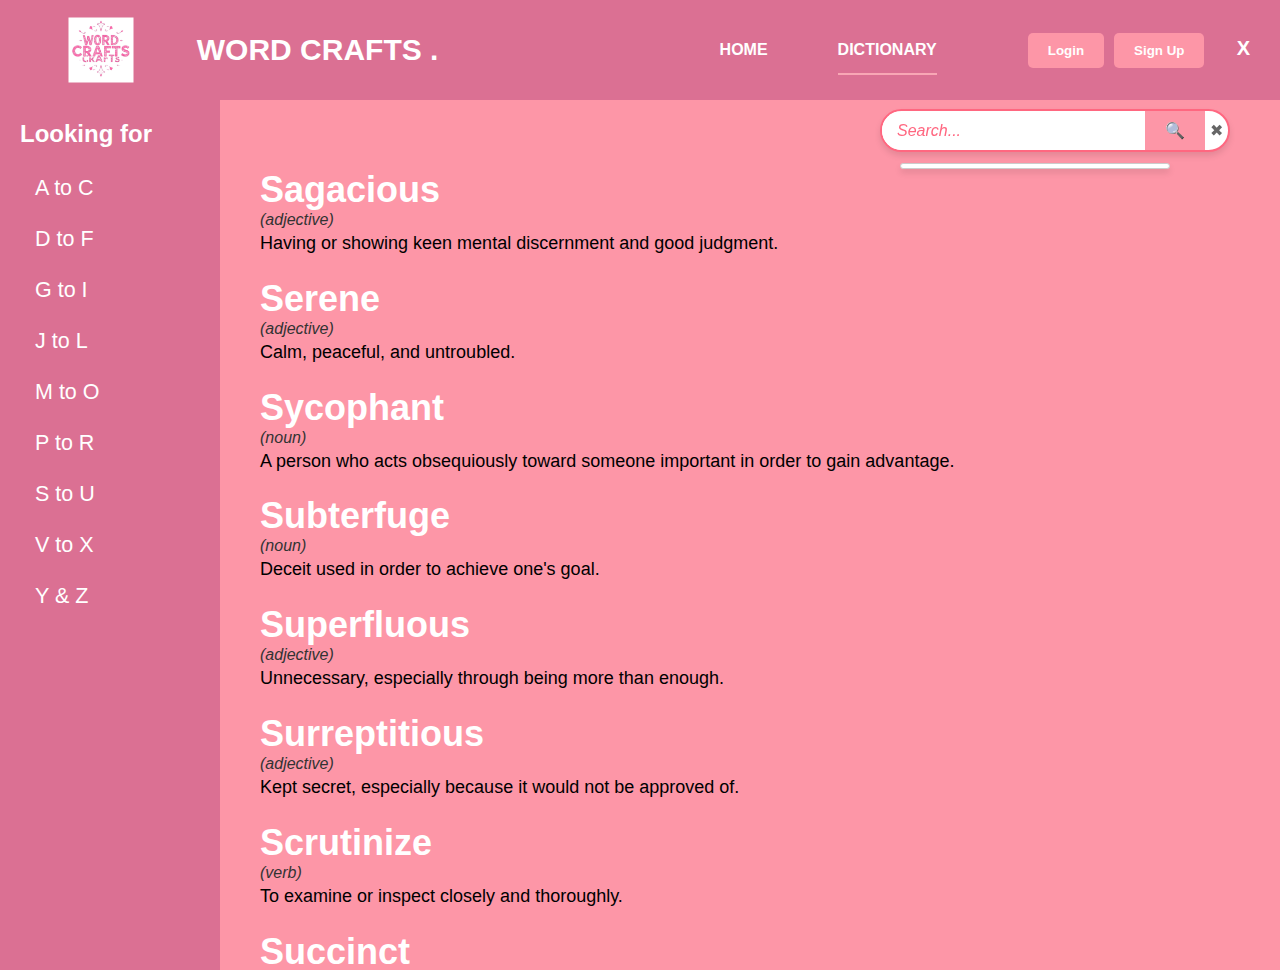
<file: su.html>
<!DOCTYPE html>
<html lang="en">

<head>
    <meta charset="UTF-8">
    <meta name="viewport" content="width=device-width, initial-scale=1.0">
    <link rel="stylesheet" href="style.css">
    <link rel="icon" href="icon.jpg">
    <title>WORD CRAFTS | DICTIONARY</title>
</head>

<body>
    <nav class="web">
        <div class="codecraftsicon">
            <img class="logo" src="icon.jpg " alt="Logo">
        </div>
        <div class="webname">
            <p> WORD CRAFTS .</p>
        </div>
        <div class="menu" id="Menu">
            <ul>
                <li><a href="home.html" class="link">HOME</a></li>
                <li><a href="dictionary.html" class="link active">DICTIONARY</a></li>
            </ul>
        </div>
        <div class="close-btn">
            <button id="close-btn" onclick="window.location.href='index.html'">X</button>
        </div>

        <div class="buttons">
            <button class="btn" id="login-btn">Login</button>
            <button class="btn" id="signup-btn">Sign Up</button>
        </div>
    </nav>

    <div class="sidebar">
        <h2> Looking for </h2>
        <ul>
            <li><a href="ac.html">A to C</a></li>
            <li><a href="df.html"> D to F </a></li>
            <li><a href="htmlformatting.html">G to I</a></li>
            <li><a href="jl.html">J to L</a></li>
            <li><a href="mo.html">M to O</a></li>
            <li><a href="pr.html">P to R</a></li>
            <li><a href="su.html">S to U</a></li>
            <li><a href="vx.html">V to X</a></li>
            <li><a href="yz.html">Y & Z</a></li>
        </ul>
    </div>

    <div class="content">
        <div class="search-container">
            <input type="text" class="search-input" placeholder="Search...">
            <button class="search-button">🔍</button>
            <button class="reset-button">✖</button>
        </div>
        <ul class="results-list"></ul>
        <script>
            const wordList = ["Sagacious", "Serene", "Sycophant", "Subterfuge", "Superfluous", "Surreptitious",
                "Scrutinize", "Succinct", "Solace", "Sinister", "Strenuous", "Speculate",
                "Scintillating", "Subtle", "Squalid", "Sophisticated", "Sacrosanct", "Stagnant",
                "Surreal", "Savant", "Subordinate", "Synergy", "Scorn", "Stupendous",
                "Saturate", "Subside", "Specimen", "Spontaneous", "Sustain", "Segregate",
                "Scrupulous", "Smug", "Taciturn", "Tranquil", "Tenacious", "Transcend",
                "Thwart", "Trivial", "Tantamount", "Timid", "Truncate", "Turmoil",
                "Thorough", "Temperate", "Trite", "Transparent", "Thoroughbred", "Tolerant",
                "Temporal", "Tactile", "Transitory", "Turbulent", "Tribute", "Tedious",
                "Tactical", "Treacherous", "Thriving", "Taboo", "Trepidation", "Turbine",
                "Tangible", "Taxonomy", "Tranquility", "Unanimous", "Ubiquitous", "Utilize",
                "Undefeated", "Urgent", "Unkempt", "Uplift", "Uprising", "Uncanny",
                "Undermine", "Ultimate", "Unprecedented", "Underestimate", "Usurp", "Unite",
                "Uproarious", "Unyielding", "Unquestionable", "Unreliable", "Undoubtedly", "Unjust",
                "Undivided", "Unveil", "Utmost", "Uproot", "Uplifting", "Unfold",
                "Urban", "Unstoppable", "Unequal", "Usual"
            ];

            const searchInput = document.querySelector('.search-input');
            const resultsList = document.querySelector('.results-list');
            const resetButton = document.querySelector('.reset-button');

            function searchAndSortWords() {
                const query = searchInput.value.trim().toLowerCase();

                if (query === '') {
                    resultsList.innerHTML = '';
                    return;
                }

                const filteredWords = wordList
                    .filter(word => word.toLowerCase().startsWith(query))
                    .sort((a, b) => a.localeCompare(b));

                resultsList.innerHTML = '';

                if (filteredWords.length > 0) {
                    filteredWords.forEach(word => {
                        const listItem = document.createElement('li');
                        listItem.textContent = word;
                        resultsList.appendChild(listItem);
                    });
                } else {
                    resultsList.innerHTML = '<li>No results found</li>';
                }
            }

            resetButton.addEventListener('click', () => {
                searchInput.value = '';
                resultsList.innerHTML = '';
            });

            searchInput.addEventListener('input', searchAndSortWords);
        </script>
        <h1>Sagacious</h1>
        <i>(adjective)</i>
        <p>Having or showing keen mental discernment and good judgment.</p>

        <h1>Serene</h1>
        <i>(adjective)</i>
        <p>Calm, peaceful, and untroubled.</p>

        <h1>Sycophant</h1>
        <i>(noun)</i>
        <p>A person who acts obsequiously toward someone important in order to gain advantage.</p>

        <h1>Subterfuge</h1>
        <i>(noun)</i>
        <p>Deceit used in order to achieve one's goal.</p>

        <h1>Superfluous</h1>
        <i>(adjective)</i>
        <p>Unnecessary, especially through being more than enough.</p>

        <h1>Surreptitious</h1>
        <i>(adjective)</i>
        <p>Kept secret, especially because it would not be approved of.</p>

        <h1>Scrutinize</h1>
        <i>(verb)</i>
        <p>To examine or inspect closely and thoroughly.</p>

        <h1>Succinct</h1>
        <i>(adjective)</i>
        <p>Briefly and clearly expressed.</p>

        <h1>Solace</h1>
        <i>(noun)</i>
        <p>Comfort or consolation in a time of distress or sadness.</p>

        <h1>Sinister</h1>
        <i>(adjective)</i>
        <p>Giving the impression that something harmful or evil is happening or will happen.</p>

        <h1>Strenuous</h1>
        <i>(adjective)</i>
        <p>Requiring or using great exertion or effort.</p>

        <h1>Speculate</h1>
        <i>(verb)</i>
        <p>To form a theory or conjecture without sufficient evidence.</p>

        <h1>Scintillating</h1>
        <i>(adjective)</i>
        <p>Sparkling or shining brightly.</p>

        <h1>Subtle</h1>
        <i>(adjective)</i>
        <p>Delicate or precise in meaning or expression; not obvious.</p>

        <h1>Squalid</h1>
        <i>(adjective)</i>
        <p>Extremely dirty and unpleasant, especially due to poverty or neglect.</p>

        <h1>Sophisticated</h1>
        <i>(adjective)</i>
        <p>Refined, cultured, or knowledgeable, often in an elegant or complex way.</p>

        <h1>Sacrosanct</h1>
        <i>(adjective)</i>
        <p>Regarded as too important or valuable to be interfered with.</p>

        <h1>Stagnant</h1>
        <i>(adjective)</i>
        <p>Not flowing or moving; showing no activity or progress.</p>

        <h1>Surreal</h1>
        <i>(adjective)</i>
        <p>Having the qualities of surrealism; dreamlike, bizarre, or unreal.</p>

        <h1>Savant</h1>
        <i>(noun)</i>
        <p>A learned scholar, especially one with exceptional knowledge in a particular field.</p>

        <h1>Subordinate</h1>
        <i>(adjective)</i>
        <p>Lower in rank or position.</p>

        <h1>Synergy</h1>
        <i>(noun)</i>
        <p>The interaction of multiple elements that produces a result greater than the sum of their individual effects.
        </p>

        <h1>Scorn</h1>
        <i>(noun)</i>
        <p>A feeling or expression of contempt or derision.</p>

        <h1>Stupendous</h1>
        <i>(adjective)</i>
        <p>Extremely impressive, large, or extraordinary.</p>

        <h1>Saturate</h1>
        <i>(verb)</i>
        <p>To soak thoroughly or fill to capacity.</p>

        <h1>Subside</h1>
        <i>(verb)</i>
        <p>To become less intense, violent, or severe.</p>

        <h1>Specimen</h1>
        <i>(noun)</i>
        <p>An individual item or example used for scientific or medical examination.</p>

        <h1>Spontaneous</h1>
        <i>(adjective)</i>
        <p>Performed or occurring as a result of a sudden inner impulse or inclination without premeditation.</p>

        <h1>Sustain</h1>
        <i>(verb)</i>
        <p>To support or maintain something over time.</p>

        <h1>Segregate</h1>
        <i>(verb)</i>
        <p>To separate or set apart from others or from a group.</p>

        <h1>Scrupulous</h1>
        <i>(adjective)</i>
        <p>Having strong moral principles; meticulous and careful in doing something correctly.</p>

        <h1>Smug</h1>
        <i>(adjective)</i>
        <p>Having or showing an excessive pride in oneself or one's achievements.</p>
        <br>
        <hr> <br>
        <h1>Taciturn</h1>
        <i>(adjective)</i>
        <p>Reserved or uncommunicative in speech; saying little.</p>

        <h1>Tranquil</h1>
        <i>(adjective)</i>
        <p>Calm and peaceful, free from disturbance.</p>

        <h1>Tenacious</h1>
        <i>(adjective)</i>
        <p>Holding fast; persistent or determined in achieving something.</p>

        <h1>Transcend</h1>
        <i>(verb)</i>
        <p>To go beyond or rise above a limit or boundary.</p>

        <h1>Thwart</h1>
        <i>(verb)</i>
        <p>To prevent someone from accomplishing something; to oppose or frustrate.</p>

        <h1>Trivial</h1>
        <i>(adjective)</i>
        <p>Of little importance or value; insignificant.</p>

        <h1>Tantamount</h1>
        <i>(adjective)</i>
        <p>Equivalent in seriousness or effect.</p>

        <h1>Timid</h1>
        <i>(adjective)</i>
        <p>Shy, lacking in courage or confidence.</p>

        <h1>Truncate</h1>
        <i>(verb)</i>
        <p>To shorten something by cutting off a part of it.</p>

        <h1>Turmoil</h1>
        <i>(noun)</i>
        <p>A state of great confusion or disturbance.</p>

        <h1>Thorough</h1>
        <i>(adjective)</i>
        <p>Complete and detailed; leaving nothing out.</p>

        <h1>Temperate</h1>
        <i>(adjective)</i>
        <p>Moderate or self-restrained, especially in regard to food or drink.</p>

        <h1>Trite</h1>
        <i>(adjective)</i>
        <p>Overused and therefore lacking originality or freshness.</p>

        <h1>Transparent</h1>
        <i>(adjective)</i>
        <p>Allowing light to pass through so that objects behind can be distinctly seen.</p>

        <h1>Thoroughbred</h1>
        <i>(noun)</i>
        <p>A breed of horse that is recognized for its high quality, especially for racing.</p>

        <h1>Tolerant</h1>
        <i>(adjective)</i>
        <p>Willing to accept or allow differences in behavior, opinions, or beliefs.</p>

        <h1>Temporal</h1>
        <i>(adjective)</i>
        <p>Relating to time or worldly affairs, rather than spiritual matters.</p>

        <h1>Tactile</h1>
        <i>(adjective)</i>
        <p>Related to or involving the sense of touch.</p>

        <h1>Transitory</h1>
        <i>(adjective)</i>
        <p>Temporary, lasting only for a short time.</p>

        <h1>Turbulent</h1>
        <i>(adjective)</i>
        <p>Characterized by conflict, disorder, or confusion; not calm or stable.</p>

        <h1>Tribute</h1>
        <i>(noun)</i>
        <p>An act, statement, or gift that shows respect, admiration, or gratitude.</p>

        <h1>Tedious</h1>
        <i>(adjective)</i>
        <p>Long, slow, or dull; tiresome and boring.</p>

        <h1>Tactical</h1>
        <i>(adjective)</i>
        <p>Relating to or involving specific actions or strategies to achieve a goal.</p>

        <h1>Treacherous</h1>
        <i>(adjective)</i>
        <p>Dangerously unstable or deceptive; involving betrayal.</p>

        <h1>Thriving</h1>
        <i>(adjective)</i>
        <p>Flourishing or prospering, especially in a difficult environment.</p>

        <h1>Taboo</h1>
        <i>(noun)</i>
        <p>A social or cultural prohibition or restriction.</p>

        <h1>Trepidation</h1>
        <i>(noun)</i>
        <p>A feeling of fear or anxiety about something that may happen.</p>

        <h1>Turbine</h1>
        <i>(noun)</i>
        <p>A machine for generating power, typically driven by steam, water, or air.</p>

        <h1>Tangible</h1>
        <i>(adjective)</i>
        <p>Perceptible by touch; capable of being touched or physically felt.</p>

        <h1>Taxonomy</h1>
        <i>(noun)</i>
        <p>The science or practice of classifying organisms or things into categories.</p>

        <h1>Tranquility</h1>
        <i>(noun)</i>
        <p>A state of peace and calmness.</p>
        <br>
        <hr> <br>
        <h1>Unanimous</h1>
        <i>(adjective)</i>
        <p>In complete agreement.</p>

        <h1>Ubiquitous</h1>
        <i>(adjective)</i>
        <p>Present, appearing, or found everywhere.</p>

        <h1>Utilize</h1>
        <i>(verb)</i>
        <p>To make practical use of something.</p>

        <h1>Undefeated</h1>
        <i>(adjective)</i>
        <p>Not having been beaten or overcome in any way.</p>

        <h1>Urgent</h1>
        <i>(adjective)</i>
        <p>Requiring immediate action or attention.</p>

        <h1>Unkempt</h1>
        <i>(adjective)</i>
        <p>Messy, untidy, or not well-groomed.</p>

        <h1>Uplift</h1>
        <i>(verb)</i>
        <p>To raise something to a higher position or level.</p>

        <h1>Uprising</h1>
        <i>(noun)</i>
        <p>A rebellion or revolt against authority or government.</p>

        <h1>Uncanny</h1>
        <i>(adjective)</i>
        <p>Strange or mysterious, especially in an unsettling way.</p>

        <h1>Undermine</h1>
        <i>(verb)</i>
        <p>To weaken or damage something gradually or covertly.</p>

        <h1>Ultimate</h1>
        <i>(adjective)</i>
        <p>The final or most important in a series, process, or development.</p>

        <h1>Unprecedented</h1>
        <i>(adjective)</i>
        <p>Never done or known before; without previous example.</p>

        <h1>Underestimate</h1>
        <i>(verb)</i>
        <p>To judge something as being less important, powerful, or significant than it really is.</p>

        <h1>Usurp</h1>
        <i>(verb)</i>
        <p>To take a position of power or importance illegally or by force.</p>

        <h1>Unite</h1>
        <i>(verb)</i>
        <p>To come together or combine to form a single entity.</p>

        <h1>Uproarious</h1>
        <i>(adjective)</i>
        <p>Extremely noisy, or causing laughter or uproar.</p>

        <h1>Unyielding</h1>
        <i>(adjective)</i>
        <p>Not giving way to pressure or persuasion; firm or determined.</p>

        <h1>Unquestionable</h1>
        <i>(adjective)</i>
        <p>Not open to doubt or dispute; absolutely certain or definitive.</p>

        <h1>Unreliable</h1>
        <i>(adjective)</i>
        <p>Not dependable or trustworthy.</p>

        <h1>Undoubtedly</h1>
        <i>(adverb)</i>
        <p>Without doubt; certainly.</p>

        <h1>Unjust</h1>
        <i>(adjective)</i>
        <p>Lacking in fairness or justice.</p>

        <h1>Undivided</h1>
        <i>(adjective)</i>
        <p>Complete or fully dedicated without being split.</p>

        <h1>Unveil</h1>
        <i>(verb)</i>
        <p>To reveal or disclose something that was previously hidden or unknown.</p>

        <h1>Utmost</h1>
        <i>(adjective)</i>
        <p>Of the greatest or highest degree or amount.</p>

        <h1>Uproot</h1>
        <i>(verb)</i>
        <p>To remove or destroy something completely from its source or position.</p>

        <h1>Uplifting</h1>
        <i>(adjective)</i>
        <p>Providing encouragement, happiness, or inspiration.</p>

        <h1>Unfold</h1>
        <i>(verb)</i>
        <p>To open up or reveal something gradually.</p>

        <h1>Urban</h1>
        <i>(adjective)</i>
        <p>Relating to or characteristic of a city or town.</p>

        <h1>Unstoppable</h1>
        <i>(adjective)</i>
        <p>Impossible to stop or prevent from achieving its goal.</p>

        <h1>Unequal</h1>
        <i>(adjective)</i>
        <p>Not the same in quantity, size, degree, or status.</p>

        <h1>Usual</h1>
        <i>(adjective)</i>
        <p>Commonly occurring or expected.</p>
    </div>

</body>

</html>
</file>
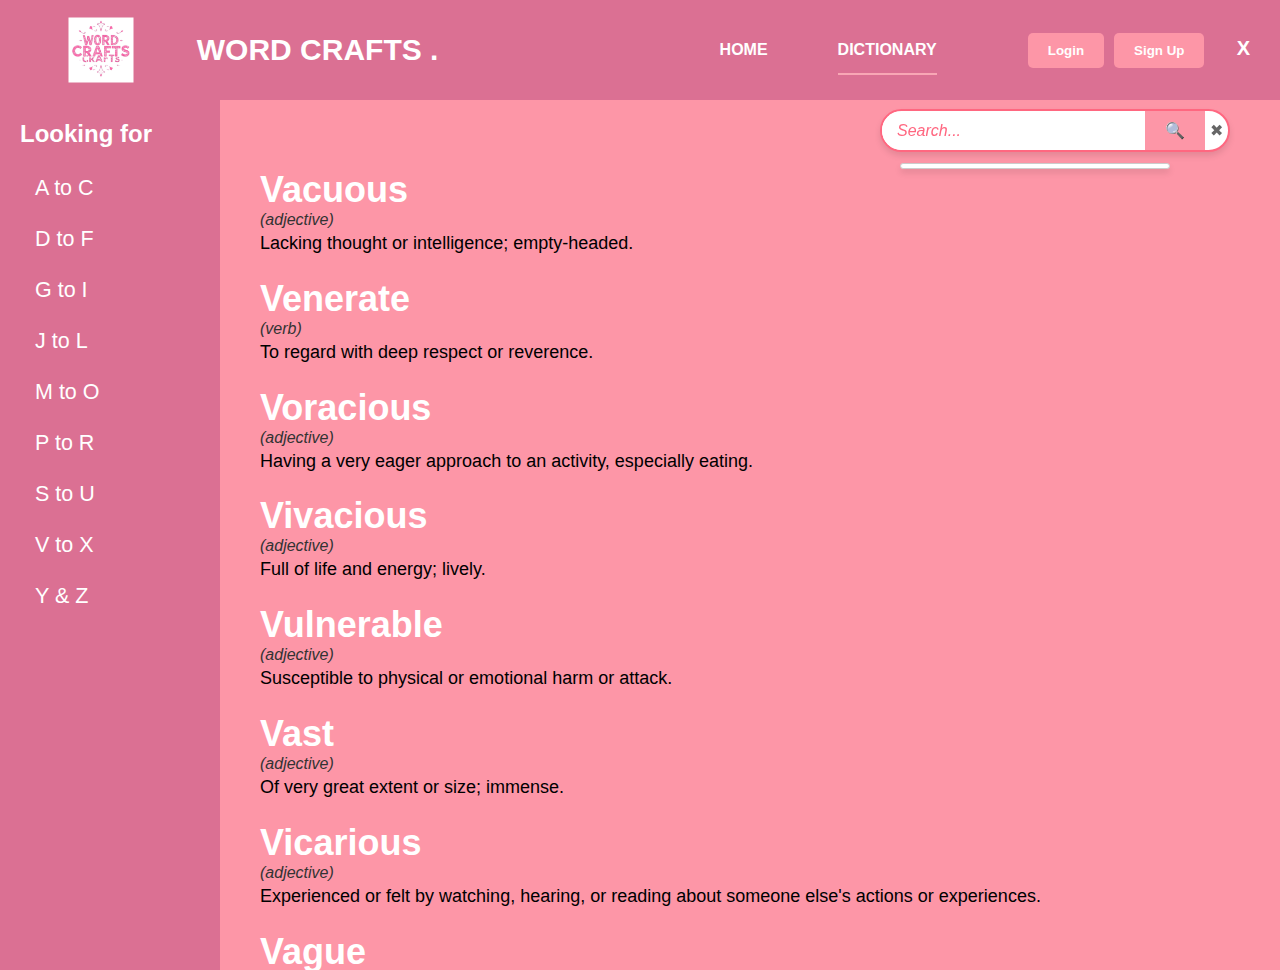
<file: vx.html>
<!DOCTYPE html>
<html lang="en">

<head>
    <meta charset="UTF-8">
    <meta name="viewport" content="width=device-width, initial-scale=1.0">
    <link rel="stylesheet" href="style.css">
    <link rel="icon" href="icon.jpg">
    <title>WORD CRAFTS | DICTIONARY</title>
</head>

<body>
    <nav class="web">
        <div class="codecraftsicon">
            <img class="logo" src="icon.jpg " alt="Logo">
        </div>
        <div class="webname">
            <p> WORD CRAFTS .</p>
        </div>
        <div class="menu" id="Menu">
            <ul>
                <li><a href="home.html" class="link">HOME</a></li>
                <li><a href="dictionary.html" class="link active">DICTIONARY</a></li>
            </ul>
        </div>
        <div class="close-btn">
            <button id="close-btn" onclick="window.location.href='index.html'">X</button>
        </div>

        <div class="buttons">
            <button class="btn" id="login-btn">Login</button>
            <button class="btn" id="signup-btn">Sign Up</button>
        </div>
    </nav>

    <div class="sidebar">
        <h2> Looking for </h2>
        <ul>
            <li><a href="ac.html">A to C</a></li>
            <li><a href="df.html"> D to F </a></li>
            <li><a href="htmlformatting.html">G to I</a></li>
            <li><a href="jl.html">J to L</a></li>
            <li><a href="mo.html">M to O</a></li>
            <li><a href="pr.html">P to R</a></li>
            <li><a href="su.html">S to U</a></li>
            <li><a href="vx.html">V to X</a></li>
            <li><a href="yz.html">Y & Z</a></li>
        </ul>
    </div>

    <div class="content">
        <div class="search-container">
            <input type="text" class="search-input" placeholder="Search...">
            <button class="search-button">🔍</button>
            <button class="reset-button">✖</button>
        </div>
        <ul class="results-list"></ul>
        <script>
            const wordList = ["Vacuous", "Venerate", "Voracious", "Vivacious", "Vulnerable", "Vast",
                "Vicarious", "Vague", "Vehement", "Vex", "Veracious", "Vindicate",
                "Vigilant", "Vexing", "Volatile", "Vocal", "Vibrant", "Vouch",
                "Vocalize", "Voracity", "Vestige", "Vigilance", "Venture", "Vivid",
                "Vulnerably", "Valiant", "Vivify", "Variegated", "Vernacular", "Vocalist",
                "Verity", "Vexation", "Viral", "Vibrancy", "Wistful", "Warrant",
                "Whimsical", "Wield", "Wary", "Worship", "Warranted", "Wretched",
                "Waddle", "Wreak", "Warranted", "Wholesome", "Wicked", "Wisp",
                "Warrantable", "Widespread", "Wit", "Whip", "Wrench", "Welfare",
                "Witty", "Waive", "Warrantless", "Witless", "Wander", "Wallow",
                "Whisk", "Warranting", "Wily", "Wielding", "Wriggle", "Wade",
                "Warranties", "Xenophobic", "Xenon", "Xerox", "Xylophone", "Xenogenesis",
                "Xenolith", "Xylography", "Xenial", "Xylose", "Xanthic", "Xenotransplantation",
                "Xenograft", "Xenotropic", "Xylophilous", "Xeriscape", "Xanthophyll", "Xenodocheionology",
                "Xenium", "Xenic", "Examine", "Xerophilous", "Xylocarp", "Xenogenesis",
                "Xenium", "Xerothermic", "Xenocryst", "Xanadu", "Xystus", "Xenogenesis"];

            const searchInput = document.querySelector('.search-input');
            const resultsList = document.querySelector('.results-list');
            const resetButton = document.querySelector('.reset-button');

            function searchAndSortWords() {
                const query = searchInput.value.trim().toLowerCase();

                if (query === '') {
                    resultsList.innerHTML = '';
                    return;
                }

                const filteredWords = wordList
                    .filter(word => word.toLowerCase().startsWith(query))
                    .sort((a, b) => a.localeCompare(b));

                resultsList.innerHTML = '';

                if (filteredWords.length > 0) {
                    filteredWords.forEach(word => {
                        const listItem = document.createElement('li');
                        listItem.textContent = word;
                        resultsList.appendChild(listItem);
                    });
                } else {
                    resultsList.innerHTML = '<li>No results found</li>';
                }
            }

            resetButton.addEventListener('click', () => {
                searchInput.value = '';
                resultsList.innerHTML = '';
            });

            searchInput.addEventListener('input', searchAndSortWords);
        </script>
        <h1>Vacuous</h1>
        <i>(adjective)</i>
        <p>Lacking thought or intelligence; empty-headed.</p>

        <h1>Venerate</h1>
        <i>(verb)</i>
        <p>To regard with deep respect or reverence.</p>

        <h1>Voracious</h1>
        <i>(adjective)</i>
        <p>Having a very eager approach to an activity, especially eating.</p>

        <h1>Vivacious</h1>
        <i>(adjective)</i>
        <p>Full of life and energy; lively.</p>

        <h1>Vulnerable</h1>
        <i>(adjective)</i>
        <p>Susceptible to physical or emotional harm or attack.</p>

        <h1>Vast</h1>
        <i>(adjective)</i>
        <p>Of very great extent or size; immense.</p>

        <h1>Vicarious</h1>
        <i>(adjective)</i>
        <p>Experienced or felt by watching, hearing, or reading about someone else's actions or experiences.</p>

        <h1>Vague</h1>
        <i>(adjective)</i>
        <p>Unclear or imprecise in meaning.</p>

        <h1>Vehement</h1>
        <i>(adjective)</i>
        <p>Showing strong feelings or forceful expression.</p>

        <h1>Vex</h1>
        <i>(verb)</i>
        <p>To annoy, frustrate, or worry someone.</p>

        <h1>Veracious</h1>
        <i>(adjective)</i>
        <p>Habitually truthful or accurate.</p>

        <h1>Vindicate</h1>
        <i>(verb)</i>
        <p>To clear someone of blame or suspicion; to justify or prove the worth of something.</p>

        <h1>Vigilant</h1>
        <i>(adjective)</i>
        <p>Watchful, especially to avoid danger or risk.</p>

        <h1>Vexing</h1>
        <i>(adjective)</i>
        <p>Causing annoyance, frustration, or worry.</p>

        <h1>Volatile</h1>
        <i>(adjective)</i>
        <p>Likely to change suddenly and unpredictably; unstable.</p>

        <h1>Vocal</h1>
        <i>(adjective)</i>
        <p>Expressing opinions freely and openly.</p>

        <h1>Vibrant</h1>
        <i>(adjective)</i>
        <p>Full of energy and life; vivid and bright in color.</p>

        <h1>Vouch</h1>
        <i>(verb)</i>
        <p>To confirm or assert that something is true, often based on personal knowledge.</p>

        <h1>Vocalize</h1>
        <i>(verb)</i>
        <p>To express something in words, especially to speak out loud.</p>

        <h1>Voracity</h1>
        <i>(noun)</i>
        <p>The quality of being exceedingly hungry or greedy, especially for knowledge.</p>

        <h1>Vestige</h1>
        <i>(noun)</i>
        <p>A trace or remnant of something that once existed.</p>

        <h1>Vigilance</h1>
        <i>(noun)</i>
        <p>The action or state of being alert and watchful to detect potential danger or trouble.</p>

        <h1>Venture</h1>
        <i>(verb)</i>
        <p>To undertake a risky or daring journey or activity.</p>

        <h1>Vivid</h1>
        <i>(adjective)</i>
        <p>Producing strong, clear images or impressions; very bright and colorful.</p>

        <h1>Vulnerably</h1>
        <i>(adverb)</i>
        <p>In a manner that is susceptible to harm or attack.</p>

        <h1>Valiant</h1>
        <i>(adjective)</i>
        <p>Having or showing courage or determination.</p>

        <h1>Vivify</h1>
        <i>(verb)</i>
        <p>To bring something to life or make it more vivid.</p>

        <h1>Variegated</h1>
        <i>(adjective)</i>
        <p>Having different colors or markings; varied in appearance.</p>

        <h1>Vernacular</h1>
        <i>(noun)</i>
        <p>The language or dialect spoken by the ordinary people in a particular country or region.</p>

        <h1>Vocalist</h1>
        <i>(noun)</i>
        <p>A singer, especially one who performs in a group.</p>

        <h1>Verity</h1>
        <i>(noun)</i>
        <p>The state of being true or real; truthfulness.</p>

        <h1>Vexation</h1>
        <i>(noun)</i>
        <p>The state of being annoyed or frustrated.</p>

        <h1>Viral</h1>
        <i>(adjective)</i>
        <p>Relating to or caused by a virus; also refers to something becoming widely popular on the internet.</p>

        <h1>Vibrancy</h1>
        <i>(noun)</i>
        <p>The quality of being full of energy and life; brightness.</p>
        <br>
        <hr> <br>
        <h1>Wistful</h1>
        <i>(adjective)</i>
        <p>Longing for something that is lost or impossible to attain.</p>

        <h1>Warrant</h1>
        <i>(noun)</i>
        <p>A legal document authorizing law enforcement to perform a search or seizure.</p>

        <h1>Whimsical</h1>
        <i>(adjective)</i>
        <p>Playfully quaint or fanciful, especially in an amusing way.</p>

        <h1>Wield</h1>
        <i>(verb)</i>
        <p>To hold and use something, especially a weapon or tool.</p>

        <h1>Wary</h1>
        <i>(adjective)</i>
        <p>Feeling cautious or suspicious about something.</p>

        <h1>Worship</h1>
        <i>(verb)</i>
        <p>To show reverence and adoration for a deity or higher power.</p>

        <h1>Warranted</h1>
        <i>(adjective)</i>
        <p>Justified or deserved; supported by evidence or reason.</p>

        <h1>Wretched</h1>
        <i>(adjective)</i>
        <p>In a very unhappy or unfortunate state.</p>

        <h1>Waddle</h1>
        <i>(verb)</i>
        <p>To walk with short steps, swaying from side to side, typically used for animals like ducks.</p>

        <h1>Wreak</h1>
        <i>(verb)</i>
        <p>To cause something to happen, especially something destructive or violent.</p>

        <h1>Warranted</h1>
        <i>(adjective)</i>
        <p>Justified, legitimate, or necessary.</p>

        <h1>Wholesome</h1>
        <i>(adjective)</i>
        <p>Conducive to health or well-being; morally good or healthy.</p>

        <h1>Wicked</h1>
        <i>(adjective)</i>
        <p>Morally wrong or evil; mischievous or playful in a humorous way.</p>

        <h1>Wisp</h1>
        <i>(noun)</i>
        <p>A small thin or twisted bunch, piece, or trace of something.</p>

        <h1>Warrantable</h1>
        <i>(adjective)</i>
        <p>Capable of being justified or deserved.</p>

        <h1>Widespread</h1>
        <i>(adjective)</i>
        <p>Occurring over a large area or among a large group of people.</p>

        <h1>Wit</h1>
        <i>(noun)</i>
        <p>The ability to make intelligent, amusing, or insightful comments or jokes.</p>

        <h1>Whip</h1>
        <i>(verb)</i>
        <p>To strike or beat something or someone with a quick, sharp motion.</p>

        <h1>Wrench</h1>
        <i>(noun)</i>
        <p>A tool used for gripping and turning objects like bolts or nuts.</p>

        <h1>Welfare</h1>
        <i>(noun)</i>
        <p>The health, happiness, and fortunes of a person or group.</p>

        <h1>Witty</h1>
        <i>(adjective)</i>
        <p>Showing quick and inventive verbal humor.</p>

        <h1>Waive</h1>
        <i>(verb)</i>
        <p>To refrain from insisting on or enforcing something, like a right or claim.</p>

        <h1>Warrantless</h1>
        <i>(adjective)</i>
        <p>Not supported by a legal warrant.</p>

        <h1>Witless</h1>
        <i>(adjective)</i>
        <p>Lacking intelligence or common sense.</p>

        <h1>Wander</h1>
        <i>(verb)</i>
        <p>To move or travel aimlessly, without a fixed destination.</p>

        <h1>Wallow</h1>
        <i>(verb)</i>
        <p>To roll or lie about in a relaxed or self-indulgent way.</p>

        <h1>Whisk</h1>
        <i>(verb)</i>
        <p>To move quickly and lightly, often in a sweeping motion.</p>

        <h1>Warranting</h1>
        <i>(verb)</i>
        <p>To justify or make necessary something, such as an action or decision.</p>

        <h1>Wily</h1>
        <i>(adjective)</i>
        <p>Full of clever tricks or cunning.</p>

        <h1>Wielding</h1>
        <i>(verb)</i>
        <p>The act of holding and using a weapon, tool, or influence.</p>

        <h1>Wriggle</h1>
        <i>(verb)</i>
        <p>To twist or move with quick, small movements.</p>

        <h1>Wade</h1>
        <i>(verb)</i>
        <p>To walk through water or another substance with difficulty.</p>

        <h1>Warranties</h1>
        <i>(noun)</i>
        <p>Written guarantees provided for a product's quality or service.</p>
        <br>
        <hr> <br>

        <h1>Xenophobic</h1>
        <i>(adjective)</i>
        <p>Having a fear or dislike of people from other countries or cultures.</p>

        <h1>Xenon</h1>
        <i>(noun)</i>
        <p>A colorless, odorless, and inert gas used in certain types of lighting and technology.</p>

        <h1>Xerox</h1>
        <i>(verb)</i>
        <p>To make a copy of a document using a photocopier.</p>

        <h1>Xylophone</h1>
        <i>(noun)</i>
        <p>A musical instrument with wooden bars that are struck with mallets to produce sound.</p>

        <h1>Xenogenesis</h1>
        <i>(noun)</i>
        <p>The production of offspring that are significantly different from their parents, especially in genetics.</p>

        <h1>Xenolith</h1>
        <i>(noun)</i>
        <p>A rock fragment found in another type of rock.</p>

        <h1>Xylography</h1>
        <i>(noun)</i>
        <p>The art of engraving or carving on wood.</p>

        <h1>Xenial</h1>
        <i>(adjective)</i>
        <p>Relating to the relationship between a guest and host, especially in terms of hospitality.</p>

        <h1>Xylose</h1>
        <i>(noun)</i>
        <p>A type of sugar found in wood and plants.</p>

        <h1>Xanthic</h1>
        <i>(adjective)</i>
        <p>Relating to or having a yellow color.</p>

        <h1>Xenotransplantation</h1>
        <i>(noun)</i>
        <p>The transplantation of organs or tissues between different species.</p>

        <h1>Xenograft</h1>
        <i>(noun)</i>
        <p>An organ or tissue transplant between individuals of different species.</p>

        <h1>Xenotropic</h1>
        <i>(adjective)</i>
        <p>Referring to an organism that can grow in a host from another species.</p>

        <h1>Xylophilous</h1>
        <i>(adjective)</i>
        <p>Attracted to or living in wood.</p>

        <h1>Xeriscape</h1>
        <i>(noun)</i>
        <p>A style of landscaping that reduces or eliminates the need for irrigation.</p>

        <h1>Xanthophyll</h1>
        <i>(noun)</i>
        <p>A type of pigment responsible for the yellow color in plants.</p>

        <h1>Xenodocheionology</h1>
        <i>(noun)</i>
        <p>The study of the art of receiving strangers in a way that fosters hospitality.</p>

        <h1>Xenium</h1>
        <i>(noun)</i>
        <p>A gift given to a guest or visitor.</p>

        <h1>Xenic</h1>
        <i>(adjective)</i>
        <p>Referring to or involving organisms from different species living together.</p>

        <h1>Examine</h1>
        <i>(verb)</i>
        <p>To inspect or look at something carefully in order to learn about it.</p>

        <h1>Xerophilous</h1>
        <i>(adjective)</i>
        <p>Adapted to dry conditions, especially in terms of plants.</p>

        <h1>Xylocarp</h1>
        <i>(noun)</i>
        <p>A type of fruit, such as a coconut, that has a hard woody shell.</p>

        <h1>Xenogenesis</h1>
        <i>(noun)</i>
        <p>The production of offspring significantly different from their parents, especially in genetics.</p>

        <h1>Xenium</h1>
        <i>(noun)</i>
        <p>A gift given to a guest or visitor.</p>

        <h1>Xerothermic</h1>
        <i>(adjective)</i>
        <p>Adapted to hot and dry climates.</p>

        <h1>Xenocryst</h1>
        <i>(noun)</i>
        <p>A mineral that is foreign to the rock in which it is found.</p>

        <h1>Xanadu</h1>
        <i>(noun)</i>
        <p>An idyllic, luxurious place, often referring to a utopia.</p>

        <h1>Xystus</h1>
        <i>(noun)</i>
        <p>A covered walkway or portico in ancient Greek and Roman architecture.</p>

        <h1>Xenogenesis</h1>
        <i>(noun)</i>
        <p>The production of offspring different from their parents, especially in the context of genetics.</p>
        <br>
    </div>

</body>

</html>
</file>
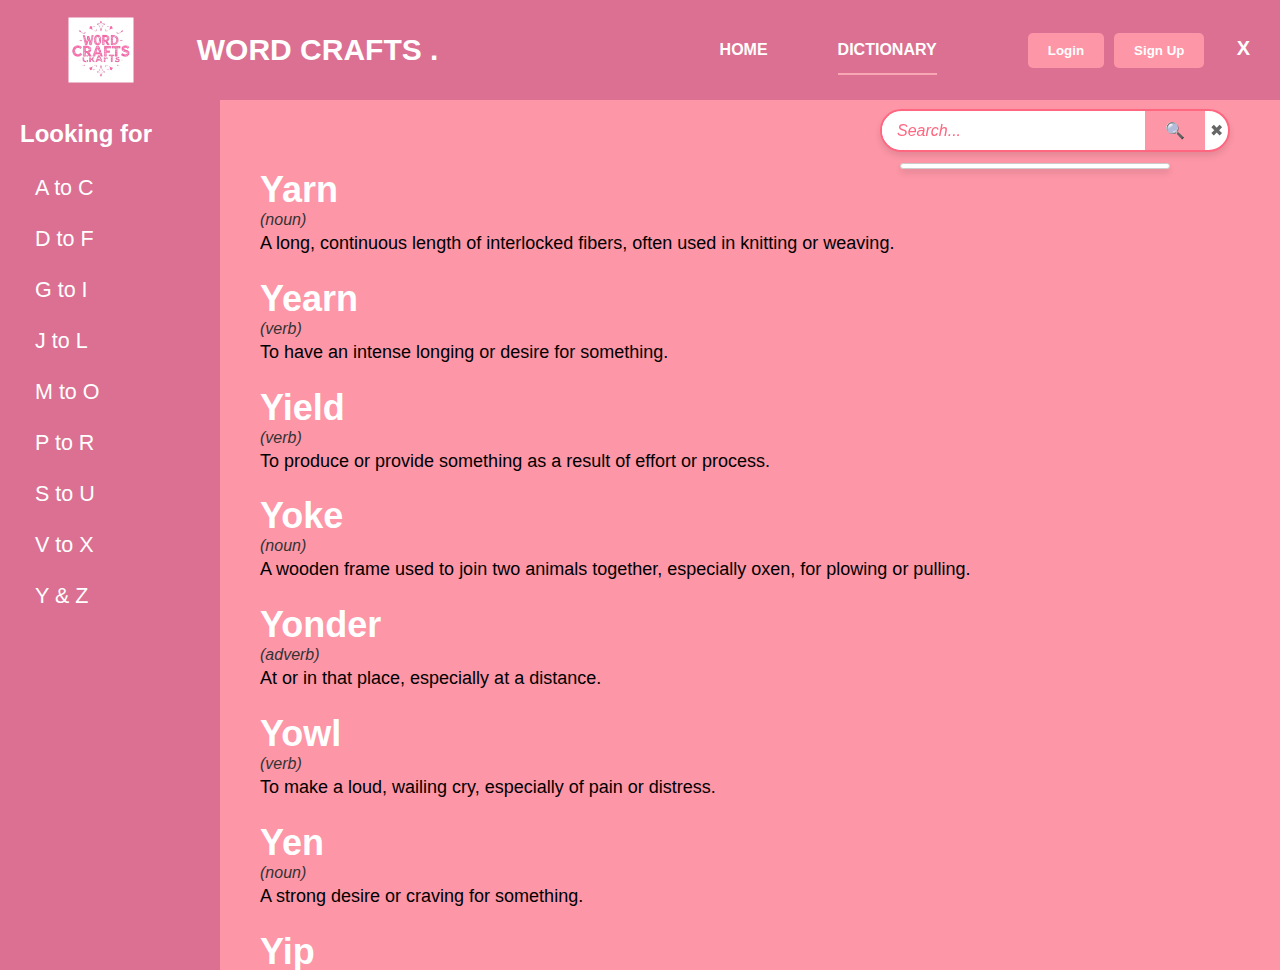
<file: yz.html>
<!DOCTYPE html>
<html lang="en">

<head>
    <meta charset="UTF-8">
    <meta name="viewport" content="width=device-width, initial-scale=1.0">
    <link rel="stylesheet" href="style.css">
    <link rel="icon" href="icon.jpg">
    <title>WORD CRAFTS | DICTIONARY</title>
</head>

<body>
    <nav class="web">
        <div class="codecraftsicon">
            <img class="logo" src="icon.jpg " alt="Logo">
        </div>
        <div class="webname">
            <p> WORD CRAFTS .</p>
        </div>
        <div class="menu" id="Menu">
            <ul>
                <li><a href="home.html" class="link">HOME</a></li>
                <li><a href="dictionary.html" class="link active">DICTIONARY</a></li>
            </ul>
        </div>
        <div class="close-btn">
            <button id="close-btn" onclick="window.location.href='index.html'">X</button>
        </div>

        <div class="buttons">
            <button class="btn" id="login-btn">Login</button>
            <button class="btn" id="signup-btn">Sign Up</button>
        </div>
    </nav>

    <div class="sidebar">
        <h2> Looking for </h2>
        <ul>
            <li><a href="ac.html">A to C</a></li>
            <li><a href="df.html"> D to F </a></li>
            <li><a href="htmlformatting.html">G to I</a></li>
            <li><a href="jl.html">J to L</a></li>
            <li><a href="mo.html">M to O</a></li>
            <li><a href="pr.html">P to R</a></li>
            <li><a href="su.html">S to U</a></li>
            <li><a href="vx.html">V to X</a></li>
            <li><a href="yz.html">Y & Z</a></li>
        </ul>
    </div>

    <div class="content">
        <div class="search-container">
            <input type="text" class="search-input" placeholder="Search...">
            <button class="search-button">🔍</button>
            <button class="reset-button">✖</button>
        </div>
        <ul class="results-list"></ul>
        <script>
            const wordList = ["Yarn", "Yearn", "Yield", "Yoke", "Yonder", "Yowl",
                "Yen", "Yip", "Yucky", "Yen", "Yawn", "Yellow",
                "Yuppie", "Yarn", "Yippee", "Yucky", "Yodel", "Yawn",
                "Yank", "Yogurt", "Yonder", "Yup", "Yen", "Yummy",
                "Yob", "Yoke", "Yule", "Yam", "Yogic", "Yacht",
                "Yapper", "Yam", "Youngster", "Yoke", "Yesteryear", "Zebra",
                "Zest", "Zealous", "Zigzag", "Zenith", "Zero", "Zinc",
                "Zany", "Zebra", "Zillion", "Zephyr", "Zodiac", "Zoology",
                "Zebrawood", "Ziggurat", "Zippy", "Zonal", "Zucchini", "Zip",
                "Zombie", "Zebra-striped", "Zestful", "Zany", "Zipline", "Zeppelin",
                "Zipper", "Zoologist", "Zodiacs", "Zealousness", "Zero-sum", "Zircon",
                "Zoning", "Zucchini", "Zymology"
            ];

            const searchInput = document.querySelector('.search-input');
            const resultsList = document.querySelector('.results-list');
            const resetButton = document.querySelector('.reset-button');

            function searchAndSortWords() {
                const query = searchInput.value.trim().toLowerCase();

                if (query === '') {
                    resultsList.innerHTML = '';
                    return;
                }

                const filteredWords = wordList
                    .filter(word => word.toLowerCase().startsWith(query))
                    .sort((a, b) => a.localeCompare(b));

                resultsList.innerHTML = '';

                if (filteredWords.length > 0) {
                    filteredWords.forEach(word => {
                        const listItem = document.createElement('li');
                        listItem.textContent = word;
                        resultsList.appendChild(listItem);
                    });
                } else {
                    resultsList.innerHTML = '<li>No results found</li>';
                }
            }

            resetButton.addEventListener('click', () => {
                searchInput.value = '';
                resultsList.innerHTML = '';
            });

            searchInput.addEventListener('input', searchAndSortWords);
        </script>
        <h1>Yarn</h1>
        <i>(noun)</i>
        <p>A long, continuous length of interlocked fibers, often used in knitting or weaving.</p>

        <h1>Yearn</h1>
        <i>(verb)</i>
        <p>To have an intense longing or desire for something.</p>

        <h1>Yield</h1>
        <i>(verb)</i>
        <p>To produce or provide something as a result of effort or process.</p>

        <h1>Yoke</h1>
        <i>(noun)</i>
        <p>A wooden frame used to join two animals together, especially oxen, for plowing or pulling.</p>

        <h1>Yonder</h1>
        <i>(adverb)</i>
        <p>At or in that place, especially at a distance.</p>

        <h1>Yowl</h1>
        <i>(verb)</i>
        <p>To make a loud, wailing cry, especially of pain or distress.</p>

        <h1>Yen</h1>
        <i>(noun)</i>
        <p>A strong desire or craving for something.</p>

        <h1>Yip</h1>
        <i>(verb)</i>
        <p>To make a short, sharp cry or sound, often by a small dog.</p>

        <h1>Yucky</h1>
        <i>(adjective)</i>
        <p>Disgusting or unpleasant in taste or appearance.</p>

        <h1>Yen</h1>
        <i>(noun)</i>
        <p>A strong desire or craving, particularly for something foreign or exotic.</p>

        <h1>Yawn</h1>
        <i>(verb)</i>
        <p>To open the mouth wide and inhale deeply, often due to tiredness or boredom.</p>

        <h1>Yellow</h1>
        <i>(adjective)</i>
        <p>Having the color of ripe lemons or sunflowers.</p>

        <h1>Yuppie</h1>
        <i>(noun)</i>
        <p>A young, urban professional, often associated with affluence and materialism.</p>

        <h1>Yarn</h1>
        <i>(noun)</i>
        <p>A continuous thread of material used for weaving or knitting.</p>

        <h1>Yippee</h1>
        <i>(interjection)</i>
        <p>An exclamation of joy or excitement.</p>

        <h1>Yucky</h1>
        <i>(adjective)</i>
        <p>Disgusting or unpleasant in appearance or taste.</p>

        <h1>Yodel</h1>
        <i>(verb)</i>
        <p>To sing or call with a rapid change of pitch, especially in a high voice.</p>

        <h1>Yawn</h1>
        <i>(verb)</i>
        <p>To open the mouth wide and breathe in deeply due to tiredness or boredom.</p>

        <h1>Yank</h1>
        <i>(verb)</i>
        <p>To pull something with a sharp or sudden motion.</p>

        <h1>Yogurt</h1>
        <i>(noun)</i>
        <p>A dairy product made by fermenting milk with bacterial cultures.</p>

        <h1>Yonder</h1>
        <i>(adverb)</i>
        <p>At or in that place, especially at a distance.</p>

        <h1>Yup</h1>
        <i>(interjection)</i>
        <p>An informal way of saying yes.</p>

        <h1>Yen</h1>
        <i>(noun)</i>
        <p>A strong desire or craving, especially for something specific.</p>

        <h1>Yummy</h1>
        <i>(adjective)</i>
        <p>Delicious, especially in terms of food.</p>

        <h1>Yob</h1>
        <i>(noun)</i>
        <p>A young man who behaves in a rough, aggressive, or uncouth manner.</p>

        <h1>Yoke</h1>
        <i>(noun)</i>
        <p>A wooden frame that joins two animals, especially oxen, for plowing or pulling.</p>

        <h1>Yule</h1>
        <i>(noun)</i>
        <p>The Christmas season, especially in ancient or poetic contexts.</p>

        <h1>Yam</h1>
        <i>(noun)</i>
        <p>A starchy root vegetable often confused with sweet potatoes.</p>

        <h1>Yogic</h1>
        <i>(adjective)</i>
        <p>Relating to yoga or the practices of yoga.</p>

        <h1>Yacht</h1>
        <i>(noun)</i>
        <p>A large, luxurious boat or ship, often used for recreation.</p>

        <h1>Yapper</h1>
        <i>(noun)</i>
        <p>A person or animal that talks or makes noise constantly.</p>

        <h1>Yam</h1>
        <i>(noun)</i>
        <p>A type of edible tuber that belongs to the genus Dioscorea.</p>

        <h1>Youngster</h1>
        <i>(noun)</i>
        <p>A young person or child.</p>

        <h1>Yoke</h1>
        <i>(noun)</i>
        <p>A device used to join together animals for working, such as oxen for plowing.</p>

        <h1>Yesteryear</h1>
        <i>(noun)</i>
        <p>The past, especially in reference to a time long ago.</p>
        <br>
        <hr> <br>
        <h1>Zebra</h1>
        <i>(noun)</i>
        <p>A wild animal related to the horse, known for its black and white stripes.</p>

        <h1>Zest</h1>
        <i>(noun)</i>
        <p>Great enthusiasm and energy, especially for something enjoyable or exciting.</p>

        <h1>Zealous</h1>
        <i>(adjective)</i>
        <p>Having or showing great energy or enthusiasm in pursuit of a cause or objective.</p>

        <h1>Zigzag</h1>
        <i>(noun)</i>
        <p>A pattern or path characterized by sharp turns in alternating directions.</p>

        <h1>Zenith</h1>
        <i>(noun)</i>
        <p>The highest point or peak of something, especially in terms of success or achievement.</p>

        <h1>Zero</h1>
        <i>(noun)</i>
        <p>The number representing no quantity or magnitude.</p>

        <h1>Zinc</h1>
        <i>(noun)</i>
        <p>A metallic element used in making alloys and galvanizing iron and steel.</p>

        <h1>Zany</h1>
        <i>(adjective)</i>
        <p>Funny or amusing in an absurd or silly way.</p>

        <h1>Zebra</h1>
        <i>(noun)</i>
        <p>A horse-like mammal with black and white striped fur, native to Africa.</p>

        <h1>Zillion</h1>
        <i>(noun)</i>
        <p>An indefinitely large number; used informally to refer to a huge quantity.</p>

        <h1>Zephyr</h1>
        <i>(noun)</i>
        <p>A gentle breeze, especially one from the west.</p>

        <h1>Zodiac</h1>
        <i>(noun)</i>
        <p>A circle of twelve 30° divisions of celestial longitude that are centered upon the ecliptic.</p>

        <h1>Zoology</h1>
        <i>(noun)</i>
        <p>The scientific study of animals, including their biology, behavior, and classification.</p>

        <h1>Zebrawood</h1>
        <i>(noun)</i>
        <p>A type of wood known for its distinctive dark and light stripes, used in furniture making.</p>

        <h1>Ziggurat</h1>
        <i>(noun)</i>
        <p>A type of massive structure built in ancient Mesopotamia, resembling a stepped pyramid.</p>

        <h1>Zippy</h1>
        <i>(adjective)</i>
        <p>Fast, energetic, or lively.</p>

        <h1>Zonal</h1>
        <i>(adjective)</i>
        <p>Relating to or characterized by a zone or distinct region.</p>

        <h1>Zucchini</h1>
        <i>(noun)</i>
        <p>A type of summer squash, often used in cooking, also called courgette in some countries.</p>

        <h1>Zip</h1>
        <i>(verb)</i>
        <p>To fasten or close with a zipper.</p>

        <h1>Zombie</h1>
        <i>(noun)</i>
        <p>An undead being, often depicted in folklore or horror fiction, who is reanimated after death.</p>

        <h1>Zebra-striped</h1>
        <i>(adjective)</i>
        <p>Having black and white stripes similar to those of a zebra.</p>

        <h1>Zestful</h1>
        <i>(adjective)</i>
        <p>Full of enthusiasm or energy; vibrant and spirited.</p>

        <h1>Zany</h1>
        <i>(adjective)</i>
        <p>Crazy or eccentric in an amusing way.</p>

        <h1>Zipline</h1>
        <i>(noun)</i>
        <p>A system of cables, often used for recreation, allowing people to travel from one point to another by sliding
            along the cable.</p>

        <h1>Zeppelin</h1>
        <i>(noun)</i>
        <p>A type of rigid airship, typically filled with gas and used for transport or military purposes.</p>

        <h1>Zipper</h1>
        <i>(noun)</i>
        <p>A fastening device consisting of two strips of fabric with interlocking metal or plastic teeth that can be
            closed or opened using a sliding mechanism.</p>

        <h1>Zoologist</h1>
        <i>(noun)</i>
        <p>A scientist who studies animals and their behavior, biology, and ecology.</p>

        <h1>Zodiacs</h1>
        <i>(noun)</i>
        <p>The twelve constellations or signs used in astrology, associated with specific periods of the year.</p>

        <h1>Zealousness</h1>
        <i>(noun)</i>
        <p>The quality of being full of zeal; great energy or enthusiasm in pursuit of a cause or objective.</p>

        <h1>Zero-sum</h1>
        <i>(adjective)</i>
        <p>Describing a situation in which one person's gain is exactly balanced by another person's loss.</p>

        <h1>Zircon</h1>
        <i>(noun)</i>
        <p>A mineral used as a gemstone, known for its brilliance and range of colors.</p>

        <h1>Zoning</h1>
        <i>(noun)</i>
        <p>The process of dividing land into zones for different types of usage (e.g., residential, commercial).</p>

        <h1>Zucchini</h1>
        <i>(noun)</i>
        <p>A type of squash often used in cooking, typically green and shaped like a cucumber.</p>

        <h1>Zymology</h1>
        <i>(noun)</i>
        <p>The study of fermentation processes in food and beverages.</p>
        <br>
    </div>

</body>

</html>
</file>
<file: style.css>
* {
    margin: 0;
    padding: 0;
    box-sizing: border-box;
}

@font-face {
    font-family: 'HARRYP_';
    src: url(HARRYP__.TTF);
}

body {
    background-color: #fd96a7;
    background-size: cover;
    background-repeat: no-repeat;
    background-attachment: fixed;
    overflow: hidden;
    font-family: 'Poppins', sans-serif;
}
/* Navigation Bar Styling */
.web {
    position: fixed;
    top: 0;
    display: flex;
    justify-content: space-around;
    width: 100%;
    height: 100px;
    line-height: 100px;
    background: palevioletred;
}

.logo {
    position: relative;
    height: 130px;
    width: 130px;
    bottom: 15px;
    right: 20px;
    transform: scale(0.5);
}

.webname p {
    color: white;
    font-size: 30px;
    font-weight: 600;
    position: relative;
    right: 100px;
}

.menu ul {
    display: flex;
}

.menu ul li {
    list-style-type: none;
}

.menu ul li .link {
    text-decoration: none;
    font-weight: bold;
    color: white;
    padding-bottom: 15px;
    position: relative;
    left: 35px;
    margin: 0 35px;
}

.link:hover, .active {
    border-bottom: 2px solid #f8a7b5;
}

.close-btn {
    position: absolute;
    right: 15px; 
    top: 50%; 
    transform: translateY(-50%);
}

#close-btn {
    background-color: transparent;
    border: none;
    font-size: 20px;
    color: #fff; 
    cursor: pointer;
    font-weight: bold;
    position: relative;
    right: 15px;
}

#close-btn:hover {
    color: pink; 
}

.buttons {
    display: flex;
    gap: 10px;
    align-items: center;
}

.btn {
    background-color: #fd96a7;
    color: white;
    font-weight: bold;
    padding: 10px 20px;
    border: none;
    border-radius: 5px;
    cursor: pointer;
    transition: background-color 0.3s ease;
    position: relative;
    right: 20px;
}

.btn:hover {
    background-color: #ff6780;
}
/* Sidebar Styling */
.sidebar {
    width: 220px;
    background-color: palevioletred;
    color: white;
    padding: 20px;
    position: fixed;
    height: 100vh;
    top: 100px;
    left: 0;
    overflow-y: auto;
    padding-right: 10px;
}

.sidebar h2 {
    margin-bottom: 20px;
    text-align: left;
}

.sidebar ul {
    list-style-type: none;
    padding: 0;
}

.sidebar li {
    margin: 10px 0;
}

.sidebar ul li {
    margin: 10px 0;
}

.sidebar ul li a {
    text-decoration: none;
    color: white;
    font-size: 21.5px;
    display: block;
    padding: 8px 15px;
}

.sidebar ul li a:hover {
    background-color: #fd96a7;
}

/*CONTENT*/
.content {
    margin-top: 70px;
    margin-left: 220px; 
    padding: 40px;
    font-family: 'Poppins', sans-serif;
    color: #333;
    overflow-y: auto;
    height: 100vh;

}

.content h1 {
    font-size: 36px;
    font-weight: 600;
    color:#fff;
}

.content p {
    font-size: 18px;
    line-height: 1.6;
    margin-bottom: 20px;
    color:black;
}

.content h3 {
    font-size: 24px;
    font-weight: 500;
    margin-bottom: 15px;
    
}

.content ul {
    margin-left: 20px;
    list-style-type: disc;
    color: #0B3043;
    font-size: 16px;
}

.content pre {
    background-color: #f4f4f4;
    padding: 10px;
    border-radius: 5px;
    font-size: 14px;
    color: #333;
    overflow-x: auto;
    white-space: pre-wrap;
    word-wrap: break-word;
}

.content ul li {
    margin-bottom: 10px;
}

.content ol {
    margin-left: 20px;
    color: #0B3043;
    font-size: 16px;
}

.content ol li {
    margin-bottom: 10px;
}

.highlight {
    color: red;
}

/*table*/
.tables {
    width: 100%;
    border-collapse: collapse;
    margin: 50px auto;
}

.tables th, td {
    color: black;
    border: 2px solid #333;
    padding: 8px;
}

.tables th {
    background-color: #999797;
}


.content .search-container {
    display: flex;
    align-items: center;
    background-color: #fff;
    border: 2px solid #ff6780;
    border-radius: 25px;
    position: relative;
    bottom: 1px;
    left: 620px;
    overflow: hidden;
    width: 350px;
    box-shadow: 0 4px 6px rgba(0, 0, 0, 0.1);
}

.content .search-input {
    border: none;
    color: #ff6780;
    outline: none;
    padding: 10px 15px;
    flex: 1;
    font-size: 16px;
}

.content .search-input::placeholder {
    color: #ff6780;
    font-style: italic;
}

.content .search-button {
    background-color: #fd96a7;
    color: white;
    border: none;
    padding: 10px 20px;
    cursor: pointer;
    font-size: 16px;
    transition: background-color 0.3s ease;
}

.content .search-button:hover {
    background-color: palevioletred;
}

.content .results-list {
    width: 270px;
    background-color: #fff;
    border: 1px solid #ccc;
    border-radius: 8px;
    box-shadow: 0 4px 6px rgba(0, 0, 0, 0.1);
    padding: 2px;
    max-height: 500px;
    position: relative;
    left: 620px;
    overflow-y: auto;
}

.results-container p {
    margin: 5px 0;
    font-size: 16px;
    color: #333;
}

.results-list {
    max-height: 200px; 
    overflow-y: auto;   
    margin-top: 10px;    
    padding: 0;
    list-style-type: none;
    border: 1px solid #ddd;  
    border-radius: 4px;  
    z-index: 0;
    font-weight: bolder;
}

.results-list li {
    padding: 5px;
    border-bottom: 1px solid palevioletred;
    color:rgb(252, 163, 178);
}

.results-list li:hover {
    color:#fa4b68;
}

.results-list li:last-child {
    border-bottom: none;  
}
.reset-button {
    background: none;
    border: none;
    font-size: 16px;
    cursor: pointer;
    padding: 5px;
    color: #666;
}

.reset-button:hover {
    color: #000;
}
</file>
<file: styless.css>
* {
    margin: 0;
    padding: 0;
    box-sizing: border-box;
}

@font-face {
    font-family: 'HARRYP_';
    src: url(HARRYP__.TTF);
}

body {
    background-color: #fd96a7;
    background-size: cover;
    background-repeat: no-repeat;
    background-attachment: fixed;
    overflow: hidden;
    font-family: 'Poppins', sans-serif;
}

/* Navigation Bar Styling */
.web {
    position: fixed;
    top: 0;
    display: flex;
    justify-content: space-around;
    width: 100%;
    height: 100px;
    line-height: 100px;
    background: palevioletred;
}

.logo {
    position: relative;
    height: 130px;
    width: 130px;
    bottom: 15px;
    right: 20px;
    transform: scale(0.5);
}

.webname p {
    color: white;
    font-size: 30px;
    font-weight: 600;
    position: relative;
    right: 100px;
}

.menu ul {
    display: flex;
}

.menu ul li {
    list-style-type: none;
}

.menu ul li .link {
    text-decoration: none;
    font-weight: bold;
    color: white;
    padding-bottom: 15px;
    position: relative;
    left: 35px;
    margin: 0 35px;
}

.link:hover, .active {
    border-bottom: 2px solid #f8a7b5;
}

.close-btn {
    position: absolute;
    right: 15px; 
    top: 50%; 
    transform: translateY(-50%);
}

#close-btn {
    background-color: transparent;
    border: none;
    font-size: 20px;
    color: #fff; 
    cursor: pointer;
    font-weight: bold;
    position: relative;
    right: 15px;
}

#close-btn:hover {
    color: pink; 
}

.buttons {
    display: flex;
    gap: 10px;
    align-items: center;
}

.btn {
    background-color: #fd96a7;
    color: white;
    font-weight: bold;
    padding: 10px 20px;
    border: none;
    border-radius: 5px;
    cursor: pointer;
    transition: background-color 0.3s ease;
    position: relative;
    right: 20px;
}

.btn:hover {
    background-color: #ff6780;
}

/* Quote Section Styling */
.quote {
    text-align: center;
    padding-top: 300px;
    font-size: 30px;
    color: #ffffff;
}

.quote p {
    text-align: center;
    padding-top: 10px;
    font-size: 35px;
    color: #ffffff;
}

.content .search-container {
    display: flex;
    align-items: center;
    background-color: #fff;
    border: 2px solid #ff6780;
    border-radius: 25px;
    position: relative;
    bottom: 330px;
    left: 160px;
    overflow: hidden;
    width: 950px;
    box-shadow: 0 4px 6px rgba(0, 0, 0, 0.1);
}

.content .search-input {
    border: none;
    color: #ff6780;
    outline: none;
    padding: 10px 15px;
    flex: 1;
    font-size: 16px;
}

.content .search-input::placeholder {
    color: #ff6780;
    font-style: italic;
}

.content .search-button {
    background-color: #fd96a7;
    color: white;
    border: none;
    padding: 10px 20px;
    cursor: pointer;
    font-size: 16px;
    transition: background-color 0.3s ease;
}

.content .search-button:hover {
    background-color: palevioletred;
}

.content .results-list {
    width: 250px;
    background-color: #fff;
    border: 1px solid #ccc;
    border-radius: 8px;
    box-shadow: 0 4px 6px rgba(0, 0, 0, 0.1);
    padding: 2px;
    max-height: 500px;
    position: relative;
    left: 170px;
    bottom: 340px;
    overflow-y: auto;
}

.results-container p {
    margin: 5px 0;
    font-size: 16px;
    color: #333;
}

.results-list {
    max-height: 200px; 
    overflow-y: auto;   
    margin-top: 10px;    
    padding: 0;
    list-style-type: none;
    border: 1px solid #ddd;  
    border-radius: 4px;  
    z-index: 0;
    font-weight: bolder;
}


.results-list li {
    padding: 5px;
    border-bottom: 1px solid palevioletred;
    color:rgb(252, 163, 178);
    
}

.results-list li:hover {
    color:#fa4b68;
}



.results-list li:last-child {
    border-bottom: none;  
}
.reset-button {
    background: none;
    border: none;
    font-size: 16px;
    cursor: pointer;
    padding: 5px;
    color: #666;
}

.reset-button:hover {
    color:#fa4b68;
}

.definition-container {
    width: 510px;
    bottom: 345px;
    height: 110px;
    left: 510px;
    border: 1px solid palevioletred;
    border-radius: 7px;
    background-color: pink;
    position: fixed;
    overflow-y: auto;
}

#word-title {
    position: relative;
    left: 5px;
    bottom: 5px;
    color:#ff6780;
    font-size: 20px;
    font-weight: bolder;
}

#word-definition {
    position: relative;
    left: 10px;
    font-size: 15px;
}
</file>
